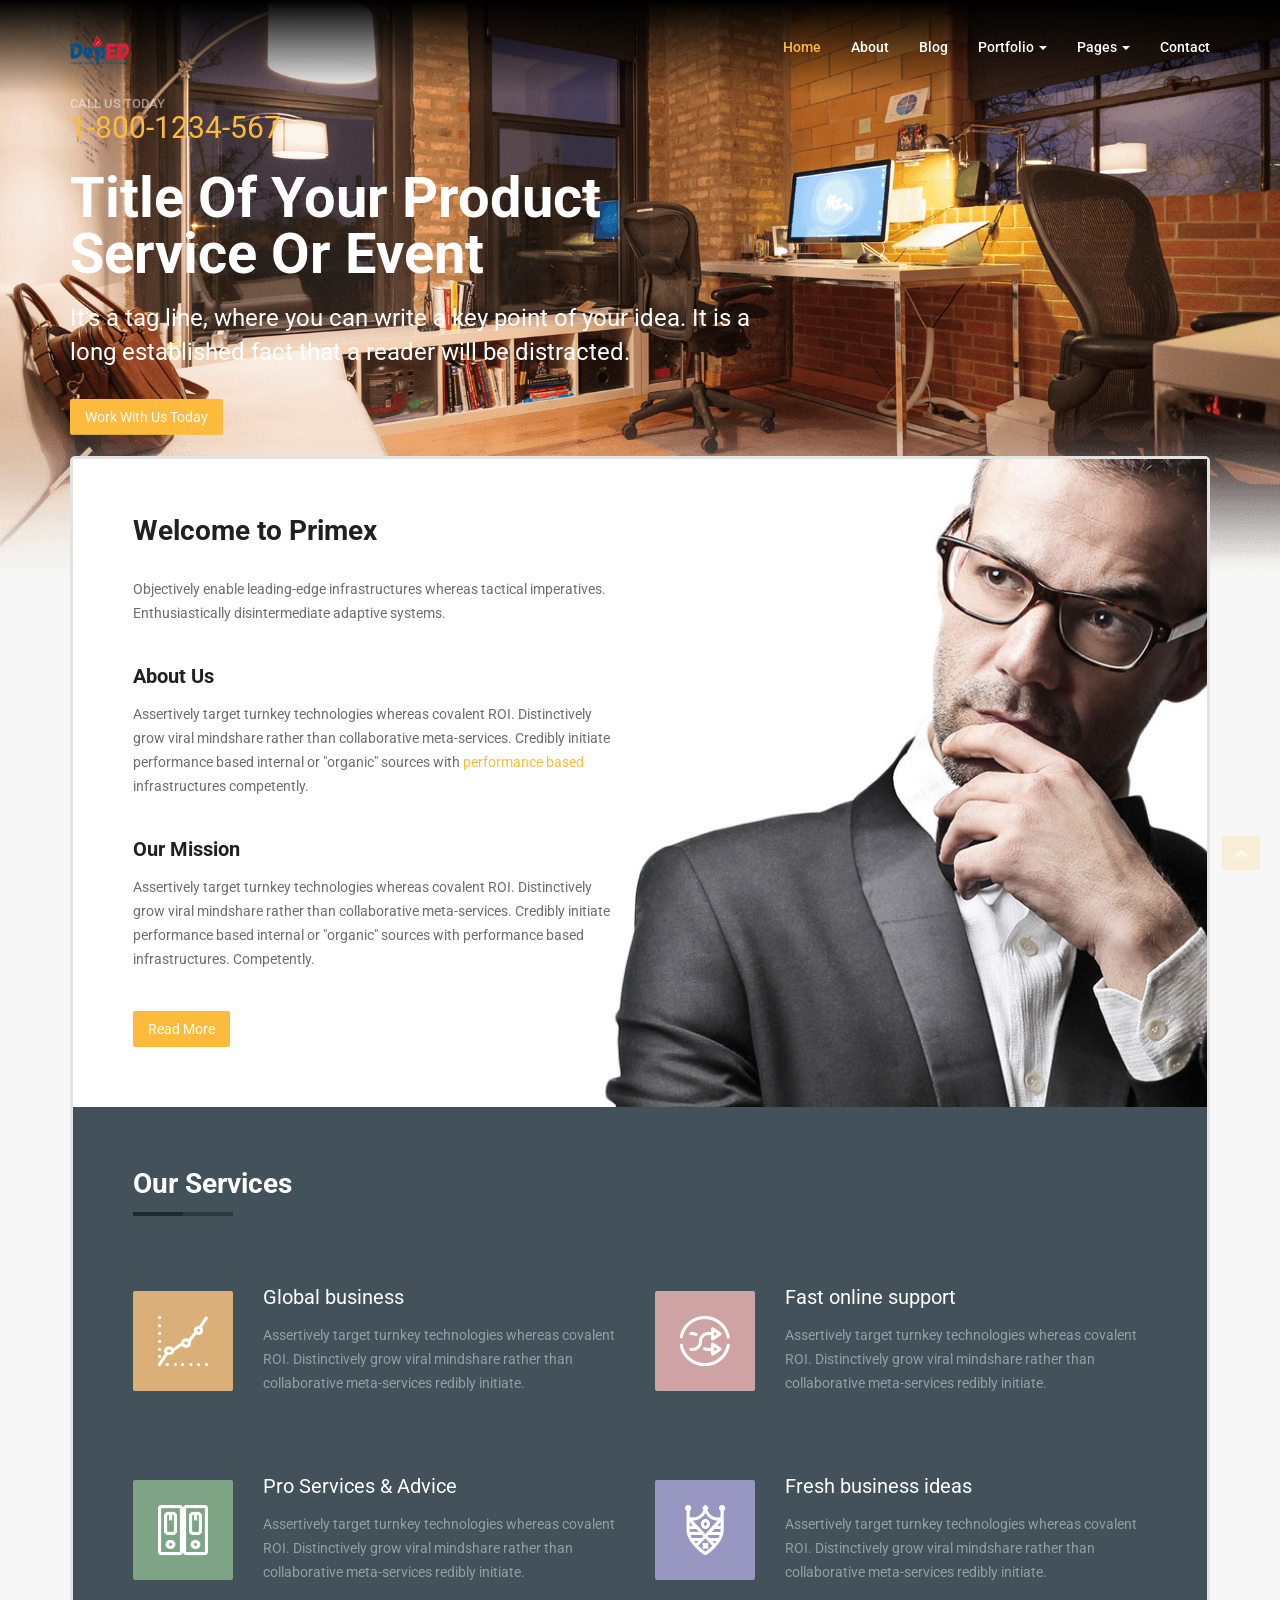
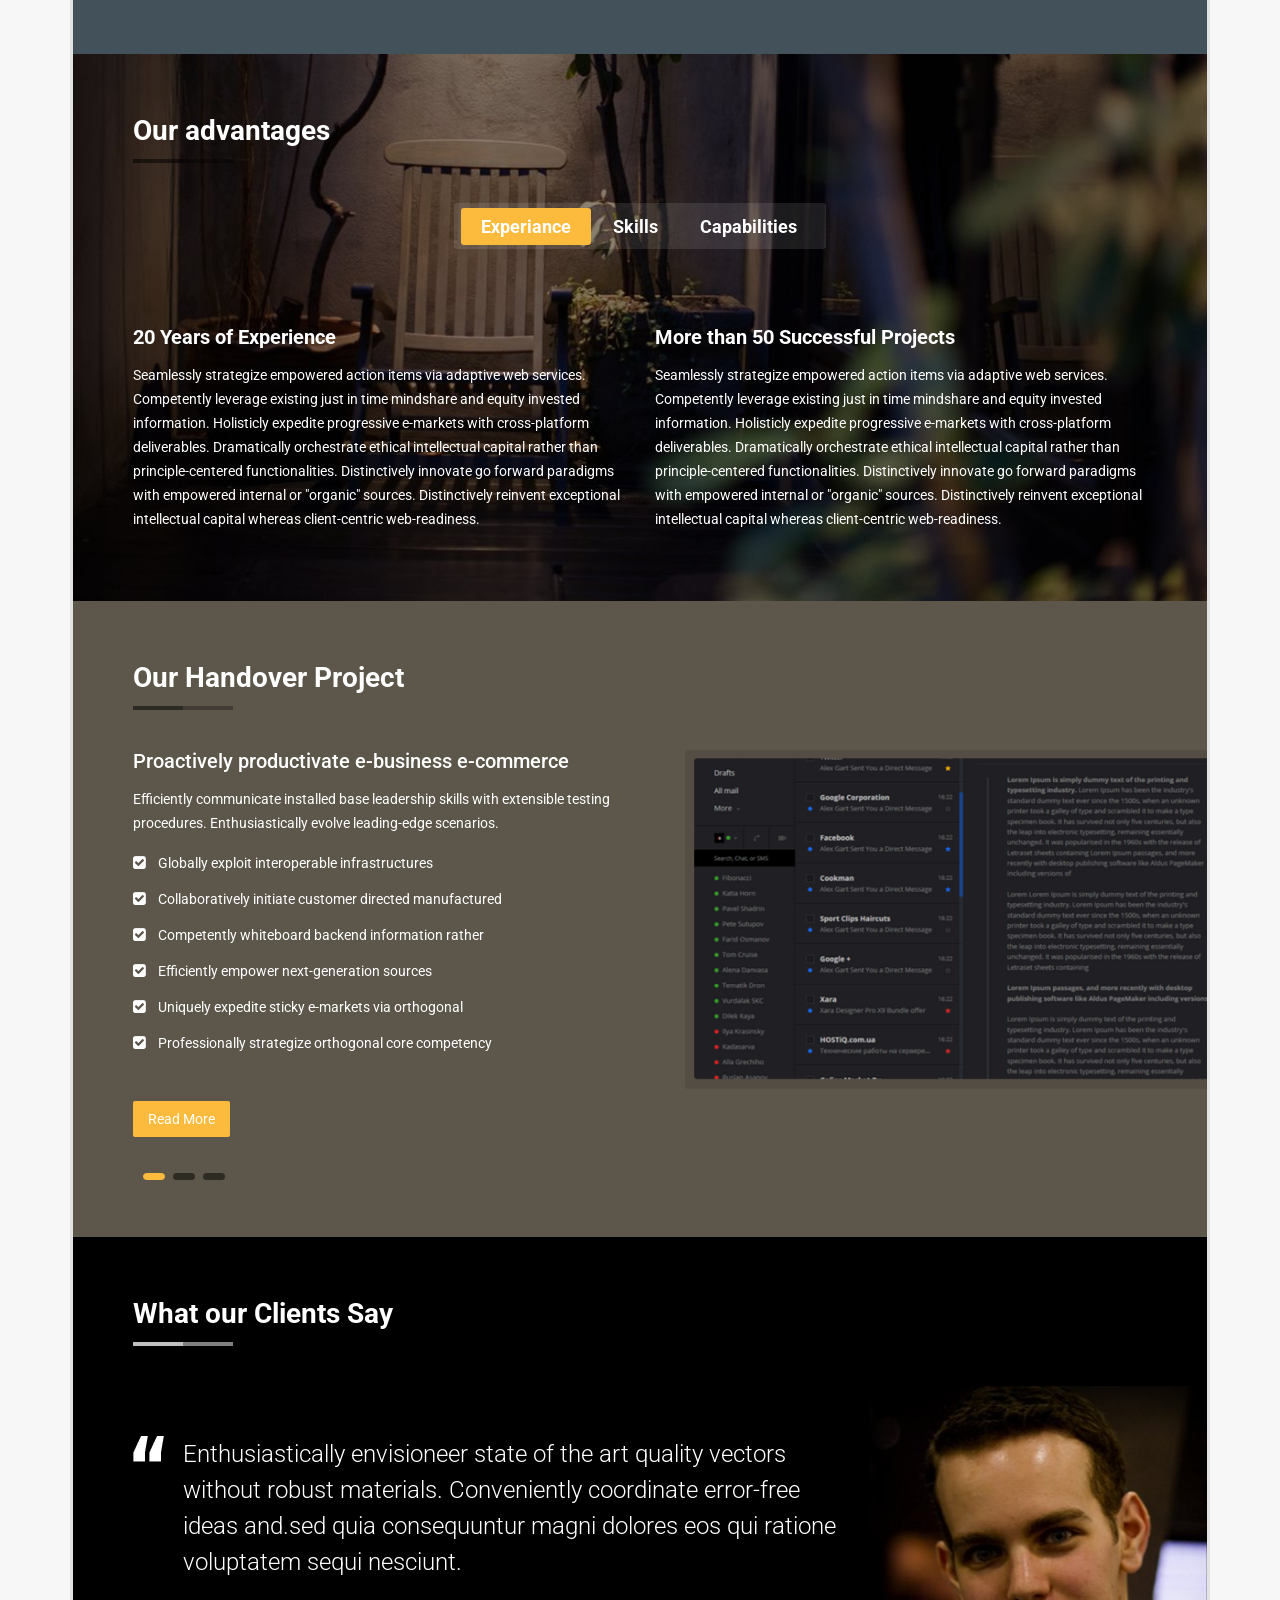
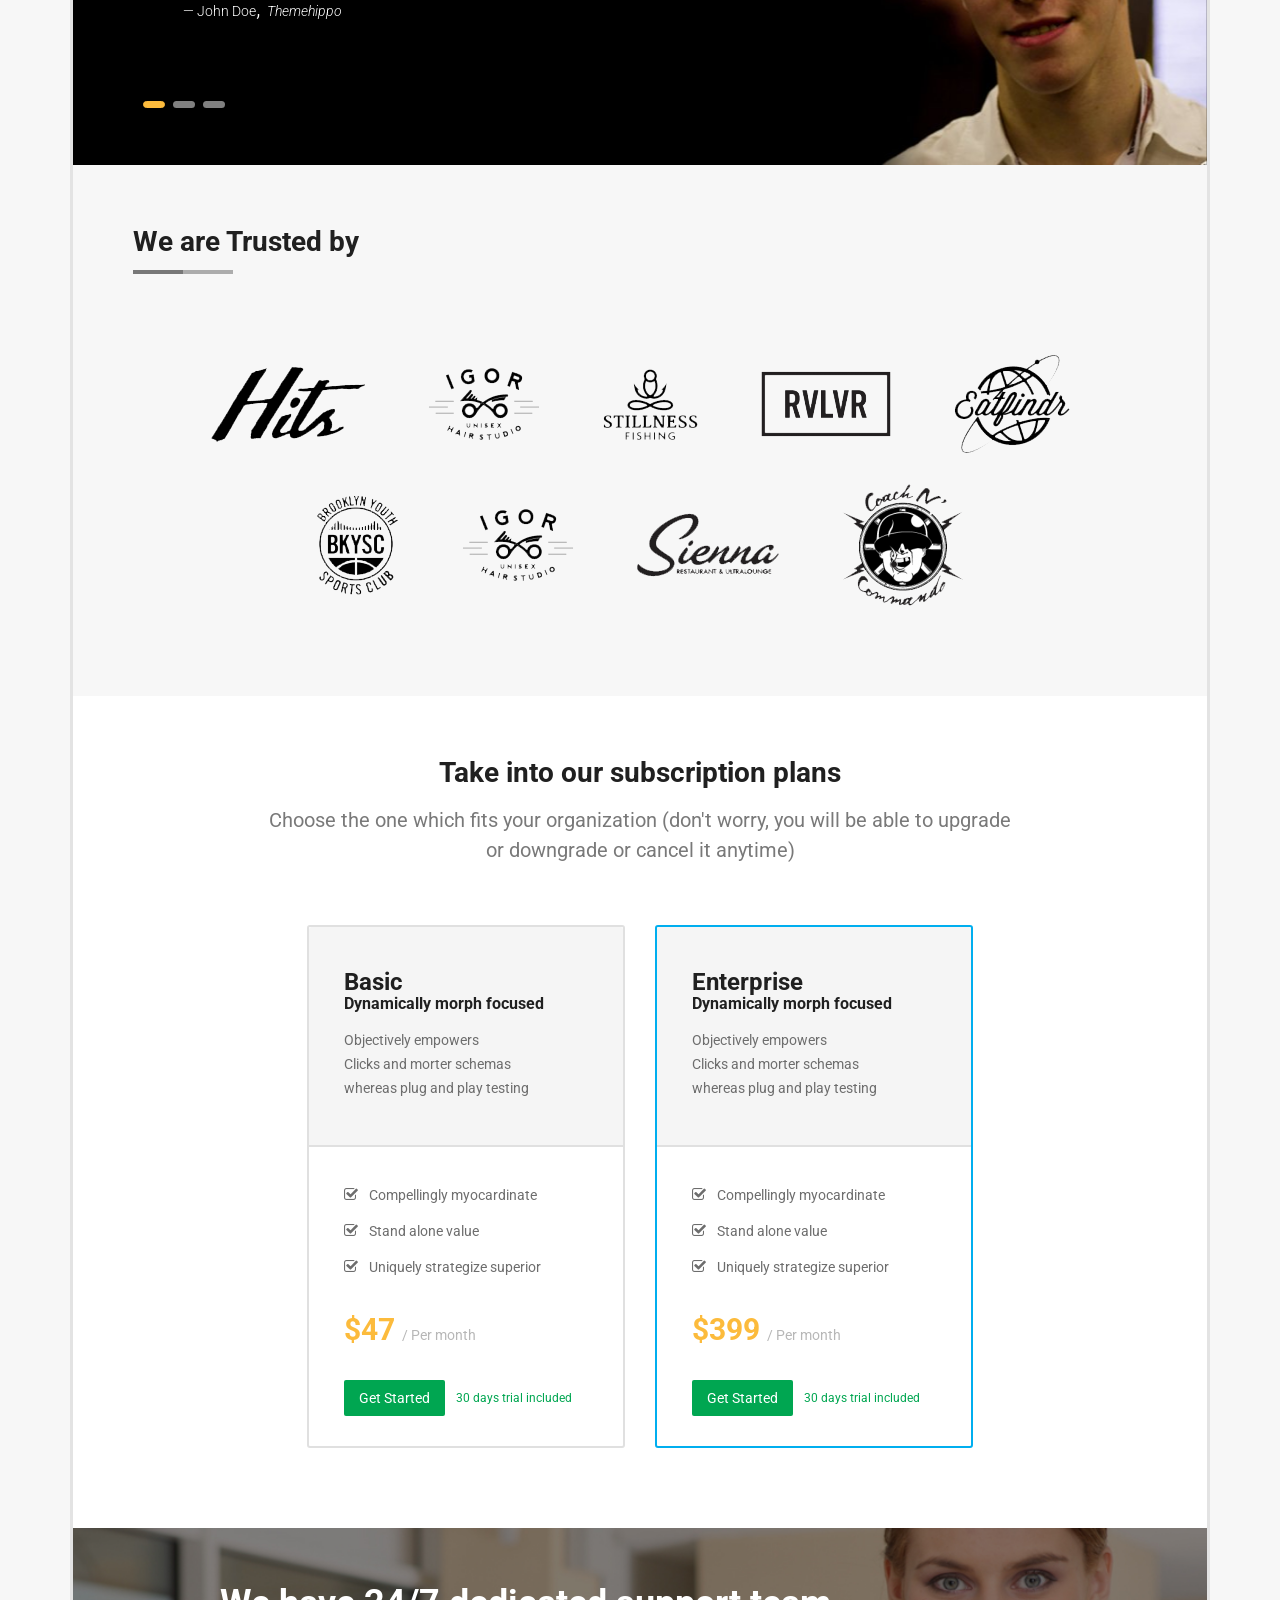
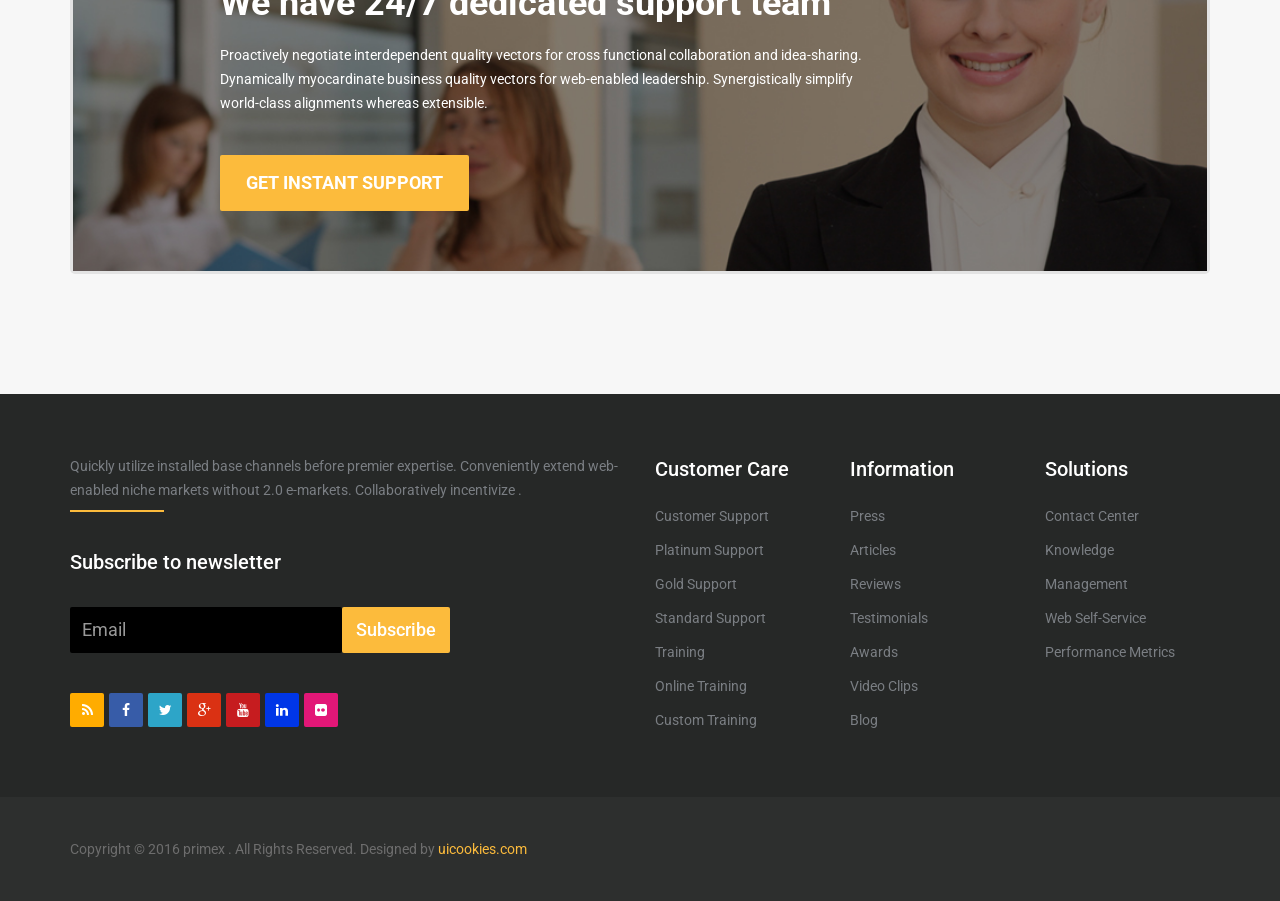
<file: index.html>
<!DOCTYPE html>
<html lang="en" class="no-js">

	<head>
    <meta charset="utf-8">
    <meta http-equiv="X-UA-Compatible" content="IE=edge">
    <meta name="viewport" content="width=device-width, initial-scale=1">
    <meta name="description" content="">
    <meta name="author" content="">

    <title>Primex</title>
    <!-- Bootstrap Core CSS -->
    <link href="css/bootstrap.min.css" rel="stylesheet">
    <!-- Web Fonts -->
	<link href='http://fonts.googleapis.com/css?family=Roboto:400,900,700,500,300' rel='stylesheet' type='text/css'>
    <!-- Flaticon CSS -->
    <link href="fonts/flaticon/flaticon.css" rel="stylesheet">
    <!-- font-awesome CSS -->
    <link href="css/font-awesome.min.css" rel="stylesheet">
    <!-- owl.carousel CSS -->
    <link href="owl-carousel/owl.carousel.css" rel="stylesheet">
    <link href="owl-carousel/owl.theme.css" rel="stylesheet">
    <!-- Offcanvas CSS -->
    <link href="css/hippo-off-canvas.css" rel="stylesheet">
    <!-- animate CSS -->
    <link href="css/animate.css" rel="stylesheet">
    <!-- Custom CSS -->
    <link href="css/style.css" rel="stylesheet">
    <!-- Responsive CSS -->
    <link href="css/responsive.css" rel="stylesheet">

    <script src="js/vendor/modernizr-2.8.1.min.js"></script>
    <!-- HTML5 Shim and Respond.js for IE8 support of HTML5 elements and media queries -->
    <!-- WARNING: Respond.js doesn't work if you view the page via file:// -->
    <!--[if lt IE 9]>
	    <script src="js/vendor/html5shim.js"></script>
	    <script src="js/vendor/respond.min.js"></script>
    <![endif]-->

	</head>


	<body>
	  <div id="st-container" class="st-container">
	    <div class="st-pusher">
	      <div class="st-content">
	        <div class="st-content-inner">
			    <header>
					<nav class="navbar navbar-default navbar-fixed-top" role="navigation">
						<div class="container">
							<div class="navbar-header">
				                <button type="button" class="navbar-toggle collapsed" >
				                  <span class="sr-only">Toggle navigation</span>
				                  <span class="icon-bar"></span>
				                  <span class="icon-bar"></span>
				                  <span class="icon-bar"></span>
				                </button>
							  <!-- offcanvas-trigger-effects -->
								<h1 class="logo"><a class="navbar-brand" href="index.html"><img src="img/logo.png" alt=""></a></h1>
							</div>

							<!-- Collect the nav links, forms, and other content for toggling -->
							<div class="collapse navbar-collapse navbar-collapse">
								<ul class="nav navbar-nav navbar-right">
									<li class="active"><a href="index.html">Home</a></li>

									<li class="dropdown"><a href="about-us.html" >About</a>
										<!-- <div class="submenu-wrapper submenu-wrapper-topbottom">
											<div class="submenu-inner  submenu-inner-topbottom">
												<ul class="dropdown-menu">
													<li><a href="about-us.html">About Us</a></li>
													<li><a href="about-me.html">About Me</a></li>
												</ul>
											</div>
										</div> -->
									</li>

									<li class="dropdown"><a href="blog.html" >Blog</a>
										<!-- <div class="submenu-wrapper submenu-wrapper-topbottom">
											<div class="submenu-inner  submenu-inner-topbottom">
												<ul class="dropdown-menu">
													<li><a href="blog.html">Blog Standard</a></li>
													<li><a href="blog-single.html">Blog Single</a></li>
												</ul>
											</div>
										</div>  -->
									</li>

									<li class="dropdown"><a href="#" >Portfolio <b class="caret"></b></a>
										<!-- submenu-wrapper -->
										<div class="submenu-wrapper submenu-wrapper-topbottom">
											<div class="submenu-inner  submenu-inner-topbottom">
												<ul class="dropdown-menu">
													<li><a href="portfolio-four.html">Portfolio Four Col</a></li>
													<li><a href="portfolio-three.html">Portfolio Three Col</a></li>
													<li><a href="portfolio-two.html">Portfolio Two Col</a></li>
												</ul>
											</div><!-- /.submenu-inner -->
										</div> <!-- /.submenu-wrapper -->
									</li>


									<li class="dropdown"><a href="#" >Pages <b class="caret"></b></a>
										<!-- submenu-wrapper -->
										<div class="submenu-wrapper submenu-wrapper-topbottom">
											<div class="submenu-inner  submenu-inner-topbottom">
												<ul class="dropdown-menu">
													<li><a href="job-page.html">Job Page</a></li>
													<li><a href="clients-page.html">Clients Page</a></li>
													<li><a href="faq.html">FAQ Page</a></li>
													<li><a href="typography.html">Typography</a></li>
												</ul>
											</div><!-- /.submenu-inner -->
										</div> <!-- /.submenu-wrapper -->
									</li>
									<li><a href="contact.html">Contact</a></li>
								</ul>
							</div><!-- /.navbar-collapse -->
						</div><!-- /.container -->
					</nav>
				</header>


                <div id="x-corp-carousel" class="carousel slide hero-slide" data-ride="carousel">
                    <!-- Indicators -->
                    <ol class="carousel-indicators">
                        <li data-target="#x-corp-carousel" data-slide-to="0" class="active"></li>
                        <li data-target="#x-corp-carousel" data-slide-to="1"></li>
                    </ol>

                    <!-- Wrapper for slides -->
                    <div class="carousel-inner" role="listbox">
                        <div class="item active">
                            <img src="img/slider-bg1.png" alt="Hero Slide">
                            <!--Slide Image-->

                            <div class="container">
                                <div class="carousel-caption">
                                    <small class="animated fadeIn">CALL US TODAY</small>
                                    <div class="phone animated lightSpeedIn">1-800-1234-567</div>
                                    <h1 class="animated lightSpeedIn">Title of Your Product <br>Service or Event</h1>

                                    <p class="lead animated lightSpeedIn">It's a tag line, where you can write a key point of your idea.
                                        It is a long
                                        established fact that a reader will be distracted.</p>

                                    <a class="btn btn-primary animated lightSpeedIn" href="#">Work With Us Today</a>
                                </div>
                                <!--.carousel-caption-->
                            </div>
                            <!--.container-->
                        </div>
                        <!--.item-->

                        <div class="item">
                            <img src="img/slider-bg2.png" alt="Hero Slide">
                            <!--Slide Image-->

                            <div class="container">
                                <div class="carousel-caption">

                                    <h1 class="animated bounceIn">Title of Your Product <br>Service or Event</h1>

                                    <p class="lead animated bounceIn">It's a tag line, where you can write a key point of your idea. It
                                        is a long
                                        established fact that a reader will be distracted.</p>
                                    <a class="btn btn-primary animated bounceIn" href="#">Work With Us Today</a>
                                </div>
                                <!--.carousel-caption-->
                            </div>
                            <!--.container-->
                        </div>
                        <!--.item-->

                    </div>
                    <!--.carousel-inner-->

                    <!-- Controls -->
                    <a class="left carousel-control" href="#x-corp-carousel" role="button" data-slide="prev">
                        <i class="fa fa-angle-left" aria-hidden="true"></i>
                        <span class="sr-only">Previous</span>
                    </a>
                    <a class="right carousel-control" href="#x-corp-carousel" role="button" data-slide="next">
                        <i class="fa fa-angle-right" aria-hidden="true"></i>
                        <span class="sr-only">Next</span>
                    </a>
                </div>
                <!-- #x-corp-carousel-->


				<div class="container">
					<div class="content-wrapper">
						<section class="intro-wrapper"> 
							<div class="row"> 
								<div class="col-lg-6 col-md-8">
									<h2 class="wow fadeInDown">Welcome to Primex</h2>
									<p class="wow fadeInDown">Objectively enable leading-edge infrastructures whereas tactical imperatives. Enthusiastically disintermediate adaptive systems.</p>

									<h3 class="wow fadeInDown">About Us</h3>
									<p class="wow fadeInDown">Assertively target turnkey technologies whereas covalent ROI. Distinctively grow viral mindshare rather than collaborative meta-services. Credibly initiate performance based internal or "organic" sources with <a href="#">performance based</a> infrastructures competently.</p>

									<h3 class="wow fadeInDown">Our Mission</h3>
									<p class="wow fadeInDown">Assertively target turnkey technologies whereas covalent ROI. Distinctively grow viral mindshare rather than collaborative meta-services. Credibly initiate performance based internal or "organic" sources with performance based infrastructures. Competently.</p>

									<a class="btn btn-primary wow fadeInDown" href="#" role="button">Read More</a>
								</div>

								<div class="col-lg-6 col-md-4"></div>
							</div><!-- /.row -->
						</section><!-- /.intro-wrapper -->


						<section class="service-wrapper">
							<h2 class="section-title wow fadeInDown">Our Services</h2>
				            <div class="row">
				              <div class="col-md-6 wow fadeInRight">
				                <div class="media">
				                  <a class="media-left" href="#">
				                    <span class="icon bg1 flaticon-increasing5"></span>
				                  </a>
				                  <div class="media-body">
				                    <h3 class="media-heading"><a href="#">Global business</a></h3>
				                    <p>Assertively target turnkey technologies whereas covalent ROI. Distinctively grow viral mindshare rather than collaborative meta-services redibly initiate.</p>
				                  </div> <!-- /.media-body -->
				                </div> <!-- /.media -->
				              </div> <!-- /.col-md-6 -->
				              
				              <div class="col-md-6 wow fadeInRight">
				                <div class="media">
				                  <a class="media-left" href="#">
				                    <span class="icon bg2 flaticon-syncing"></span>
				                  </a>
				                  <div class="media-body">
				                    <h3 class="media-heading"><a href="#">Fast online support</a></h3>
				                    <p>Assertively target turnkey technologies whereas covalent ROI. Distinctively grow viral mindshare rather than collaborative meta-services redibly initiate.</p>
				                  </div> <!-- /.media-body -->
				                </div> <!-- /.media -->
				              </div> <!-- /.col-md-6 -->
				              
				              <div class="col-md-6 wow fadeInRight">
				                <div class="media">
				                  <a class="media-left" href="#">
				                    <span class="icon bg3 flaticon-file24"></span>
				                  </a>
				                  <div class="media-body">
				                    <h3 class="media-heading"><a href="#">Pro Services &amp; Advice</a></h3>
				                    <p>Assertively target turnkey technologies whereas covalent ROI. Distinctively grow viral mindshare rather than collaborative meta-services redibly initiate.</p>
				                  </div> <!-- /.media-body -->
				                </div> <!-- /.media -->
				              </div> <!-- /.col-md-6 -->

				              <div class="col-md-6 wow fadeInRight">
				                <div class="media">
				                  <a class="media-left" href="#">
				                    <span class="icon bg4 flaticon-royalty"></span>
				                  </a>
				                  <div class="media-body">
				                    <h3 class="media-heading"><a href="#">Fresh business ideas</a></h3>
				                    <p>Assertively target turnkey technologies whereas covalent ROI. Distinctively grow viral mindshare rather than collaborative meta-services redibly initiate.</p>
				                  </div> <!-- /.media-body -->
				                </div> <!-- /.media -->
				              </div> <!-- /.col-md-6 -->
				            </div> <!-- /.row -->
						</section>

						<section class="advantages-wrapper">
							<h2 class="section-title wow fadeInDown">Our advantages</h2>
							<div class="css-tab text-center">
							  <!-- Nav tabs -->
							  <ul class="nav nav-tabs" role="tablist">
							    <li class="active"><a href="#experiance" aria-controls="experiance" role="tab" data-toggle="tab">Experiance</a></li>
							    <li><a href="#skills" aria-controls="skills" role="tab" data-toggle="tab">Skills</a></li>
							    <li><a href="#capabilities" aria-controls="capabilities" role="tab" data-toggle="tab">Capabilities</a></li>
							  </ul>

							  <!-- Tab panes -->
							  <div class="tab-content">
							    <div role="tabpanel" class="tab-pane fade in active" id="experiance">
							    	<div class="row">
							    		<div class="col-sm-6 text-left experiance-tab-content wow fadeInLeft">
							    			<h3>20 Years of Experience</h3>
											<p>Seamlessly strategize empowered action items via adaptive web services. Competently leverage existing just in time mindshare and equity invested information. Holisticly expedite progressive e-markets with cross-platform deliverables. Dramatically orchestrate ethical intellectual capital rather than principle-centered functionalities. Distinctively innovate go forward paradigms with empowered internal or "organic" sources. Distinctively reinvent exceptional intellectual capital whereas client-centric web-readiness.</p>
							    		</div><!--/.col-sm-6 -->

							    		<div class="col-sm-6 text-left experiance-tab-content wow fadeInRight">
							    			<h3>More than 50 Successful Projects</h3>
											<p>Seamlessly strategize empowered action items via adaptive web services. Competently leverage existing just in time mindshare and equity invested information. Holisticly expedite progressive e-markets with cross-platform deliverables. Dramatically orchestrate ethical intellectual capital rather than principle-centered functionalities. Distinctively innovate go forward paradigms with empowered internal or "organic" sources. Distinctively reinvent exceptional intellectual capital whereas client-centric web-readiness.</p>
							    		</div><!--/.col-sm-6 -->
							    	</div><!-- /.row -->
							    </div>

							    <div role="tabpanel" class="tab-pane fade" id="skills">
					                <div class="our-skill">
					                    <div class="row">
						                    <div class="col-md-3 col-sm-6">
						                        <div class="our-progress">
						                        	<div class="chart" data-percent="73">
						                        		<span class="percent">73</span>
						                        	</div>

													<p>Lorem ipsum dolor consectetuer</p>
											    </div><!-- /.our-progress -->
											</div><!-- /.col-md-3 -->

											<div class="col-md-3 col-sm-6">
						                        <div class="our-progress">
						                        	<div class="chart" data-percent="80">
						                        		<span class="percent">80</span>
						                        	</div>

													<p>Lorem ipsum dolor consectetuer</p>
						                        </div><!-- /.our-progress -->
						                    </div><!-- /.col-md-3 -->

						                    <div class="col-md-3 col-sm-6">
						                        <div class="our-progress">
						                        	<div class="chart" data-percent="90">
						                        		<span class="percent">90</span>
						                        	</div>

													<p>Lorem ipsum dolor consectetuer</p>
						                        </div><!-- /.our-progress -->
						                    </div><!-- /.col-md-3 -->

											<div class="col-md-3 col-sm-6">
						                        <div class="our-progress">
						                        	<div class="chart" data-percent="70">
						                        		<span class="percent">70</span>
						                        	</div>

													<p>Lorem ipsum dolor consectetuer</p>
						                        </div><!-- /.our-progress -->
						                    </div><!-- /.col-md-3 -->
					                    </div><!-- /.row -->
					                </div><!-- /.our-skill -->
								</div><!--/#skills -->

							    <div role="tabpanel" class="tab-pane fade" id="capabilities">
									<div class="row "> 
										<div class="col-md-6 col-xs-12 capability-tab-content">
											<div class="media">
												<div class="media-left">
													<img src="img/tab-capa-1.jpg" alt="">
												</div>

												<div class="media-body text-left">
													<h3 class="media-heading">Building your business growth &amp; prosperity</h3>
													<p>Holisticly mesh granular bandwidth without seamless manufactured products. Monotonectally productize team building e-commerce before global bandwidth. Uniquely mesh resource sucking content and robust portals.</p>
												</div><!-- /.media-body -->
											</div><!-- /.media -->
										</div><!-- /.col-md-6 -->

										<div class="col-md-6 col-xs-12 capability-tab-content">
											<div class="media">
												<div class="media-left">
													<img src="img/tab-capa-2.jpg" alt="">
												</div>

												<div class="media-body text-left">
													<h3 class="media-heading">Building your business growth &amp; prosperity</h3>
													<p>Holisticly mesh granular bandwidth without seamless manufactured products. Monotonectally productize team building e-commerce before global bandwidth. Uniquely mesh resource sucking content and robust portals.</p>
												</div><!-- /.media-body -->
											</div><!-- /.media -->
										</div><!-- /.col-md-6 -->
									</div><!-- /.row -->
							    </div><!-- /.tab-pane -->
							  </div><!-- /.tab-content -->
							</div><!-- /.css-tab -->
						</section>

						<section class="handover-wrapper">
							<h2 class="section-title wow fadeInDown">Our Handover Project</h2>
							<div id="css-handover-carousel" class="carousel slide" data-ride="carousel">
							  <!-- Indicators -->
							  <ol class="carousel-indicators">
							    <li data-target="#css-handover-carousel" data-slide-to="0" class="active"></li>
							    <li data-target="#css-handover-carousel" data-slide-to="1"></li>
							    <li data-target="#css-handover-carousel" data-slide-to="2"></li>
							  </ol>

							  <!-- Wrapper for slides -->
							  <div class="carousel-inner" role="listbox">
							    <div class="item active">
								    <div class="row">
								    	<div class="col-md-6 col-md-push-6 wow fadeRight">
								    		<div class="handover-work-thumb">
								    			<img src="img/pr2.png" alt="">
								    		</div><!-- /.client-thumb -->
								    	</div><!-- /.col-md-6 -->
								    	
								    	<div class="col-md-6 col-md-pull-6 wow fadeInLeft">
											<div class="handover-project">
												<h3>Proactively productivate e-business e-commerce</h3>
												<p>Efficiently communicate installed base leadership skills with extensible testing procedures. Enthusiastically evolve leading-edge scenarios.</p>

												<ul class="check-square">
													<li>Globally exploit interoperable infrastructures</li>
													<li>Collaboratively initiate customer directed manufactured</li>
													<li>Competently whiteboard backend information rather</li>
													<li>Efficiently empower next-generation sources</li>
													<li>Uniquely expedite sticky e-markets via orthogonal</li>
													<li>Professionally strategize orthogonal core competency</li>
												</ul>

												<a class="btn btn-primary" href="portfolio-single.html" role="button">Read More</a>
											</div><!-- /.handover-project -->
								    	</div><!-- /.col-md-6 -->
								    </div><!-- /.row -->
							    </div><!-- /.item -->
							    <div class="item">
								    <div class="row">
								    	<div class="col-md-6 col-md-push-6">
								    		<div class="handover-work-thumb">
								    			<img src="img/pr2.png" alt="">
								    		</div><!-- /.client-thumb -->
								    	</div><!-- /.col-md-6 -->
								    	
								    	<div class="col-md-6 col-md-pull-6">
											<div class="handover-project">
												<h3>Proactively productivate e-business e-commerce</h3>
												<p>Efficiently communicate installed base leadership skills with extensible testing procedures. Enthusiastically evolve leading-edge scenarios.</p>

												<ul class="check-square">
													<li>Globally exploit interoperable infrastructures</li>
													<li>Collaboratively initiate customer directed manufactured</li>
													<li>Competently whiteboard backend information rather</li>
													<li>Efficiently empower next-generation sources</li>
													<li>Uniquely expedite sticky e-markets via orthogonal</li>
													<li>Professionally strategize orthogonal core competency</li>
												</ul>

												<a class="btn btn-primary" href="portfolio-single.html" role="button">Read More</a>
											</div><!-- /.handover-project -->
								    	</div><!-- /.col-md-6 -->	
								    </div><!-- /.row -->
							    </div><!-- /.item -->
							    <div class="item">
								    <div class="row">
								    	<div class="col-md-6 col-md-push-6">
								    		<div class="handover-work-thumb">
								    			<img src="img/pr2.png" alt="">
								    		</div><!-- /.client-thumb -->
								    	</div><!-- /.col-md-6 -->
								    	
								    	<div class="col-md-6 col-md-pull-6">
											<div class="handover-project">
												<h3>Proactively productivate e-business e-commerce</h3>
												<p>Efficiently communicate installed base leadership skills with extensible testing procedures. Enthusiastically evolve leading-edge scenarios.</p>

												<ul class="check-square">
													<li>Globally exploit interoperable infrastructures</li>
													<li>Collaboratively initiate customer directed manufactured</li>
													<li>Competently whiteboard backend information rather</li>
													<li>Efficiently empower next-generation sources</li>
													<li>Uniquely expedite sticky e-markets via orthogonal</li>
													<li>Professionally strategize orthogonal core competency</li>
												</ul>

												<a class="btn btn-primary" href="portfolio-single.html" role="button">Read More</a>
											</div><!-- /.handover-project -->
								    	</div><!-- /.col-md-6 -->
								    </div><!-- /.row -->
							    </div><!-- /.item -->
							  </div><!-- /.carousel-inner -->
							</div><!-- /.carousel -->
						</section>


						<section class="testimonial-wrapper">
							<h2 class="section-title wow fadeInDown">What our Clients Say</h2>
							<div id="css-testimonial-carousel" class="carousel slide" data-ride="carousel">
							  <!-- Indicators -->
							  <ol class="carousel-indicators">
							    <li data-target="#css-testimonial-carousel" data-slide-to="0" class="active"></li>
							    <li data-target="#css-testimonial-carousel" data-slide-to="1"></li>
							    <li data-target="#css-testimonial-carousel" data-slide-to="2"></li>
							  </ol>

							  <!-- Wrapper for slides -->
							  <div class="carousel-inner">
							    <div class="item active">
								    <div class="row">
								    	<div class="col-md-8 col-sm-7 wow fadeInLeft">
											<div class="client-testimonial">
											  <p>Enthusiastically envisioneer state of the art quality vectors without robust materials. Conveniently coordinate error-free ideas and.sed quia consequuntur magni dolores eos qui ratione voluptatem sequi nesciunt.</p>
											  <span class="client-name">John Doe</span>, <span class="client-org">Themehippo</span>
											</div>
								    	</div><!-- /.col-md-8 -->	
								    	<div class="col-md-4 col-sm-5 wow fadeInRight">
								    		<div class="client-thumb">
								    			<img src="img/tm-4.jpg" alt="">
								    		</div><!-- /.client-thumb -->
								    	</div><!-- /.col-md-4 -->	
								    </div><!-- /.row -->
							    </div><!-- /.item -->
							    <div class="item">
								    <div class="row">
								    	<div class="col-md-8 col-sm-7">
											<div class="client-testimonial">
											  <p>Enthusiastically envisioneer state of the art quality vectors without robust materials. Conveniently coordinate error-free ideas and.sed quia consequuntur magni dolores eos qui ratione voluptatem sequi nesciunt.</p>
											  <span class="client-name">John Doe</span>, <span class="client-org">Themehippo</span>
											</div>
								    	</div><!-- /.col-md-8 -->	
								    	<div class="col-md-4 col-sm-5">
								    		<div class="client-thumb">
								    			<img src="img/tm-4.jpg" alt="">
								    		</div><!-- /.client-thumb -->
								    	</div><!-- /.col-md-4 -->	
								    </div><!-- /.row -->
							    </div><!-- /.item -->
							    <div class="item">
								    <div class="row">
								    	<div class="col-md-8 col-sm-7">
											<div class="client-testimonial">
											  <p>Enthusiastically envisioneer state of the art quality vectors without robust materials. Conveniently coordinate error-free ideas and.sed quia consequuntur magni dolores eos qui ratione voluptatem sequi nesciunt.</p>
											  <span class="client-name">John Doe</span>, <span class="client-org">Themehippo</span>
											</div>
								    	</div><!-- /.col-md-8 -->	
								    	<div class="col-md-4 col-sm-5">
								    		<div class="client-thumb">
								    			<img src="img/tm-4.jpg" alt="">
								    		</div><!-- /.client-thumb -->
								    	</div><!-- /.col-md-4 -->	
								    </div><!-- /.row -->
							    </div><!-- /.item -->
							  </div><!-- /.carousel-inner -->
							</div><!-- /.carousel -->
						</section><!-- /.testimonial-wrapper -->


						<section class="trusted-client-wrapper">
							<h2 class="section-title wow fadeInDown">We are Trusted by</h2>
							<ul class="partner-logo">
								<li class="wow zoomIn"><a href="#"><img src="img/partner/partner-logo-1.png" alt=""></a></li>
								<li class="wow zoomIn"><a href="#"><img src="img/partner/partner-logo-2.png" alt=""></a></li>
								<li class="wow zoomIn"><a href="#"><img src="img/partner/partner-logo-3.png" alt=""></a></li>
								<li class="wow zoomIn"><a href="#"><img src="img/partner/partner-logo-4.png" alt=""></a></li>
								<li class="wow zoomIn"><a href="#"><img src="img/partner/partner-logo-5.png" alt=""></a></li>
								<li class="wow zoomIn"><a href="#"><img src="img/partner/partner-logo-6.png" alt=""></a></li>
								<li class="wow zoomIn"><a href="#"><img src="img/partner/partner-logo-7.png" alt=""></a></li>
								<li class="wow zoomIn"><a href="#"><img src="img/partner/partner-logo-8.png" alt=""></a></li>
								<li class="wow zoomIn"><a href="#"><img src="img/partner/partner-logo-9.png" alt=""></a></li>
							</ul>
						</section>

						<section class="subscription-wrapper text-center">
							<h2 class="wow fadeInDown">Take into our subscription plans</h2>
							<h3 class="pricing-sub wow fadeInDown">Choose the one which fits your organization (don't worry, you will be able to upgrade <br> or downgrade or cancel it anytime)</h3>

							<div class="row">
								<div class="col-lg-4 col-md-6 col-sm-6 col-lg-offset-2 text-left wow fadeInLeft">
					                <div class="panel panel-default">
					                  <div class="panel-heading">
					                    <h2>Basic <small>Dynamically morph focused</small></h2>
					                    <p>Objectively empowers <br> Clicks and morter schemas <br> whereas plug and play testing</p>
					                  </div><!-- /.panel-heading -->

					                  <div class="panel-body">
					                    <ul class="check-square-o">
					                    	<li>Compellingly myocardinate</li>
					                    	<li>Stand alone value</li>
					                    	<li>Uniquely strategize superior</li>
					                    </ul>

					                    <span class="price">$47 <small>/ Per month</small></span>

										<div class="pricing-btn">
											<a class="btn btn-success" href="#">Get Started</a> <span>30 days trial included</span>
										</div>
					                  </div><!-- /.panel-body -->
					                </div><!-- /.panel -->
	            				</div><!-- /.col-md-6 -->

								<div class="col-lg-4 col-md-6 col-sm-6 text-left wow fadeInRight">
					                <div class="panel panel-default featured-price">
					                  <div class="panel-heading">
					                    <h2>Enterprise <small>Dynamically morph focused</small></h2>
					                    <p>Objectively empowers <br> Clicks and morter schemas <br> whereas plug and play testing</p>
					                  </div><!-- /.panel-heading -->

					                  <div class="panel-body">
					                    <ul class="check-square-o">
					                    	<li>Compellingly myocardinate</li>
					                    	<li>Stand alone value</li>
					                    	<li>Uniquely strategize superior</li>
					                    </ul>

					                    <span class="price">$399 <small>/ Per month</small></span>

										<div class="pricing-btn">
											<a class="btn btn-success" href="#">Get Started</a> <span>30 days trial included</span>
										</div>

					                  </div><!-- /.panel-body -->
					                </div><!-- /.panel -->
					            </div><!-- /.col-md-6 -->
							</div><!-- /.row -->
						</section>

						<section class="support-wrapper">
							<div class="row">
								<div class="col-lg-8 col-lg-offset-1">
									<h2 class="wow fadeInDown">We have 24/7 dedicated support team</h2>
									<p class="wow fadeInDown">Proactively negotiate interdependent quality vectors for cross functional collaboration and idea-sharing. Dynamically myocardinate business quality vectors for web-enabled leadership. Synergistically simplify world-class alignments whereas extensible.</p>

									<a class="btn btn-primary btn-lg wow fadeInDown" href="#">Get Instant Support</a>
								</div>
							</div>
						</section>
					</div><!-- /.content-wrapper -->
				</div><!-- /.container -->


				<section class="footer-widget-wrapper">
					<div class="container">
						<div class="row">
							<div class="col-md-6 col-sm-12">
								<div class="footer-widget">
									<p class="subcsribe-text wow fadeInDown">Quickly utilize installed base channels before premier expertise. Conveniently extend web-enabled niche markets without 2.0 e-markets. Collaboratively incentivize .</p>

									<h3 class="wow fadeInDown">Subscribe to newsletter</h3>

									<form class="wow fadeInDown">
									  <div class="form-group">
									    <label class="sr-only" for="exampleInputEmail1">Email address</label>
									    <input type="email" class="form-control" id="exampleInputEmail1" placeholder="Email">
									  </div>
									  <button type="submit" class="btn btn-primary">Subscribe</button>
									</form>

									<div class="social-link wow fadeInDown">
										<ul>
											<li><a href="#"><i class="fa fa-rss"></i></a></li>
											<li><a href="#"><i class="fa fa-facebook"></i></a></li>
											<li><a href="#"><i class="fa fa-twitter"></i></a></li>
											<li><a href="#"><i class="fa fa-google-plus"></i></a></li>
											<li><a href="#"><i class="fa fa-youtube"></i></a></li>
											<li><a href="#"><i class="fa fa-linkedin"></i></a></li>
											<li><a href="#"><i class="fa fa-flickr"></i></a></li>
										</ul>
									</div>
								</div><!-- /.footer-widget -->
							</div><!-- /.col-md-6 -->
							<div class="col-md-2 col-sm-4 col-xs-4">
								<div class="footer-widget">
									<h3 class="wow fadeInDown">Customer Care</h3>
									<ul class="wow fadeInDown">
										<li><a href="#">Customer Support</a></li>
										<li><a href="#">Platinum Support</a></li>
										<li><a href="#">Gold Support</a></li>
										<li><a href="#">Standard Support</a></li>
										<li><a href="#">Training</a></li>
										<li><a href="#">Online Training</a></li>
										<li><a href="#">Custom Training</a></li>
									</ul>
								</div><!-- /.footer-widget -->
							</div><!-- /.col-md-2 -->
							<div class="col-md-2 col-sm-4 col-xs-4">
								<div class="footer-widget">
									<h3 class="wow fadeInDown">Information</h3>
									<ul class="wow fadeInDown">
										<li><a href="#">Press</a></li>
										<li><a href="#">Articles</a></li>
										<li><a href="#">Reviews</a></li>
										<li><a href="#">Testimonials</a></li>
										<li><a href="#">Awards</a></li>
										<li><a href="#">Video Clips</a></li>
										<li><a href="#">Blog</a></li>
									</ul>
								</div><!-- /.footer-widget -->
							</div><!-- /.col-md-2 -->
							<div class="col-md-2 col-sm-4 col-xs-4">
								<div class="footer-widget">
									<h3 class="wow fadeInDown">Solutions</h3>
									<ul class="wow fadeInDown">
										<li><a href="#">Contact Center</a></li>
										<li><a href="#">Knowledge</a></li>
										<li><a href="#">Management</a></li>
										<li><a href="#">Web Self-Service</a></li>
										<li><a href="#">Performance Metrics</a></li>
									</ul>
								</div><!-- /.footer-widget -->
							</div><!-- /.col-md-2 -->
						</div><!-- /.row -->
					</div><!-- /.container -->
				</section>


				<footer class="footer-wrapper">
					<div class="container">
						<div class="row">
							<div class="col-md-12">
								<div class="copyright wow fadeInDown">
									<p>Copyright &copy; 2016 primex . All Rights Reserved. Designed by <a href="http://www.uicookies.com/">uicookies.com</a> </p>
								</div><!-- /.copyright -->
							</div><!-- /.col-md-12 -->
						</div><!-- /.row -->
					</div><!-- /.container -->
				</footer>
	        </div> <!-- .st-content-inner -->
	       </div> <!-- .st-content -->
	    </div> <!-- .st-pusher -->


		<!-- ======== OFFCANVAS MENU ========= -->
	    <div class="offcanvas-menu offcanvas-effect visible-xs">
	      <button type="button" class="close" aria-hidden="true" data-toggle="offcanvas" id="off-canvas-close-btn">&times;</button>
	      <h3>Sidebar Menu</h3>
	      	<div>
		      <div>
				<ul>
					<li><a href="#">Home</a>
						<ul>
							<li class="active"><a href="index.html"><i class="fa fa-home"></i> Home Style One</a></li>
						</ul>
					</li>

					<li><a href="#">About</a>
						<ul>
							<li><a href="about-us.html"><i class="fa fa-life-ring"></i> About Us</a></li>
							<li><a href="about-me.html"><i class="fa fa-user"></i> About me</a></li>
						</ul>
					</li>

					<li><a href="#">Blog</a>
						<ul>
							<li><a href="blog.html"><i class="fa fa-pencil-square-o"></i> Standard Blog</a></li>
							<li><a href="blog-single.html"><i class="fa fa-pencil"></i> Single Article</a></li>
						</ul>
					</li>

					<li><a href="#">Portfolio</a>
						<ul>
							<li><a href="portfolio-four.html"><i class="fa fa-picture-o"></i> Four Column</a></li>
							<li><a href="portfolio-three.html"><i class="fa fa-paper-plane-o"></i> Three Column</a></li>
							<li><a href="portfolio-two.html"><i class="fa fa-magic"></i> Two Column</a></li>
						</ul>
					</li>


					<li><a href="#">Pages</a>
						<ul>
							<li><a href="job-page.html"><i class="fa fa-briefcase"></i> Job Page</a></li>
							<li><a href="clients-page.html"><i class="fa fa-coffee"></i> Clients Page</a></li>
							<li><a href="faq.html"><i class="fa fa-question-circle"></i> FAQ Page</a></li>
							<li><a href="typography.html"><i class="fa fa-puzzle-piece"></i> Typography Page</a></li>
						</ul>
					</li>


					<li><a href="#">Contact</a>
						<ul>
							<li><a href="contact.html"><i class="fa fa-envelope-o"></i> Contact</a></li>
						</ul>
					</li>
				</ul>
			  </div>
			</div>
	    </div><!-- .offcanvas-menu -->
	  </div><!-- /st-container -->


		<!-- Preloader -->
		<div id="preloader">
			<div id="status">
				<div class="status-mes"></div>
			</div>
		</div>



	    <!-- jQuery -->
	    <script src="js/jquery.js"></script>
	    <!-- Bootstrap Core JavaScript -->
	    <script src="js/bootstrap.min.js"></script>
	    <!-- wow.min.js -->
	    <script src="js/wow.min.js"></script>
	    <!-- owl-carousel -->
	    <script src="owl-carousel/owl.carousel.min.js"></script>
	    <!-- smoothscroll -->
	    <script src="js/smoothscroll.js"></script>
		<!-- Offcanvas Menu -->
		<script src="js/hippo-offcanvas.js"></script>
		<!-- easypiechart -->
		<script src="js/jquery.easypiechart.min.js"></script>
	    <!-- Scrolling Nav JavaScript -->
	    <script src="js/jquery.easing.min.js"></script>
		<!-- Magnific-popup -->
		<script src="js/jquery.magnific-popup.min.js"></script>
		<!-- Shuffle.min js -->
		<script src="js/jquery.shuffle.min.js"></script>
	    <!-- Custom Script -->
	    <script src="js/scripts.js"></script>
	</body>
</html>
</file>
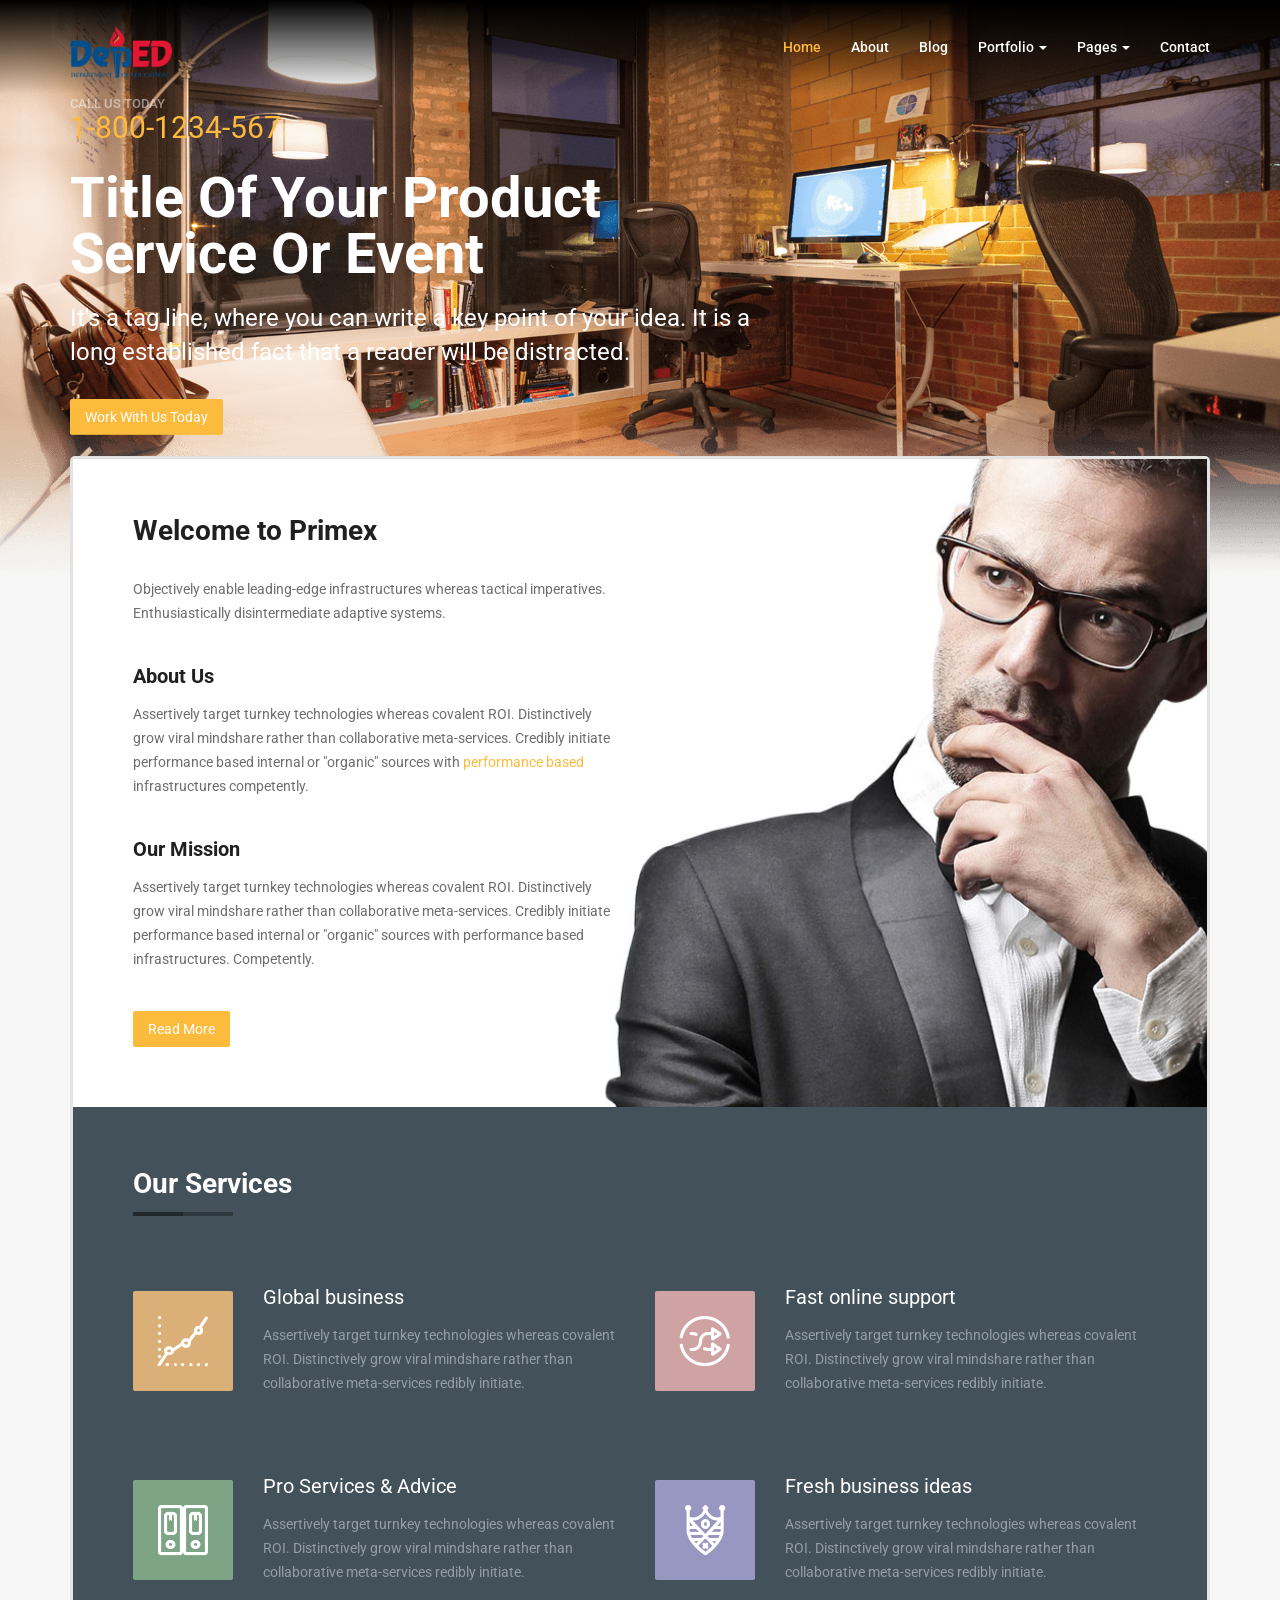
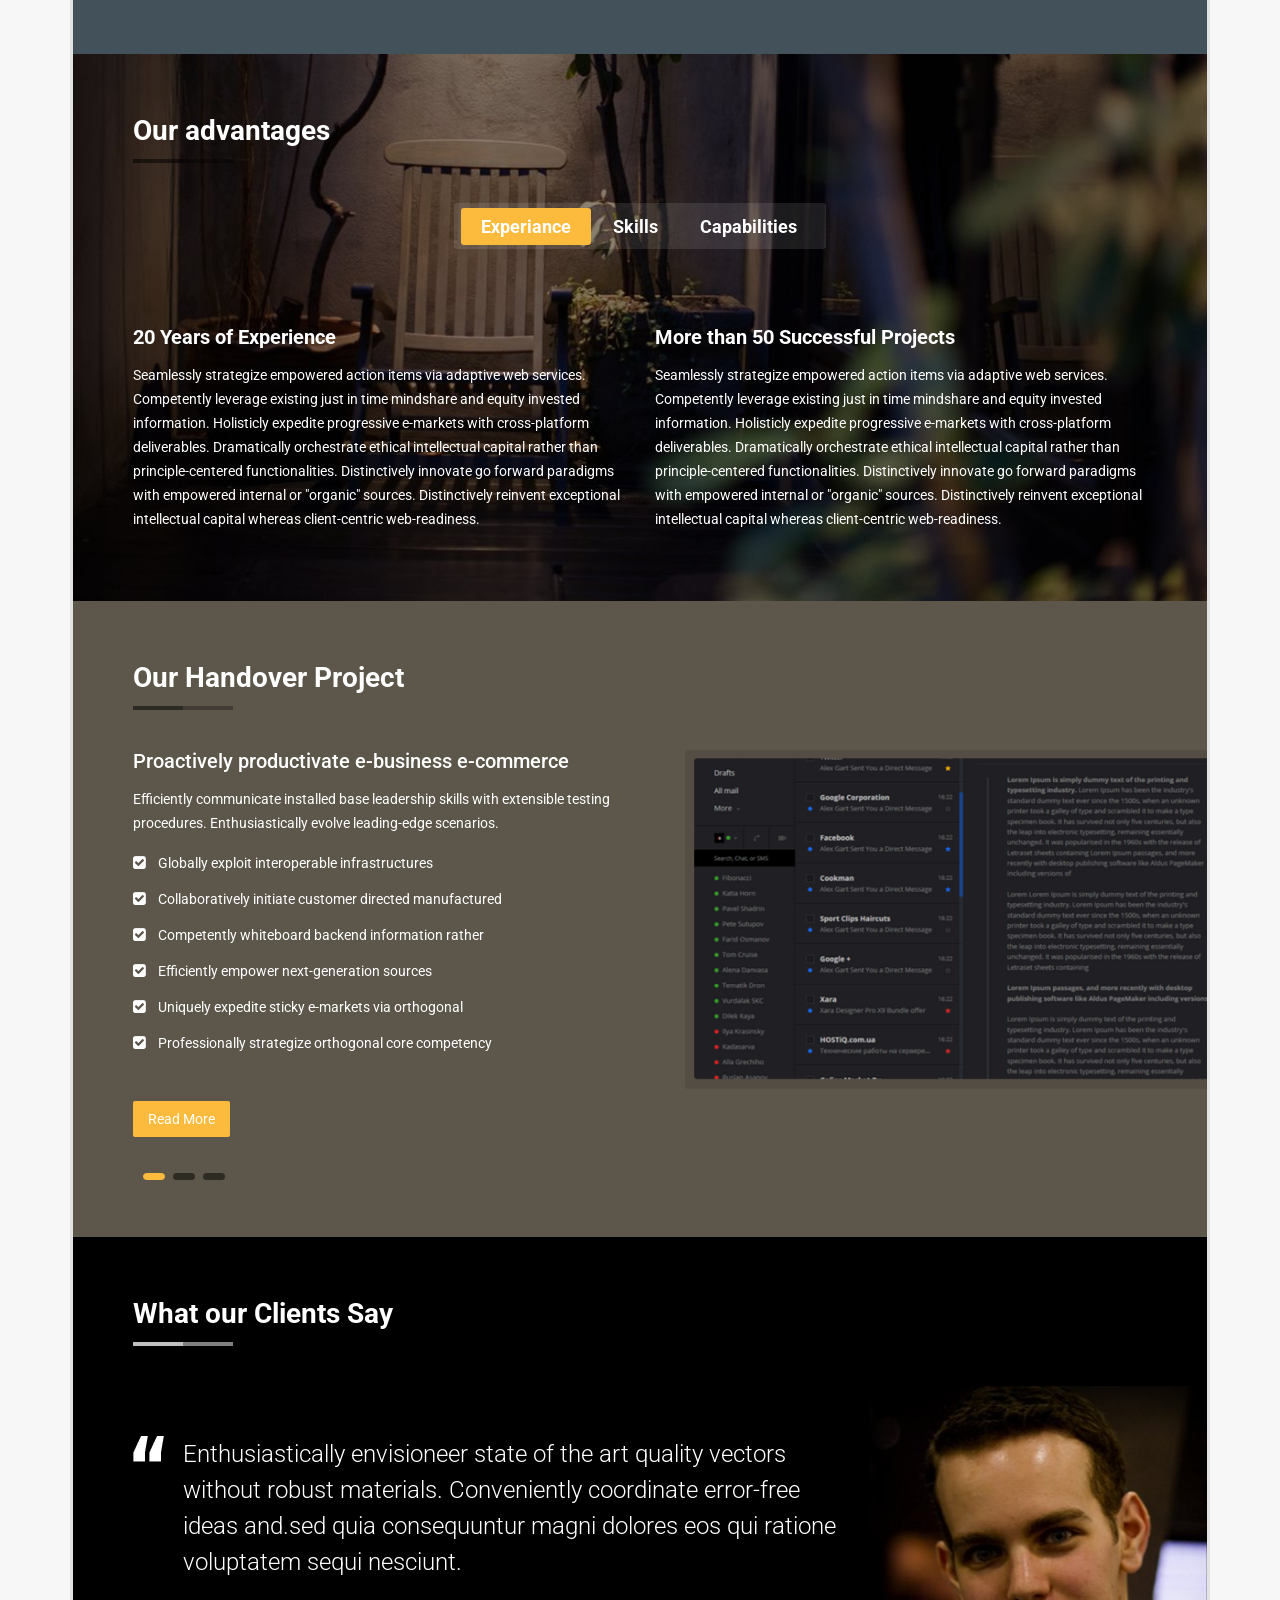
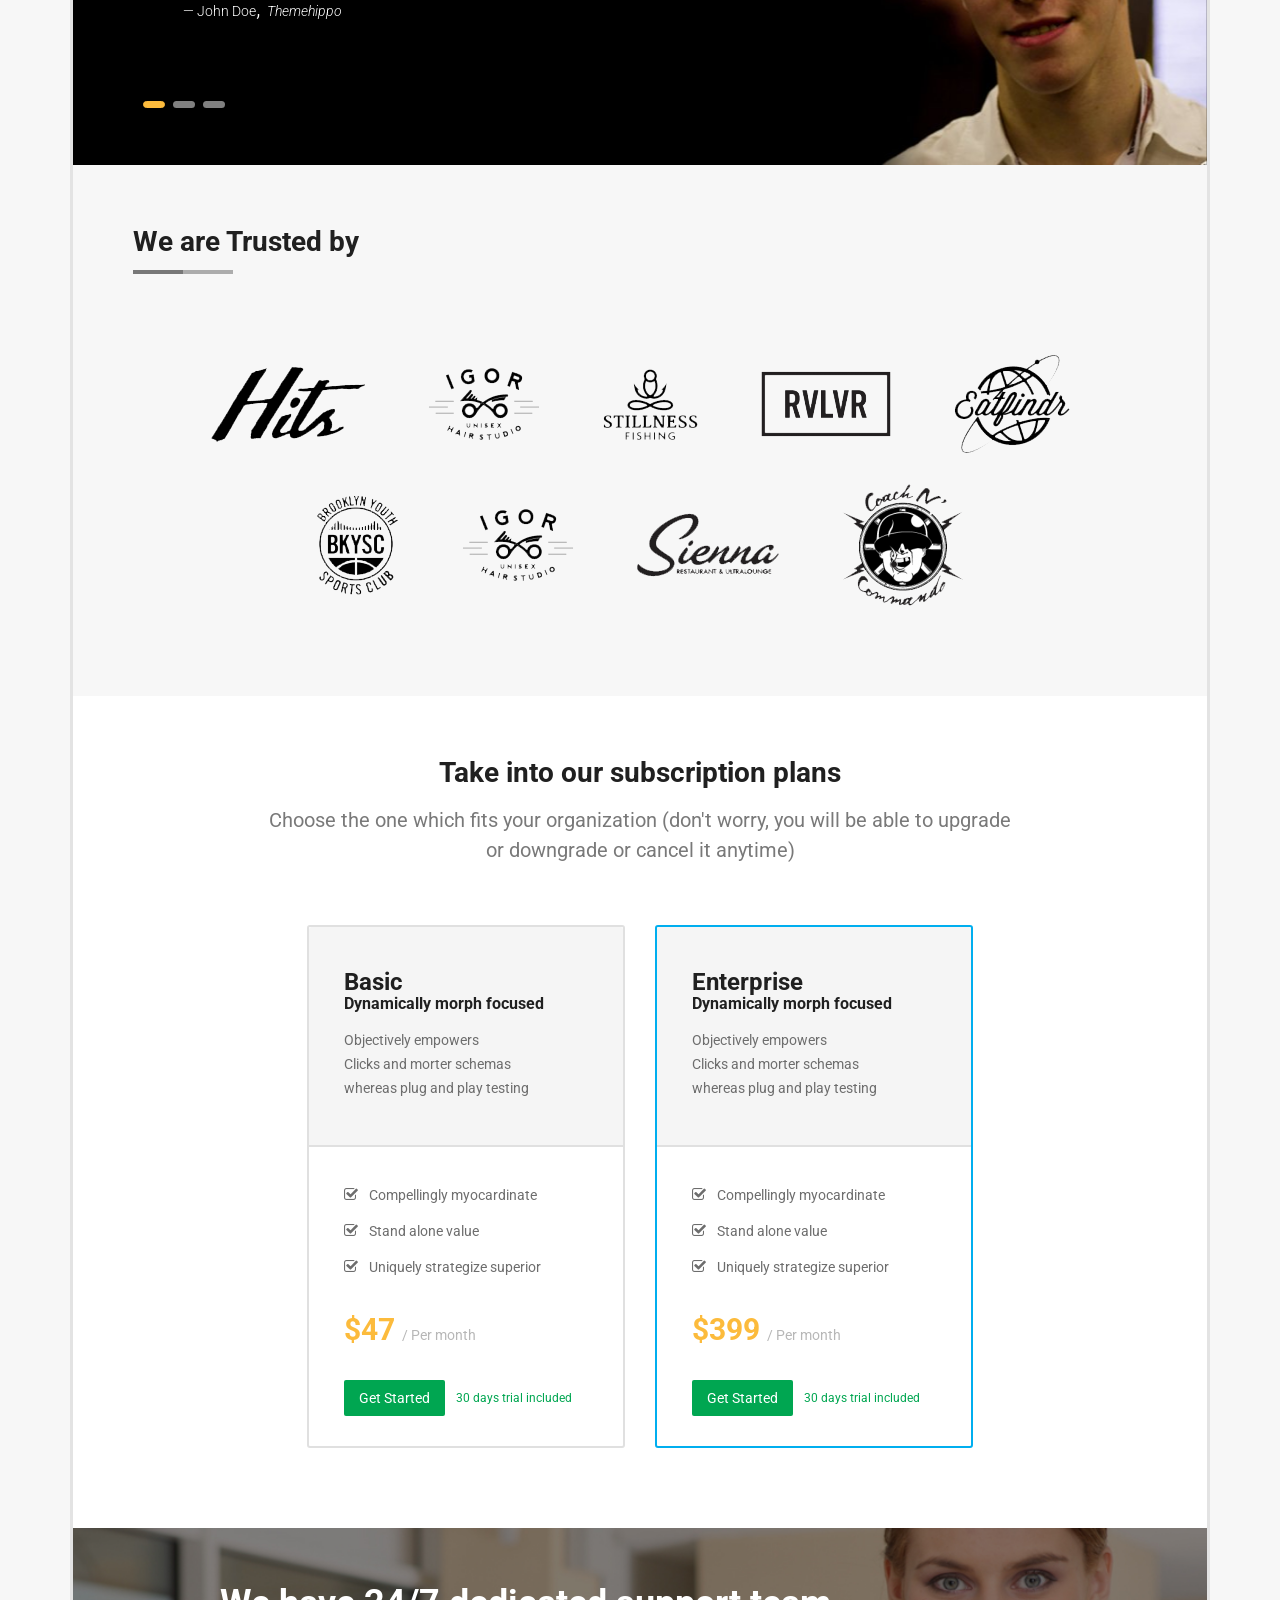
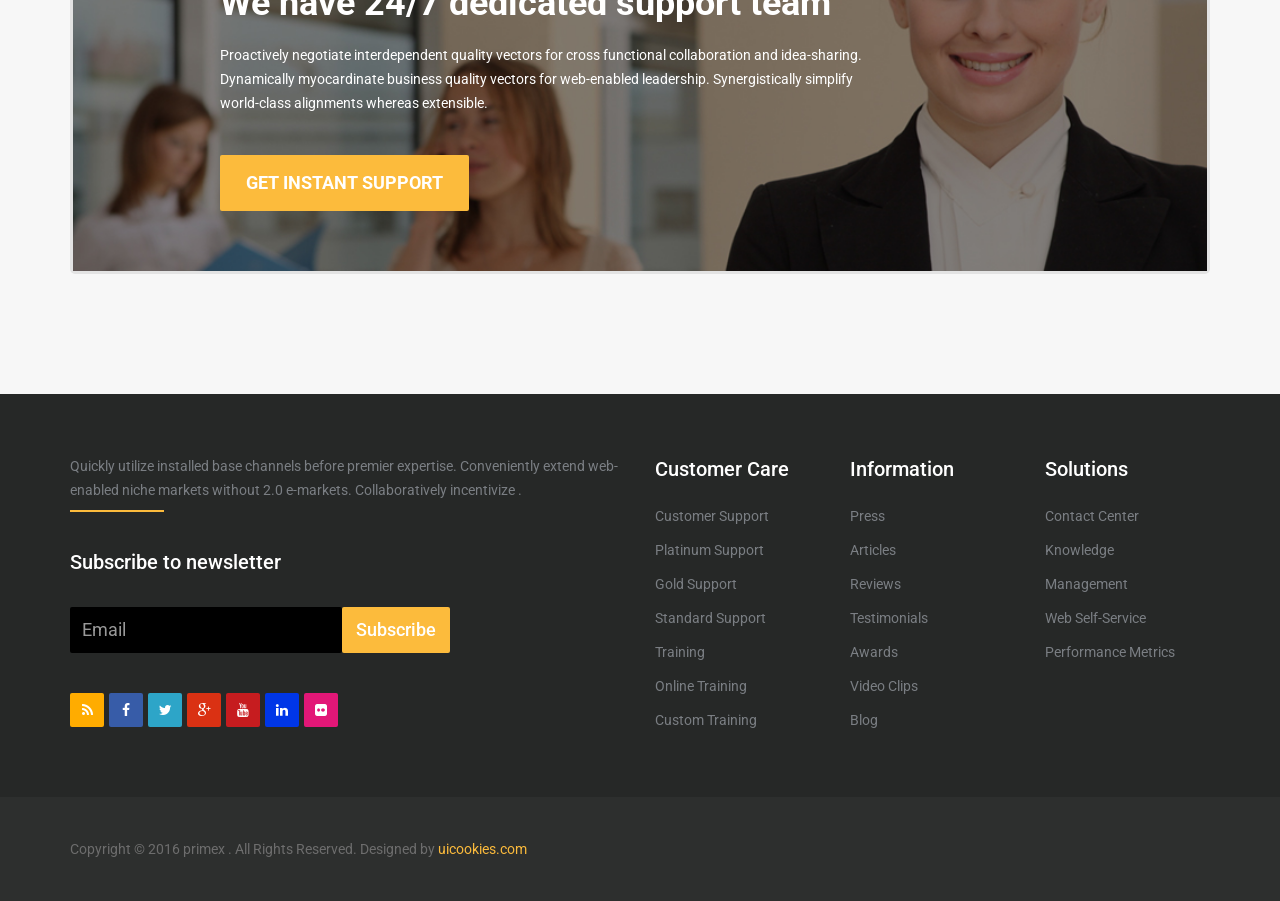
<file: docs/index.html>
<!DOCTYPE html>
<html lang="en" class="no-js">

	<head>
    <meta charset="utf-8">
    <meta http-equiv="X-UA-Compatible" content="IE=edge">
    <meta name="viewport" content="width=device-width, initial-scale=1">
    <meta name="description" content="">
    <meta name="author" content="">

    <title>Primex</title>
    <!-- Bootstrap Core CSS -->
    <link href="css/bootstrap.min.css" rel="stylesheet">
    <!-- Web Fonts -->
	<link href='http://fonts.googleapis.com/css?family=Roboto:400,900,700,500,300' rel='stylesheet' type='text/css'>
    <!-- Flaticon CSS -->
    <link href="fonts/flaticon/flaticon.css" rel="stylesheet">
    <!-- font-awesome CSS -->
    <link href="css/font-awesome.min.css" rel="stylesheet">
    <!-- owl.carousel CSS -->
    <link href="owl-carousel/owl.carousel.css" rel="stylesheet">
    <link href="owl-carousel/owl.theme.css" rel="stylesheet">
    <!-- Offcanvas CSS -->
    <link href="css/hippo-off-canvas.css" rel="stylesheet">
    <!-- animate CSS -->
    <link href="css/animate.css" rel="stylesheet">
    <!-- Custom CSS -->
    <link href="css/style.css" rel="stylesheet">
    <!-- Responsive CSS -->
    <link href="css/responsive.css" rel="stylesheet">

    <script src="js/vendor/modernizr-2.8.1.min.js"></script>
    <!-- HTML5 Shim and Respond.js for IE8 support of HTML5 elements and media queries -->
    <!-- WARNING: Respond.js doesn't work if you view the page via file:// -->
    <!--[if lt IE 9]>
	    <script src="js/vendor/html5shim.js"></script>
	    <script src="js/vendor/respond.min.js"></script>
    <![endif]-->

	</head>


	<body>
	  <div id="st-container" class="st-container">
	    <div class="st-pusher">
	      <div class="st-content">
	        <div class="st-content-inner">
			    <header>
					<nav class="navbar navbar-default navbar-fixed-top" role="navigation">
						<div class="container">
							<div class="navbar-header">
				                <button type="button" class="navbar-toggle collapsed" >
				                  <span class="sr-only">Toggle navigation</span>
				                  <span class="icon-bar"></span>
				                  <span class="icon-bar"></span>
				                  <span class="icon-bar"></span>
				                </button>
							  <!-- offcanvas-trigger-effects -->
								<h1 class="logo"><a class="navbar-brand" href="index.html"><img src="img/deped-logo.png" alt="" class="deped-logo"></a></h1>
							</div>

							<!-- Collect the nav links, forms, and other content for toggling -->
							<div class="collapse navbar-collapse navbar-collapse">
								<ul class="nav navbar-nav navbar-right">
									<li class="active"><a href="index.html">Home</a></li>

									<li class="dropdown"><a href="about-us.html" >About</a>
										<!-- <div class="submenu-wrapper submenu-wrapper-topbottom">
											<div class="submenu-inner  submenu-inner-topbottom">
												<ul class="dropdown-menu">
													<li><a href="about-us.html">About Us</a></li>
													<li><a href="about-me.html">About Me</a></li>
												</ul>
											</div>
										</div> -->
									</li>

									<li class="dropdown"><a href="blog.html" >Blog</a>
										<!-- <div class="submenu-wrapper submenu-wrapper-topbottom">
											<div class="submenu-inner  submenu-inner-topbottom">
												<ul class="dropdown-menu">
													<li><a href="blog.html">Blog Standard</a></li>
													<li><a href="blog-single.html">Blog Single</a></li>
												</ul>
											</div>
										</div>  -->
									</li>

									<li class="dropdown"><a href="#" >Portfolio <b class="caret"></b></a>
										<!-- submenu-wrapper -->
										<div class="submenu-wrapper submenu-wrapper-topbottom">
											<div class="submenu-inner  submenu-inner-topbottom">
												<ul class="dropdown-menu">
													<li><a href="portfolio-four.html">Portfolio Four Col</a></li>
													<li><a href="portfolio-three.html">Portfolio Three Col</a></li>
													<li><a href="portfolio-two.html">Portfolio Two Col</a></li>
												</ul>
											</div><!-- /.submenu-inner -->
										</div> <!-- /.submenu-wrapper -->
									</li>


									<li class="dropdown"><a href="#" >Pages <b class="caret"></b></a>
										<!-- submenu-wrapper -->
										<div class="submenu-wrapper submenu-wrapper-topbottom">
											<div class="submenu-inner  submenu-inner-topbottom">
												<ul class="dropdown-menu">
													<li><a href="job-page.html">Job Page</a></li>
													<li><a href="clients-page.html">Clients Page</a></li>
													<li><a href="faq.html">FAQ Page</a></li>
													<li><a href="typography.html">Typography</a></li>
												</ul>
											</div><!-- /.submenu-inner -->
										</div> <!-- /.submenu-wrapper -->
									</li>
									<li><a href="contact.html">Contact</a></li>
								</ul>
							</div><!-- /.navbar-collapse -->
						</div><!-- /.container -->
					</nav>
				</header>


                <div id="x-corp-carousel" class="carousel slide hero-slide" data-ride="carousel">
                    <!-- Indicators -->
                    <ol class="carousel-indicators">
                        <li data-target="#x-corp-carousel" data-slide-to="0" class="active"></li>
                        <li data-target="#x-corp-carousel" data-slide-to="1"></li>
                    </ol>

                    <!-- Wrapper for slides -->
                    <div class="carousel-inner" role="listbox">
                        <div class="item active">
                            <img src="img/slider-bg1.png" alt="Hero Slide">
                            <!--Slide Image-->

                            <div class="container">
                                <div class="carousel-caption">
                                    <small class="animated fadeIn">CALL US TODAY</small>
                                    <div class="phone animated lightSpeedIn">1-800-1234-567</div>
                                    <h1 class="animated lightSpeedIn">Title of Your Product <br>Service or Event</h1>

                                    <p class="lead animated lightSpeedIn">It's a tag line, where you can write a key point of your idea.
                                        It is a long
                                        established fact that a reader will be distracted.</p>

                                    <a class="btn btn-primary animated lightSpeedIn" href="#">Work With Us Today</a>
                                </div>
                                <!--.carousel-caption-->
                            </div>
                            <!--.container-->
                        </div>
                        <!--.item-->

                        <div class="item">
                            <img src="img/slider-bg2.png" alt="Hero Slide">
                            <!--Slide Image-->

                            <div class="container">
                                <div class="carousel-caption">

                                    <h1 class="animated bounceIn">Title of Your Product <br>Service or Event</h1>

                                    <p class="lead animated bounceIn">It's a tag line, where you can write a key point of your idea. It
                                        is a long
                                        established fact that a reader will be distracted.</p>
                                    <a class="btn btn-primary animated bounceIn" href="#">Work With Us Today</a>
                                </div>
                                <!--.carousel-caption-->
                            </div>
                            <!--.container-->
                        </div>
                        <!--.item-->

                    </div>
                    <!--.carousel-inner-->

                    <!-- Controls -->
                    <a class="left carousel-control" href="#x-corp-carousel" role="button" data-slide="prev">
                        <i class="fa fa-angle-left" aria-hidden="true"></i>
                        <span class="sr-only">Previous</span>
                    </a>
                    <a class="right carousel-control" href="#x-corp-carousel" role="button" data-slide="next">
                        <i class="fa fa-angle-right" aria-hidden="true"></i>
                        <span class="sr-only">Next</span>
                    </a>
                </div>
                <!-- #x-corp-carousel-->


				<div class="container">
					<div class="content-wrapper">
						<section class="intro-wrapper"> 
							<div class="row"> 
								<div class="col-lg-6 col-md-8">
									<h2 class="wow fadeInDown">Welcome to Primex</h2>
									<p class="wow fadeInDown">Objectively enable leading-edge infrastructures whereas tactical imperatives. Enthusiastically disintermediate adaptive systems.</p>

									<h3 class="wow fadeInDown">About Us</h3>
									<p class="wow fadeInDown">Assertively target turnkey technologies whereas covalent ROI. Distinctively grow viral mindshare rather than collaborative meta-services. Credibly initiate performance based internal or "organic" sources with <a href="#">performance based</a> infrastructures competently.</p>

									<h3 class="wow fadeInDown">Our Mission</h3>
									<p class="wow fadeInDown">Assertively target turnkey technologies whereas covalent ROI. Distinctively grow viral mindshare rather than collaborative meta-services. Credibly initiate performance based internal or "organic" sources with performance based infrastructures. Competently.</p>

									<a class="btn btn-primary wow fadeInDown" href="#" role="button">Read More</a>
								</div>

								<div class="col-lg-6 col-md-4"></div>
							</div><!-- /.row -->
						</section><!-- /.intro-wrapper -->


						<section class="service-wrapper">
							<h2 class="section-title wow fadeInDown">Our Services</h2>
				            <div class="row">
				              <div class="col-md-6 wow fadeInRight">
				                <div class="media">
				                  <a class="media-left" href="#">
				                    <span class="icon bg1 flaticon-increasing5"></span>
				                  </a>
				                  <div class="media-body">
				                    <h3 class="media-heading"><a href="#">Global business</a></h3>
				                    <p>Assertively target turnkey technologies whereas covalent ROI. Distinctively grow viral mindshare rather than collaborative meta-services redibly initiate.</p>
				                  </div> <!-- /.media-body -->
				                </div> <!-- /.media -->
				              </div> <!-- /.col-md-6 -->
				              
				              <div class="col-md-6 wow fadeInRight">
				                <div class="media">
				                  <a class="media-left" href="#">
				                    <span class="icon bg2 flaticon-syncing"></span>
				                  </a>
				                  <div class="media-body">
				                    <h3 class="media-heading"><a href="#">Fast online support</a></h3>
				                    <p>Assertively target turnkey technologies whereas covalent ROI. Distinctively grow viral mindshare rather than collaborative meta-services redibly initiate.</p>
				                  </div> <!-- /.media-body -->
				                </div> <!-- /.media -->
				              </div> <!-- /.col-md-6 -->
				              
				              <div class="col-md-6 wow fadeInRight">
				                <div class="media">
				                  <a class="media-left" href="#">
				                    <span class="icon bg3 flaticon-file24"></span>
				                  </a>
				                  <div class="media-body">
				                    <h3 class="media-heading"><a href="#">Pro Services &amp; Advice</a></h3>
				                    <p>Assertively target turnkey technologies whereas covalent ROI. Distinctively grow viral mindshare rather than collaborative meta-services redibly initiate.</p>
				                  </div> <!-- /.media-body -->
				                </div> <!-- /.media -->
				              </div> <!-- /.col-md-6 -->

				              <div class="col-md-6 wow fadeInRight">
				                <div class="media">
				                  <a class="media-left" href="#">
				                    <span class="icon bg4 flaticon-royalty"></span>
				                  </a>
				                  <div class="media-body">
				                    <h3 class="media-heading"><a href="#">Fresh business ideas</a></h3>
				                    <p>Assertively target turnkey technologies whereas covalent ROI. Distinctively grow viral mindshare rather than collaborative meta-services redibly initiate.</p>
				                  </div> <!-- /.media-body -->
				                </div> <!-- /.media -->
				              </div> <!-- /.col-md-6 -->
				            </div> <!-- /.row -->
						</section>

						<section class="advantages-wrapper">
							<h2 class="section-title wow fadeInDown">Our advantages</h2>
							<div class="css-tab text-center">
							  <!-- Nav tabs -->
							  <ul class="nav nav-tabs" role="tablist">
							    <li class="active"><a href="#experiance" aria-controls="experiance" role="tab" data-toggle="tab">Experiance</a></li>
							    <li><a href="#skills" aria-controls="skills" role="tab" data-toggle="tab">Skills</a></li>
							    <li><a href="#capabilities" aria-controls="capabilities" role="tab" data-toggle="tab">Capabilities</a></li>
							  </ul>

							  <!-- Tab panes -->
							  <div class="tab-content">
							    <div role="tabpanel" class="tab-pane fade in active" id="experiance">
							    	<div class="row">
							    		<div class="col-sm-6 text-left experiance-tab-content wow fadeInLeft">
							    			<h3>20 Years of Experience</h3>
											<p>Seamlessly strategize empowered action items via adaptive web services. Competently leverage existing just in time mindshare and equity invested information. Holisticly expedite progressive e-markets with cross-platform deliverables. Dramatically orchestrate ethical intellectual capital rather than principle-centered functionalities. Distinctively innovate go forward paradigms with empowered internal or "organic" sources. Distinctively reinvent exceptional intellectual capital whereas client-centric web-readiness.</p>
							    		</div><!--/.col-sm-6 -->

							    		<div class="col-sm-6 text-left experiance-tab-content wow fadeInRight">
							    			<h3>More than 50 Successful Projects</h3>
											<p>Seamlessly strategize empowered action items via adaptive web services. Competently leverage existing just in time mindshare and equity invested information. Holisticly expedite progressive e-markets with cross-platform deliverables. Dramatically orchestrate ethical intellectual capital rather than principle-centered functionalities. Distinctively innovate go forward paradigms with empowered internal or "organic" sources. Distinctively reinvent exceptional intellectual capital whereas client-centric web-readiness.</p>
							    		</div><!--/.col-sm-6 -->
							    	</div><!-- /.row -->
							    </div>

							    <div role="tabpanel" class="tab-pane fade" id="skills">
					                <div class="our-skill">
					                    <div class="row">
						                    <div class="col-md-3 col-sm-6">
						                        <div class="our-progress">
						                        	<div class="chart" data-percent="73">
						                        		<span class="percent">73</span>
						                        	</div>

													<p>Lorem ipsum dolor consectetuer</p>
											    </div><!-- /.our-progress -->
											</div><!-- /.col-md-3 -->

											<div class="col-md-3 col-sm-6">
						                        <div class="our-progress">
						                        	<div class="chart" data-percent="80">
						                        		<span class="percent">80</span>
						                        	</div>

													<p>Lorem ipsum dolor consectetuer</p>
						                        </div><!-- /.our-progress -->
						                    </div><!-- /.col-md-3 -->

						                    <div class="col-md-3 col-sm-6">
						                        <div class="our-progress">
						                        	<div class="chart" data-percent="90">
						                        		<span class="percent">90</span>
						                        	</div>

													<p>Lorem ipsum dolor consectetuer</p>
						                        </div><!-- /.our-progress -->
						                    </div><!-- /.col-md-3 -->

											<div class="col-md-3 col-sm-6">
						                        <div class="our-progress">
						                        	<div class="chart" data-percent="70">
						                        		<span class="percent">70</span>
						                        	</div>

													<p>Lorem ipsum dolor consectetuer</p>
						                        </div><!-- /.our-progress -->
						                    </div><!-- /.col-md-3 -->
					                    </div><!-- /.row -->
					                </div><!-- /.our-skill -->
								</div><!--/#skills -->

							    <div role="tabpanel" class="tab-pane fade" id="capabilities">
									<div class="row "> 
										<div class="col-md-6 col-xs-12 capability-tab-content">
											<div class="media">
												<div class="media-left">
													<img src="img/tab-capa-1.jpg" alt="">
												</div>

												<div class="media-body text-left">
													<h3 class="media-heading">Building your business growth &amp; prosperity</h3>
													<p>Holisticly mesh granular bandwidth without seamless manufactured products. Monotonectally productize team building e-commerce before global bandwidth. Uniquely mesh resource sucking content and robust portals.</p>
												</div><!-- /.media-body -->
											</div><!-- /.media -->
										</div><!-- /.col-md-6 -->

										<div class="col-md-6 col-xs-12 capability-tab-content">
											<div class="media">
												<div class="media-left">
													<img src="img/tab-capa-2.jpg" alt="">
												</div>

												<div class="media-body text-left">
													<h3 class="media-heading">Building your business growth &amp; prosperity</h3>
													<p>Holisticly mesh granular bandwidth without seamless manufactured products. Monotonectally productize team building e-commerce before global bandwidth. Uniquely mesh resource sucking content and robust portals.</p>
												</div><!-- /.media-body -->
											</div><!-- /.media -->
										</div><!-- /.col-md-6 -->
									</div><!-- /.row -->
							    </div><!-- /.tab-pane -->
							  </div><!-- /.tab-content -->
							</div><!-- /.css-tab -->
						</section>

						<section class="handover-wrapper">
							<h2 class="section-title wow fadeInDown">Our Handover Project</h2>
							<div id="css-handover-carousel" class="carousel slide" data-ride="carousel">
							  <!-- Indicators -->
							  <ol class="carousel-indicators">
							    <li data-target="#css-handover-carousel" data-slide-to="0" class="active"></li>
							    <li data-target="#css-handover-carousel" data-slide-to="1"></li>
							    <li data-target="#css-handover-carousel" data-slide-to="2"></li>
							  </ol>

							  <!-- Wrapper for slides -->
							  <div class="carousel-inner" role="listbox">
							    <div class="item active">
								    <div class="row">
								    	<div class="col-md-6 col-md-push-6 wow fadeRight">
								    		<div class="handover-work-thumb">
								    			<img src="img/pr2.png" alt="">
								    		</div><!-- /.client-thumb -->
								    	</div><!-- /.col-md-6 -->
								    	
								    	<div class="col-md-6 col-md-pull-6 wow fadeInLeft">
											<div class="handover-project">
												<h3>Proactively productivate e-business e-commerce</h3>
												<p>Efficiently communicate installed base leadership skills with extensible testing procedures. Enthusiastically evolve leading-edge scenarios.</p>

												<ul class="check-square">
													<li>Globally exploit interoperable infrastructures</li>
													<li>Collaboratively initiate customer directed manufactured</li>
													<li>Competently whiteboard backend information rather</li>
													<li>Efficiently empower next-generation sources</li>
													<li>Uniquely expedite sticky e-markets via orthogonal</li>
													<li>Professionally strategize orthogonal core competency</li>
												</ul>

												<a class="btn btn-primary" href="portfolio-single.html" role="button">Read More</a>
											</div><!-- /.handover-project -->
								    	</div><!-- /.col-md-6 -->
								    </div><!-- /.row -->
							    </div><!-- /.item -->
							    <div class="item">
								    <div class="row">
								    	<div class="col-md-6 col-md-push-6">
								    		<div class="handover-work-thumb">
								    			<img src="img/pr2.png" alt="">
								    		</div><!-- /.client-thumb -->
								    	</div><!-- /.col-md-6 -->
								    	
								    	<div class="col-md-6 col-md-pull-6">
											<div class="handover-project">
												<h3>Proactively productivate e-business e-commerce</h3>
												<p>Efficiently communicate installed base leadership skills with extensible testing procedures. Enthusiastically evolve leading-edge scenarios.</p>

												<ul class="check-square">
													<li>Globally exploit interoperable infrastructures</li>
													<li>Collaboratively initiate customer directed manufactured</li>
													<li>Competently whiteboard backend information rather</li>
													<li>Efficiently empower next-generation sources</li>
													<li>Uniquely expedite sticky e-markets via orthogonal</li>
													<li>Professionally strategize orthogonal core competency</li>
												</ul>

												<a class="btn btn-primary" href="portfolio-single.html" role="button">Read More</a>
											</div><!-- /.handover-project -->
								    	</div><!-- /.col-md-6 -->	
								    </div><!-- /.row -->
							    </div><!-- /.item -->
							    <div class="item">
								    <div class="row">
								    	<div class="col-md-6 col-md-push-6">
								    		<div class="handover-work-thumb">
								    			<img src="img/pr2.png" alt="">
								    		</div><!-- /.client-thumb -->
								    	</div><!-- /.col-md-6 -->
								    	
								    	<div class="col-md-6 col-md-pull-6">
											<div class="handover-project">
												<h3>Proactively productivate e-business e-commerce</h3>
												<p>Efficiently communicate installed base leadership skills with extensible testing procedures. Enthusiastically evolve leading-edge scenarios.</p>

												<ul class="check-square">
													<li>Globally exploit interoperable infrastructures</li>
													<li>Collaboratively initiate customer directed manufactured</li>
													<li>Competently whiteboard backend information rather</li>
													<li>Efficiently empower next-generation sources</li>
													<li>Uniquely expedite sticky e-markets via orthogonal</li>
													<li>Professionally strategize orthogonal core competency</li>
												</ul>

												<a class="btn btn-primary" href="portfolio-single.html" role="button">Read More</a>
											</div><!-- /.handover-project -->
								    	</div><!-- /.col-md-6 -->
								    </div><!-- /.row -->
							    </div><!-- /.item -->
							  </div><!-- /.carousel-inner -->
							</div><!-- /.carousel -->
						</section>


						<section class="testimonial-wrapper">
							<h2 class="section-title wow fadeInDown">What our Clients Say</h2>
							<div id="css-testimonial-carousel" class="carousel slide" data-ride="carousel">
							  <!-- Indicators -->
							  <ol class="carousel-indicators">
							    <li data-target="#css-testimonial-carousel" data-slide-to="0" class="active"></li>
							    <li data-target="#css-testimonial-carousel" data-slide-to="1"></li>
							    <li data-target="#css-testimonial-carousel" data-slide-to="2"></li>
							  </ol>

							  <!-- Wrapper for slides -->
							  <div class="carousel-inner">
							    <div class="item active">
								    <div class="row">
								    	<div class="col-md-8 col-sm-7 wow fadeInLeft">
											<div class="client-testimonial">
											  <p>Enthusiastically envisioneer state of the art quality vectors without robust materials. Conveniently coordinate error-free ideas and.sed quia consequuntur magni dolores eos qui ratione voluptatem sequi nesciunt.</p>
											  <span class="client-name">John Doe</span>, <span class="client-org">Themehippo</span>
											</div>
								    	</div><!-- /.col-md-8 -->	
								    	<div class="col-md-4 col-sm-5 wow fadeInRight">
								    		<div class="client-thumb">
								    			<img src="img/tm-4.jpg" alt="">
								    		</div><!-- /.client-thumb -->
								    	</div><!-- /.col-md-4 -->	
								    </div><!-- /.row -->
							    </div><!-- /.item -->
							    <div class="item">
								    <div class="row">
								    	<div class="col-md-8 col-sm-7">
											<div class="client-testimonial">
											  <p>Enthusiastically envisioneer state of the art quality vectors without robust materials. Conveniently coordinate error-free ideas and.sed quia consequuntur magni dolores eos qui ratione voluptatem sequi nesciunt.</p>
											  <span class="client-name">John Doe</span>, <span class="client-org">Themehippo</span>
											</div>
								    	</div><!-- /.col-md-8 -->	
								    	<div class="col-md-4 col-sm-5">
								    		<div class="client-thumb">
								    			<img src="img/tm-4.jpg" alt="">
								    		</div><!-- /.client-thumb -->
								    	</div><!-- /.col-md-4 -->	
								    </div><!-- /.row -->
							    </div><!-- /.item -->
							    <div class="item">
								    <div class="row">
								    	<div class="col-md-8 col-sm-7">
											<div class="client-testimonial">
											  <p>Enthusiastically envisioneer state of the art quality vectors without robust materials. Conveniently coordinate error-free ideas and.sed quia consequuntur magni dolores eos qui ratione voluptatem sequi nesciunt.</p>
											  <span class="client-name">John Doe</span>, <span class="client-org">Themehippo</span>
											</div>
								    	</div><!-- /.col-md-8 -->	
								    	<div class="col-md-4 col-sm-5">
								    		<div class="client-thumb">
								    			<img src="img/tm-4.jpg" alt="">
								    		</div><!-- /.client-thumb -->
								    	</div><!-- /.col-md-4 -->	
								    </div><!-- /.row -->
							    </div><!-- /.item -->
							  </div><!-- /.carousel-inner -->
							</div><!-- /.carousel -->
						</section><!-- /.testimonial-wrapper -->


						<section class="trusted-client-wrapper">
							<h2 class="section-title wow fadeInDown">We are Trusted by</h2>
							<ul class="partner-logo">
								<li class="wow zoomIn"><a href="#"><img src="img/partner/partner-logo-1.png" alt=""></a></li>
								<li class="wow zoomIn"><a href="#"><img src="img/partner/partner-logo-2.png" alt=""></a></li>
								<li class="wow zoomIn"><a href="#"><img src="img/partner/partner-logo-3.png" alt=""></a></li>
								<li class="wow zoomIn"><a href="#"><img src="img/partner/partner-logo-4.png" alt=""></a></li>
								<li class="wow zoomIn"><a href="#"><img src="img/partner/partner-logo-5.png" alt=""></a></li>
								<li class="wow zoomIn"><a href="#"><img src="img/partner/partner-logo-6.png" alt=""></a></li>
								<li class="wow zoomIn"><a href="#"><img src="img/partner/partner-logo-7.png" alt=""></a></li>
								<li class="wow zoomIn"><a href="#"><img src="img/partner/partner-logo-8.png" alt=""></a></li>
								<li class="wow zoomIn"><a href="#"><img src="img/partner/partner-logo-9.png" alt=""></a></li>
							</ul>
						</section>

						<section class="subscription-wrapper text-center">
							<h2 class="wow fadeInDown">Take into our subscription plans</h2>
							<h3 class="pricing-sub wow fadeInDown">Choose the one which fits your organization (don't worry, you will be able to upgrade <br> or downgrade or cancel it anytime)</h3>

							<div class="row">
								<div class="col-lg-4 col-md-6 col-sm-6 col-lg-offset-2 text-left wow fadeInLeft">
					                <div class="panel panel-default">
					                  <div class="panel-heading">
					                    <h2>Basic <small>Dynamically morph focused</small></h2>
					                    <p>Objectively empowers <br> Clicks and morter schemas <br> whereas plug and play testing</p>
					                  </div><!-- /.panel-heading -->

					                  <div class="panel-body">
					                    <ul class="check-square-o">
					                    	<li>Compellingly myocardinate</li>
					                    	<li>Stand alone value</li>
					                    	<li>Uniquely strategize superior</li>
					                    </ul>

					                    <span class="price">$47 <small>/ Per month</small></span>

										<div class="pricing-btn">
											<a class="btn btn-success" href="#">Get Started</a> <span>30 days trial included</span>
										</div>
					                  </div><!-- /.panel-body -->
					                </div><!-- /.panel -->
	            				</div><!-- /.col-md-6 -->

								<div class="col-lg-4 col-md-6 col-sm-6 text-left wow fadeInRight">
					                <div class="panel panel-default featured-price">
					                  <div class="panel-heading">
					                    <h2>Enterprise <small>Dynamically morph focused</small></h2>
					                    <p>Objectively empowers <br> Clicks and morter schemas <br> whereas plug and play testing</p>
					                  </div><!-- /.panel-heading -->

					                  <div class="panel-body">
					                    <ul class="check-square-o">
					                    	<li>Compellingly myocardinate</li>
					                    	<li>Stand alone value</li>
					                    	<li>Uniquely strategize superior</li>
					                    </ul>

					                    <span class="price">$399 <small>/ Per month</small></span>

										<div class="pricing-btn">
											<a class="btn btn-success" href="#">Get Started</a> <span>30 days trial included</span>
										</div>

					                  </div><!-- /.panel-body -->
					                </div><!-- /.panel -->
					            </div><!-- /.col-md-6 -->
							</div><!-- /.row -->
						</section>

						<section class="support-wrapper">
							<div class="row">
								<div class="col-lg-8 col-lg-offset-1">
									<h2 class="wow fadeInDown">We have 24/7 dedicated support team</h2>
									<p class="wow fadeInDown">Proactively negotiate interdependent quality vectors for cross functional collaboration and idea-sharing. Dynamically myocardinate business quality vectors for web-enabled leadership. Synergistically simplify world-class alignments whereas extensible.</p>

									<a class="btn btn-primary btn-lg wow fadeInDown" href="#">Get Instant Support</a>
								</div>
							</div>
						</section>
					</div><!-- /.content-wrapper -->
				</div><!-- /.container -->


				<section class="footer-widget-wrapper">
					<div class="container">
						<div class="row">
							<div class="col-md-6 col-sm-12">
								<div class="footer-widget">
									<p class="subcsribe-text wow fadeInDown">Quickly utilize installed base channels before premier expertise. Conveniently extend web-enabled niche markets without 2.0 e-markets. Collaboratively incentivize .</p>

									<h3 class="wow fadeInDown">Subscribe to newsletter</h3>

									<form class="wow fadeInDown">
									  <div class="form-group">
									    <label class="sr-only" for="exampleInputEmail1">Email address</label>
									    <input type="email" class="form-control" id="exampleInputEmail1" placeholder="Email">
									  </div>
									  <button type="submit" class="btn btn-primary">Subscribe</button>
									</form>

									<div class="social-link wow fadeInDown">
										<ul>
											<li><a href="#"><i class="fa fa-rss"></i></a></li>
											<li><a href="#"><i class="fa fa-facebook"></i></a></li>
											<li><a href="#"><i class="fa fa-twitter"></i></a></li>
											<li><a href="#"><i class="fa fa-google-plus"></i></a></li>
											<li><a href="#"><i class="fa fa-youtube"></i></a></li>
											<li><a href="#"><i class="fa fa-linkedin"></i></a></li>
											<li><a href="#"><i class="fa fa-flickr"></i></a></li>
										</ul>
									</div>
								</div><!-- /.footer-widget -->
							</div><!-- /.col-md-6 -->
							<div class="col-md-2 col-sm-4 col-xs-4">
								<div class="footer-widget">
									<h3 class="wow fadeInDown">Customer Care</h3>
									<ul class="wow fadeInDown">
										<li><a href="#">Customer Support</a></li>
										<li><a href="#">Platinum Support</a></li>
										<li><a href="#">Gold Support</a></li>
										<li><a href="#">Standard Support</a></li>
										<li><a href="#">Training</a></li>
										<li><a href="#">Online Training</a></li>
										<li><a href="#">Custom Training</a></li>
									</ul>
								</div><!-- /.footer-widget -->
							</div><!-- /.col-md-2 -->
							<div class="col-md-2 col-sm-4 col-xs-4">
								<div class="footer-widget">
									<h3 class="wow fadeInDown">Information</h3>
									<ul class="wow fadeInDown">
										<li><a href="#">Press</a></li>
										<li><a href="#">Articles</a></li>
										<li><a href="#">Reviews</a></li>
										<li><a href="#">Testimonials</a></li>
										<li><a href="#">Awards</a></li>
										<li><a href="#">Video Clips</a></li>
										<li><a href="#">Blog</a></li>
									</ul>
								</div><!-- /.footer-widget -->
							</div><!-- /.col-md-2 -->
							<div class="col-md-2 col-sm-4 col-xs-4">
								<div class="footer-widget">
									<h3 class="wow fadeInDown">Solutions</h3>
									<ul class="wow fadeInDown">
										<li><a href="#">Contact Center</a></li>
										<li><a href="#">Knowledge</a></li>
										<li><a href="#">Management</a></li>
										<li><a href="#">Web Self-Service</a></li>
										<li><a href="#">Performance Metrics</a></li>
									</ul>
								</div><!-- /.footer-widget -->
							</div><!-- /.col-md-2 -->
						</div><!-- /.row -->
					</div><!-- /.container -->
				</section>


				<footer class="footer-wrapper">
					<div class="container">
						<div class="row">
							<div class="col-md-12">
								<div class="copyright wow fadeInDown">
									<p>Copyright &copy; 2016 primex . All Rights Reserved. Designed by <a href="http://www.uicookies.com/">uicookies.com</a> </p>
								</div><!-- /.copyright -->
							</div><!-- /.col-md-12 -->
						</div><!-- /.row -->
					</div><!-- /.container -->
				</footer>
	        </div> <!-- .st-content-inner -->
	       </div> <!-- .st-content -->
	    </div> <!-- .st-pusher -->


		<!-- ======== OFFCANVAS MENU ========= -->
	    <div class="offcanvas-menu offcanvas-effect visible-xs">
	      <button type="button" class="close" aria-hidden="true" data-toggle="offcanvas" id="off-canvas-close-btn">&times;</button>
	      <h3>Sidebar Menu</h3>
	      	<div>
		      <div>
				<ul>
					<li><a href="#">Home</a>
						<ul>
							<li class="active"><a href="index.html"><i class="fa fa-home"></i> Home Style One</a></li>
						</ul>
					</li>

					<li><a href="#">About</a>
						<ul>
							<li><a href="about-us.html"><i class="fa fa-life-ring"></i> About Us</a></li>
							<li><a href="about-me.html"><i class="fa fa-user"></i> About me</a></li>
						</ul>
					</li>

					<li><a href="#">Blog</a>
						<ul>
							<li><a href="blog.html"><i class="fa fa-pencil-square-o"></i> Standard Blog</a></li>
							<li><a href="blog-single.html"><i class="fa fa-pencil"></i> Single Article</a></li>
						</ul>
					</li>

					<li><a href="#">Portfolio</a>
						<ul>
							<li><a href="portfolio-four.html"><i class="fa fa-picture-o"></i> Four Column</a></li>
							<li><a href="portfolio-three.html"><i class="fa fa-paper-plane-o"></i> Three Column</a></li>
							<li><a href="portfolio-two.html"><i class="fa fa-magic"></i> Two Column</a></li>
						</ul>
					</li>


					<li><a href="#">Pages</a>
						<ul>
							<li><a href="job-page.html"><i class="fa fa-briefcase"></i> Job Page</a></li>
							<li><a href="clients-page.html"><i class="fa fa-coffee"></i> Clients Page</a></li>
							<li><a href="faq.html"><i class="fa fa-question-circle"></i> FAQ Page</a></li>
							<li><a href="typography.html"><i class="fa fa-puzzle-piece"></i> Typography Page</a></li>
						</ul>
					</li>


					<li><a href="#">Contact</a>
						<ul>
							<li><a href="contact.html"><i class="fa fa-envelope-o"></i> Contact</a></li>
						</ul>
					</li>
				</ul>
			  </div>
			</div>
	    </div><!-- .offcanvas-menu -->
	  </div><!-- /st-container -->


		<!-- Preloader -->
		<div id="preloader">
			<div id="status">
				<div class="status-mes"></div>
			</div>
		</div>



	    <!-- jQuery -->
	    <script src="js/jquery.js"></script>
	    <!-- Bootstrap Core JavaScript -->
	    <script src="js/bootstrap.min.js"></script>
	    <!-- wow.min.js -->
	    <script src="js/wow.min.js"></script>
	    <!-- owl-carousel -->
	    <script src="owl-carousel/owl.carousel.min.js"></script>
	    <!-- smoothscroll -->
	    <script src="js/smoothscroll.js"></script>
		<!-- Offcanvas Menu -->
		<script src="js/hippo-offcanvas.js"></script>
		<!-- easypiechart -->
		<script src="js/jquery.easypiechart.min.js"></script>
	    <!-- Scrolling Nav JavaScript -->
	    <script src="js/jquery.easing.min.js"></script>
		<!-- Magnific-popup -->
		<script src="js/jquery.magnific-popup.min.js"></script>
		<!-- Shuffle.min js -->
		<script src="js/jquery.shuffle.min.js"></script>
	    <!-- Custom Script -->
	    <script src="js/scripts.js"></script>
	</body>
</html>
</file>
<file: fonts/flaticon/flaticon.css>
@font-face {
	font-family: "Flaticon";
	src: url("flaticon.eot");
	src: url("flaticon.eot#iefix") format("embedded-opentype"),
	url("flaticon.woff") format("woff"),
	url("flaticon.ttf") format("truetype"),
	url("flaticon.svg") format("svg");
	font-weight: normal;
	font-style: normal;
}
[class^="flaticon-"]:before, [class*=" flaticon-"]:before,
[class^="flaticon-"]:after, [class*=" flaticon-"]:after {   
	font-family: Flaticon;
        font-size: 20px;
font-style: normal;
}.flaticon-amplified:before {
	content: "\e000";
}
.flaticon-arrow434:before {
	content: "\e001";
}
.flaticon-arrow435:before {
	content: "\e002";
}
.flaticon-arrow436:before {
	content: "\e003";
}
.flaticon-arrow437:before {
	content: "\e004";
}
.flaticon-arrowhead4:before {
	content: "\e005";
}
.flaticon-audio28:before {
	content: "\e006";
}
.flaticon-battery74:before {
	content: "\e007";
}
.flaticon-big80:before {
	content: "\e008";
}
.flaticon-big81:before {
	content: "\e009";
}
.flaticon-blank20:before {
	content: "\e00a";
}
.flaticon-camera43:before {
	content: "\e00b";
}
.flaticon-cassette7:before {
	content: "\e00c";
}
.flaticon-cinema13:before {
	content: "\e00d";
}
.flaticon-circular45:before {
	content: "\e00e";
}
.flaticon-circular46:before {
	content: "\e00f";
}
.flaticon-circular47:before {
	content: "\e010";
}
.flaticon-circular48:before {
	content: "\e011";
}
.flaticon-circular49:before {
	content: "\e012";
}
.flaticon-circular50:before {
	content: "\e013";
}
.flaticon-cloud102:before {
	content: "\e014";
}
.flaticon-cloudy12:before {
	content: "\e015";
}
.flaticon-coffee17:before {
	content: "\e016";
}
.flaticon-cogwheel8:before {
	content: "\e017";
}
.flaticon-compact8:before {
	content: "\e018";
}
.flaticon-compass39:before {
	content: "\e019";
}
.flaticon-connected8:before {
	content: "\e01a";
}
.flaticon-crop2:before {
	content: "\e01b";
}
.flaticon-cross39:before {
	content: "\e01c";
}
.flaticon-curve19:before {
	content: "\e01d";
}
.flaticon-diamond18:before {
	content: "\e01e";
}
.flaticon-document58:before {
	content: "\e01f";
}
.flaticon-dollar79:before {
	content: "\e020";
}
.flaticon-door7:before {
	content: "\e021";
}
.flaticon-double23:before {
	content: "\e022";
}
.flaticon-double24:before {
	content: "\e023";
}
.flaticon-downloading3:before {
	content: "\e024";
}
.flaticon-drawing4:before {
	content: "\e025";
}
.flaticon-empty20:before {
	content: "\e026";
}
.flaticon-eyes:before {
	content: "\e027";
}
.flaticon-fast10:before {
	content: "\e028";
}
.flaticon-fast11:before {
	content: "\e029";
}
.flaticon-file24:before {
	content: "\e02a";
}
.flaticon-film24:before {
	content: "\e02b";
}
.flaticon-fire13:before {
	content: "\e02c";
}
.flaticon-flag26:before {
	content: "\e02d";
}
.flaticon-flat10:before {
	content: "\e02e";
}
.flaticon-fluff1:before {
	content: "\e02f";
}
.flaticon-four26:before {
	content: "\e030";
}
.flaticon-full21:before {
	content: "\e031";
}
.flaticon-grocery10:before {
	content: "\e032";
}
.flaticon-half11:before {
	content: "\e033";
}
.flaticon-heart66:before {
	content: "\e034";
}
.flaticon-home62:before {
	content: "\e035";
}
.flaticon-huge3:before {
	content: "\e036";
}
.flaticon-increasing5:before {
	content: "\e037";
}
.flaticon-kings:before {
	content: "\e038";
}
.flaticon-letter11:before {
	content: "\e039";
}
.flaticon-light44:before {
	content: "\e03a";
}
.flaticon-lines:before {
	content: "\e03b";
}
.flaticon-low20:before {
	content: "\e03c";
}
.flaticon-magnification3:before {
	content: "\e03d";
}
.flaticon-maps5:before {
	content: "\e03e";
}
.flaticon-mathematical3:before {
	content: "\e03f";
}
.flaticon-microphone26:before {
	content: "\e040";
}
.flaticon-molecular:before {
	content: "\e041";
}
.flaticon-multiple18:before {
	content: "\e042";
}
.flaticon-music63:before {
	content: "\e043";
}
.flaticon-mute7:before {
	content: "\e044";
}
.flaticon-navigation8:before {
	content: "\e045";
}
.flaticon-newspaper8:before {
	content: "\e046";
}
.flaticon-no16:before {
	content: "\e047";
}
.flaticon-open89:before {
	content: "\e048";
}
.flaticon-open90:before {
	content: "\e049";
}
.flaticon-padlock18:before {
	content: "\e04a";
}
.flaticon-paint26:before {
	content: "\e04b";
}
.flaticon-paper43:before {
	content: "\e04c";
}
.flaticon-paper44:before {
	content: "\e04d";
}
.flaticon-personal5:before {
	content: "\e04e";
}
.flaticon-phone51:before {
	content: "\e04f";
}
.flaticon-picture10:before {
	content: "\e050";
}
.flaticon-plant10:before {
	content: "\e051";
}
.flaticon-play35:before {
	content: "\e052";
}
.flaticon-previous6:before {
	content: "\e053";
}
.flaticon-profile7:before {
	content: "\e054";
}
.flaticon-public5:before {
	content: "\e055";
}
.flaticon-rainy5:before {
	content: "\e056";
}
.flaticon-religion1:before {
	content: "\e057";
}
.flaticon-rewind22:before {
	content: "\e058";
}
.flaticon-rotating10:before {
	content: "\e059";
}
.flaticon-rotating9:before {
	content: "\e05a";
}
.flaticon-round30:before {
	content: "\e05b";
}
.flaticon-round31:before {
	content: "\e05c";
}
.flaticon-rounded25:before {
	content: "\e05d";
}
.flaticon-rounded26:before {
	content: "\e05e";
}
.flaticon-royalty:before {
	content: "\e05f";
}
.flaticon-scissors14:before {
	content: "\e060";
}
.flaticon-shopping63:before {
	content: "\e061";
}
.flaticon-signal21:before {
	content: "\e062";
}
.flaticon-simple47:before {
	content: "\e063";
}
.flaticon-small139:before {
	content: "\e064";
}
.flaticon-snowflake3:before {
	content: "\e065";
}
.flaticon-speech54:before {
	content: "\e066";
}
.flaticon-spring11:before {
	content: "\e067";
}
.flaticon-square51:before {
	content: "\e068";
}
.flaticon-square52:before {
	content: "\e069";
}
.flaticon-square53:before {
	content: "\e06a";
}
.flaticon-square54:before {
	content: "\e06b";
}
.flaticon-square55:before {
	content: "\e06c";
}
.flaticon-square56:before {
	content: "\e06d";
}
.flaticon-square57:before {
	content: "\e06e";
}
.flaticon-stop20:before {
	content: "\e06f";
}
.flaticon-sun30:before {
	content: "\e070";
}
.flaticon-syncing:before {
	content: "\e071";
}
.flaticon-telephone63:before {
	content: "\e072";
}
.flaticon-trash27:before {
	content: "\e073";
}
.flaticon-triangle14:before {
	content: "\e074";
}
.flaticon-tshirt14:before {
	content: "\e075";
}
.flaticon-umbrella14:before {
	content: "\e076";
}
.flaticon-user73:before {
	content: "\e077";
}
.flaticon-wide6:before {
	content: "\e078";
}
.flaticon-world29:before {
	content: "\e079";
}
</file>
<file: css/hippo-off-canvas.css>
/**

Hippo Offcanvas

styling: selectors

.hippo-offcanvas-contents

*/


.hippo-offcanvas-wrapper,
.hippo-offcanvas-pusher,
.hippo-offcanvas-contents {
    height : 100%;
}

.hippo-offcanvas-contents {
      /* overflow-y : scroll;
   background : #f3efe0; */
}

.hippo-offcanvas-open .hippo-offcanvas-contents,
.hippo-offcanvas-open .hippo-offcanvas-contents-inner {

}

.hippo-offcanvas-html-open, .hippo-offcanvas-body-open{
    height: 100%
}

.hippo-offcanvas-contents,
.hippo-offcanvas-contents-inner {
    position : relative;
}

.hippo-offcanvas-wrapper {
    position : relative;
    overflow : hidden;
}

.hippo-offcanvas-pusher {
    position           : relative;
    left               : 0;
    z-index            : 99;
    height             : 100%;
    -webkit-transition : -webkit-transform 0.5s;
    -moz-transition : -moz-transform 0.5s;
    -ms-transition : -ms-transform 0.5s;
    -o-transition : -o-transform 0.5s;
    transition         : transform 0.5s;
}

.hippo-offcanvas-pusher::after {
    position           : absolute;
    top                : 0;
    right              : 0;
    width              : 0;
    height             : 0;
    background         : rgba(0, 0, 0, 0.5);
    content            : '';
    opacity            : 0;
    -webkit-transition : opacity 0.5s, width 0.1s 0.5s, height 0.1s 0.5s;
    -moz-transition : opacity 0.5s, width 0.1s 0.5s, height 0.1s 0.5s;
    -o-transition : opacity 0.5s, width 0.1s 0.5s, height 0.1s 0.5s;
    transition         : opacity 0.5s, width 0.1s 0.5s, height 0.1s 0.5s;
    z-index: 999;
}

.hippo-offcanvas-open .hippo-offcanvas-pusher::after {
    width              : 100%;
    height             : 100%;
    opacity            : 1;
    -webkit-transition : opacity 0.5s;
    -moz-transition : opacity 0.5s;
    -o-transition : opacity 0.5s;
    transition         : opacity 0.5s;
}

.hippo-offcanvas-container {
    position           : absolute;
    top                : 0;
    left               : 0;
    z-index            : 100;
    visibility         : hidden;
    width              : 300px;
    height             : 100%;
    background         : #27272C; /* Will Change */
    -webkit-transition : all 0.5s;
    -moz-transition : all 0.5s;
    -o-transition : all 0.5s;
    transition         : all 0.5s;
}

.hippo-offcanvas-container::after {
    position           : absolute;
    top                : 0;
    right              : 0;
    width              : 100%;
    height             : 100%;
    background         : rgba(0, 0, 0, 0.5);
    content            : '';
    opacity            : 1;
    -webkit-transition : opacity 0.5s;
    -moz-transition : opacity 0.5s;
    -o-transition : opacity 0.5s;
    transition         : opacity 0.5s;
}

.hippo-offcanvas-open .hippo-offcanvas-container::after {
    width              : 0;
    height             : 0;
    opacity            : 0;
    -webkit-transition : opacity 0.5s, width 0.1s 0.5s, height 0.1s 0.5s;
    -moz-transition : opacity 0.5s, width 0.1s 0.5s, height 0.1s 0.5s;
    -o-transition : opacity 0.5s, width 0.1s 0.5s, height 0.1s 0.5s;
    transition         : opacity 0.5s, width 0.1s 0.5s, height 0.1s 0.5s;
}

.hippo-offcanvas-container > div {
    overflow-y : scroll;
    overflow-x : hidden;
    height     : calc(100% - 45px);
   /* visibility : hidden;    Remove or Comments for windows scroll */
}

.hippo-offcanvas-container > div > div {
    visibility : visible;
}

.hippo-offcanvas-left .hippo-offcanvas-container {
    left : 0;
}

.hippo-offcanvas-right .hippo-offcanvas-container {
    left  : auto;
    right : 0;
}

/* Individual effects */

/*
 Effect 1: Slide in on top
 Name: slide-in-on-top
*/

.hippo-offcanvas-left.slide-in-on-top.hippo-offcanvas-open .hippo-offcanvas-container,
.hippo-offcanvas-right.slide-in-on-top.hippo-offcanvas-open .hippo-offcanvas-container {
    visibility        : visible;
    -webkit-transform : translate3d(0, 0, 0);
    -moz-transform : translate3d(0, 0, 0);
    -ms-transform : translate(0, 0);
    -o-transform : translate3d(0, 0, 0);
    transform         : translate3d(0, 0, 0);
}

.hippo-offcanvas-left.slide-in-on-top .hippo-offcanvas-container {
    -webkit-transform : translate3d(-100%, 0, 0);
    -moz-transform : translate3d(-100%, 0, 0);
    -ms-transform : translate(-100%, 0);
    -o-transform : translate3d(-100%, 0, 0);
    transform         : translate3d(-100%, 0, 0);
}

.hippo-offcanvas-right.slide-in-on-top .hippo-offcanvas-container {
    -webkit-transform : translate3d(100%, 0, 0);
    -moz-transform : translate3d(100%, 0, 0);
    -ms-transform : translate(100%, 0);
    -o-transform : translate3d(100%, 0, 0);
    transform         : translate3d(100%, 0, 0);
}

.slide-in-on-top .hippo-offcanvas-container::after {
    display : none;
}

/* Effect 2: Reveal : done */

.hippo-offcanvas-left.reveal.hippo-offcanvas-open .hippo-offcanvas-pusher {
    -webkit-transform : translate3d(300px, 0, 0);
    -moz-transform : translate3d(300px, 0, 0);
    -ms-transform : translate(300px, 0);
    -o-transform : translate3d(300px, 0, 0);
    transform         : translate3d(300px, 0, 0);
}

.hippo-offcanvas-right.reveal.hippo-offcanvas-open .hippo-offcanvas-pusher {
    -webkit-transform : translate3d(-300px, 0, 0);
    -moz-transform : translate3d(-300px, 0, 0);
    -ms-transform : translate(-300px, 0);
    -o-transform : translate3d(-300px, 0, 0);
    transform         : translate3d(-300px, 0, 0);
}

.reveal .hippo-offcanvas-container {
    z-index : 0;
    visibility: hidden;
    opacity: 0;
}

.reveal.hippo-offcanvas-open .hippo-offcanvas-container {
   
    z-index : 1;
    visibility: visible;
    opacity: 1;
    -webkit-transition : -webkit-transform 0.5s;
    -moz-transition : -moz-transform 0.5s;
    -ms-transition : -ms-transform 0.5s;
    -o-transition : -o-transform 0.5s;
    transition         : transform 0.5s;
}

.reveal .hippo-offcanvas-container::after {
    display : none;
}

/* Effect 3: Push done */

.hippo-offcanvas-left.push-down.hippo-offcanvas-open .hippo-offcanvas-pusher {
    -webkit-transform : translate3d(300px, 0, 0);
    -moz-transform : translate3d(300px, 0, 0);
    -ms-transform : translate(300px, 0);
    -o-transform : translate3d(300px, 0, 0);
    transform         : translate3d(300px, 0, 0);
}

.hippo-offcanvas-right.push-down.hippo-offcanvas-open .hippo-offcanvas-pusher {
    -webkit-transform : translate3d(-300px, 0, 0);
    -moz-transform : translate3d(-300px, 0, 0);
    -ms-transform : translate(-300px, 0);
    -o-transform : translate3d(-300px, 0, 0);
    transform         : translate3d(-300px, 0, 0);
}

.hippo-offcanvas-left.push-down .hippo-offcanvas-container {
    -webkit-transform : translate3d(-100%, 0, 0);
    -moz-transform : translate3d(-100%, 0, 0);
    -ms-transform : translate(-100%, 0);
    -o-transform : translate3d(-100%, 0, 0);
    transform         : translate3d(-100%, 0, 0);
}

.hippo-offcanvas-right.push-down .hippo-offcanvas-container {
    -webkit-transform : translate3d(100%, 0, 0);
    -moz-transform : translate3d(100%, 0, 0);
    -ms-transform : translate(100%, 0);
    -o-transform : translate3d(100%, 0, 0);
    transform         : translate3d(100%, 0, 0);
}

.push-down.hippo-offcanvas-open .hippo-offcanvas-container {
    visibility         : visible;
    -webkit-transition : -webkit-transform 0.5s;
    -moz-transition : -moz-transform 0.5s;
    -ms-transition : -ms-transform 0.5s;
    -o-transition : -o-transform 0.5s;
    transition         : transform 0.5s;
}

.push-down .hippo-offcanvas-container::after {
    display : none;
}

/* Effect 4: Slide along : done*/

.hippo-offcanvas-left.slide-along.hippo-offcanvas-open .hippo-offcanvas-pusher {
    -webkit-transform : translate3d(300px, 0, 0);
    -moz-transform : translate3d(300px, 0, 0);
    -ms-transform : translate(300px, 0, 0);
    -o-transform : translate3d(300px, 0, 0);
    transform         : translate3d(300px, 0, 0);
}

.hippo-offcanvas-right.slide-along.hippo-offcanvas-open .hippo-offcanvas-pusher {
    -webkit-transform : translate3d(-300px, 0, 0);
    -moz-transform : translate3d(-300px, 0, 0);
    -ms-transform : translate(-300px, 0);
    -o-transform : translate3d(-300px, 0, 0);
    transform         : translate3d(-300px, 0, 0);
}

.hippo-offcanvas-left.slide-along .hippo-offcanvas-container {
    z-index           : 1;
    -webkit-transform : translate3d(-50%, 0, 0);
    -moz-transform : translate3d(-50%, 0, 0);
    -ms-transform : translate(-50%, 0);
    -o-transform : translate3d(-50%, 0, 0);
    transform         : translate3d(-50%, 0, 0);
}

.hippo-offcanvas-right.slide-along .hippo-offcanvas-container {
    z-index           : 1;
    -webkit-transform : translate3d(50%, 0, 0);
    -moz-transform : translate3d(50%, 0, 0);
    -ms-transform : translate(50%, 0);
    -o-transform : translate3d(50%, 0, 0);
    transform         : translate3d(50%, 0, 0);
}

.slide-along.hippo-offcanvas-open .hippo-offcanvas-container {
    visibility         : visible;
    -webkit-transition : -webkit-transform 0.5s;
    -moz-transition : -webkit-transform 0.5s;
    -ms-transition : -webkit-transform 0.5s;
    -o-transition : -webkit-transform 0.5s;
    transition         : transform 0.5s;
    -webkit-transform  : translate3d(0, 0, 0);
    -moz-transform  : translate3d(0, 0, 0);
    -ms-transform  : translate(0, 0);
    -o-transform  : translate3d(0, 0, 0);
    transform          : translate3d(0, 0, 0);
}

.slide-along .hippo-offcanvas-container::after {
    display : none;
}

/* Effect 5: Reverse slide out  done */
.hippo-offcanvas-left.reverse-slide-out.hippo-offcanvas-open .hippo-offcanvas-pusher {
    -webkit-transform : translate3d(300px, 0, 0);
    -moz-transform : translate3d(300px, 0, 0);
    -ms-transform : translate(300px, 0);
    -o-transform : translate3d(300px, 0, 0);
    transform         : translate3d(300px, 0, 0);
}

.hippo-offcanvas-right.reverse-slide-out.hippo-offcanvas-open .hippo-offcanvas-pusher {
    -webkit-transform : translate3d(-300px, 0, 0);
    -moz-transform : translate3d(-300px, 0, 0);
    -ms-transform : translate(-300px, 0);
    -o-transform : translate3d(-300px, 0, 0);
    transform         : translate3d(-300px, 0, 0);
}

.hippo-offcanvas-left.reverse-slide-out .hippo-offcanvas-container {
    z-index           : 1;
    -webkit-transform : translate3d(50%, 0, 0);
    -moz-transform : translate3d(50%, 0, 0);
    -ms-transform : translate(50%, 0);
    -o-transform : translate3d(50%, 0, 0);
    transform         : translate3d(50%, 0, 0);
}

.hippo-offcanvas-right.reverse-slide-out .hippo-offcanvas-container {
    z-index           : 1;
    -webkit-transform : translate3d(-50%, 0, 0);
    -moz-transform : translate3d(-50%, 0, 0);
    -ms-transform : translate(-50%, 0);
    -o-transform : translate3d(-50%, 0, 0);
    transform         : translate3d(-50%, 0, 0);
}

.reverse-slide-out.hippo-offcanvas-open .hippo-offcanvas-container {
    visibility         : visible;
    -webkit-transition : -webkit-transform 0.5s;
    -moz-transition : -moz-transform 0.5s;
    -ms-transition : -ms-transform 0.5s;
    -o-transition : -o-transform 0.5s;
    transition         : transform 0.5s;
    -webkit-transform  : translate3d(0, 0, 0);
    -moz-transform  : translate3d(0, 0, 0);
    -ms-transform  : translate(0, 0);
    -o-transform  : translate3d(0, 0, 0);
    transform          : translate3d(0, 0, 0);
}

/* Effect 6: Rotate pusher   done */

.rotate-pusher.hippo-offcanvas-wrapper {
    -webkit-perspective : 1500px;
    -moz-perspective : 1500px;
    -ms-perspective : 1500px;
    -o-perspective : 1500px;
    perspective         : 1500px;
}

.hippo-offcanvas-left.rotate-pusher .hippo-offcanvas-pusher {
    -webkit-transform-origin : 0% 50%;
    -moz-transform-origin : 0% 50%;
    -ms-transform-origin : 0% 50%;
    -o-transform-origin : 0% 50%;
    transform-origin         : 0% 50%;
    -webkit-perspective      : 1200px;
    -moz-perspective      : 1200px;
    -ms-perspective      : 1200px;
    -o-perspective      : 1200px;
    perspective              : 1200px;

    /* -webkit-transform-style  : preserve-3d;
     transform-style          : preserve-3d;*/
}

.hippo-offcanvas-right.rotate-pusher .hippo-offcanvas-pusher {
    -webkit-transform-origin : 100% 50%;
    -moz-transform-origin : 100% 50%;
    -ms-transform-origin : 100% 50%;
    -o-transform-origin : 100% 50%;
    transform-origin         : 100% 50%;

    -webkit-perspective      : 1200px;
    -moz-perspective      : 1200px;
    -ms-perspective      : 1200px;
    -o-perspective      : 1200px;
    perspective              : 1200px;

    /*-webkit-transform-style  : preserve-3d;
    transform-style          : preserve-3d;*/
}

.hippo-offcanvas-left.rotate-pusher.hippo-offcanvas-open .hippo-offcanvas-pusher {
    -webkit-transform : translate3d(300px, 0, 0) rotateY(-15deg);
    -moz-transform : translate3d(300px, 0, 0) rotateY(-15deg);
    -ms-transform : translate3d(300px, 0, 0) rotateY(-15deg);
    -o-transform : translate3d(300px, 0, 0) rotateY(-15deg);
    transform         : translate3d(300px, 0, 0) rotateY(-15deg);
}

.hippo-offcanvas-right.rotate-pusher.hippo-offcanvas-open .hippo-offcanvas-pusher {
    -webkit-transform : translate3d(-300px, 0, 0) rotateY(15deg);
    -moz-transform : translate3d(-300px, 0, 0) rotateY(15deg);
    -ms-transform : translate3d(-300px, 0, 0) rotateY(15deg);
    -o-transform : translate3d(-300px, 0, 0) rotateY(15deg);
    transform         : translate3d(-300px, 0, 0) rotateY(15deg);
}

.hippo-offcanvas-left.rotate-pusher .hippo-offcanvas-container {
    -webkit-transform        : translate3d(-100%, 0, 0);
    -moz-transform        : translate3d(-100%, 0, 0);
    -ms-transform        : translate(-100%, 0);
    -o-transform        : translate3d(-100%, 0, 0);
    transform                : translate3d(-100%, 0, 0);
    -webkit-transform-origin : 100%;
    -moz-transform-origin : 100%;
    -ms-transform-origin : 100%;
    -o-transform-origin : 100%;
    transform-origin         : 100%;
    -webkit-transform-style  : preserve-3d;
    -moz-transform-style  : preserve-3d;
    -ms-transform-style  : preserve-3d;
    -o-transform-style  : preserve-3d;
    transform-style          : preserve-3d;
}

.hippo-offcanvas-right.rotate-pusher .hippo-offcanvas-container {
    -webkit-transform        : translate3d(100%, 0, 0);
    -moz-transform        : translate3d(100%, 0, 0);
    -ms-transform        : translate(100%, 0);
    -o-transform        : translate3d(100%, 0, 0);
    transform                : translate3d(100%, 0, 0);
    -webkit-transform-origin : 0%;
    -moz-transform-origin : 0%;
    -ms-transform-origin : 0%;
    -o-transform-origin : 0%;
    transform-origin         : 0%;
    -webkit-transform-style  : preserve-3d;
    -moz-transform-style  : preserve-3d;
    -ms-transform-style  : preserve-3d;
    -o-transform-style  : preserve-3d;
    transform-style          : preserve-3d;
}

.hippo-offcanvas-left.rotate-pusher.hippo-offcanvas-open .hippo-offcanvas-container {
    visibility        : visible;
    -webkit-transform : translate3d(-100%, 0, 0) rotateY(15deg);
    -moz-transform : translate3d(-100%, 0, 0) rotateY(15deg);
    -ms-transform : translate3d(-100%, 0, 0) rotateY(15deg);
    -o-transform : translate3d(-100%, 0, 0) rotateY(15deg);
    transform         : translate3d(-100%, 0, 0) rotateY(15deg);
}

.hippo-offcanvas-right.rotate-pusher.hippo-offcanvas-open .hippo-offcanvas-container {
    visibility        : visible;

    -webkit-transform : translate3d(100%, 0, 0) rotateY(-15deg);
    -moz-transform : translate3d(100%, 0, 0) rotateY(-15deg);
    -ms-transform : translate3d(100%, 0, 0) rotateY(-15deg);
    -o-transform : translate3d(100%, 0, 0) rotateY(-15deg);
    transform         : translate3d(100%, 0, 0) rotateY(-15deg);
}

.rotate-pusher .hippo-offcanvas-container::after {
    display : none;
}

/* Effect 7: 3D rotate in done */

.hippo-offcanvas-left.three-d-rotate-in.hippo-offcanvas-wrapper {
    -webkit-perspective        : 1500px;
    -moz-perspective        : 1500px;
    -ms-perspective        : 1500px;
    -o-perspective        : 1500px;
    perspective                : 1500px;
    -webkit-perspective-origin : 0% 50%;
    -mos-perspective-origin : 0% 50%;
    -ms-perspective-origin : 0% 50%;
    -o-perspective-origin : 0% 50%;
    perspective-origin         : 0% 50%;
}

.hippo-offcanvas-right.three-d-rotate-in.hippo-offcanvas-wrapper {
    -webkit-perspective        : 1500px;
    -moz-perspective        : 1500px;
    -ms-perspective        : 1500px;
    -o-perspective        : 1500px;
    perspective                : 1500px;
    -webkit-perspective-origin : 100% 50%;
    -moz-perspective-origin : 100% 50%;
    -ms-perspective-origin : 100% 50%;
    -o-perspective-origin : 100% 50%;
    perspective-origin         : 100% 50%;
}

.three-d-rotate-in .hippo-offcanvas-pusher {
    -webkit-transform-style : preserve-3d;
    -moz-transform-style : preserve-3d;
    -ms-transform-style : preserve-3d;
    -o-transform-style : preserve-3d;
    transform-style         : preserve-3d;
}

.hippo-offcanvas-left.three-d-rotate-in.hippo-offcanvas-open .hippo-offcanvas-pusher {
    -webkit-transform : translate3d(300px, 0, 0);
    -moz-transform : translate3d(300px, 0, 0);
    -ms-transform : translate(300px, 0);
    -o-transform : translate3d(300px, 0, 0);
    transform         : translate3d(300px, 0, 0);
}

.hippo-offcanvas-right.three-d-rotate-in.hippo-offcanvas-open .hippo-offcanvas-pusher {
    -webkit-transform : translate3d(-300px, 0, 0);
    -moz-transform : translate3d(-300px, 0, 0);
    -ms-transform : translate(-300px, 0);
    -o-transform : translate3d(-300px, 0, 0);
    transform         : translate3d(-300px, 0, 0);
}

.hippo-offcanvas-left.three-d-rotate-in .hippo-offcanvas-container {
    -webkit-transform        : translate3d(-100%, 0, 0) rotateY(-90deg);
    -moz-transform        : translate3d(-100%, 0, 0) rotateY(-90deg);
    -ms-transform        : translate(-100%, 0) rotateY(-90deg);
    -o-transform        : translate3d(-100%, 0, 0) rotateY(-90deg);
    transform                : translate3d(-100%, 0, 0) rotateY(-90deg);
    -webkit-transform-origin : 100% 50%;
    -moz-transform-origin : 100% 50%;
    -ms-transform-origin : 100% 50%;
    -o-transform-origin : 100% 50%;
    transform-origin         : 100% 50%;
    /* -webkit-transform-style  : preserve-3d;
     transform-style          : preserve-3d;*/
}

.hippo-offcanvas-right.three-d-rotate-in .hippo-offcanvas-container {
    -webkit-transform        : translate3d(100%, 0, 0) rotateY(90deg);
    -moz-transform        : translate3d(100%, 0, 0) rotateY(90deg);
    -ms-transform        : translate(100%, 0) rotateY(90deg);
    -o-transform        : translate3d(100%, 0, 0) rotateY(90deg);
    transform                : translate3d(100%, 0, 0) rotateY(90deg);
    -webkit-transform-origin : 0% 50%;
    -moz-transform-origin : 0% 50%;
    -ms-transform-origin : 0% 50%;
    -o-transform-origin : 0% 50%;
    transform-origin         : 0% 50%;
    /* -webkit-transform-style  : preserve-3d;
     transform-style          : preserve-3d;*/
}

.hippo-offcanvas-left.three-d-rotate-in.hippo-offcanvas-open .hippo-offcanvas-container {
    visibility         : visible;
    -webkit-transition : -webkit-transform 0.5s;
    -moz-transition : -moz-transform 0.5s;
    -ms-transition : -ms-transform 0.5s;
    -o-transition : -o-transform 0.5s;
    transition         : transform 0.5s;
    -webkit-transform  : translate3d(-100%, 0, 0) rotateY(0deg);
    -mos-transform  : translate3d(-100%, 0, 0) rotateY(0deg);
    -ms-transform  : translate(-100%, 0) rotateY(0deg);
    -o-transform  : translate3d(-100%, 0, 0) rotateY(0deg);
    transform          : translate3d(-100%, 0, 0) rotateY(0deg);
}

.hippo-offcanvas-right.three-d-rotate-in.hippo-offcanvas-open .hippo-offcanvas-container {
    visibility         : visible;
    -webkit-transition : -webkit-transform 0.5s;
    -moz-transition : -moz-transform 0.5s;
    -ms-transition : -ms-transform 0.5s;
    -o-transition : -o-transform 0.5s;
    transition         : transform 0.5s;
    -webkit-transform  : translate3d(100%, 0, 0) rotateY(0deg);
    -moz-transform  : translate3d(100%, 0, 0) rotateY(0deg);
    -ms-transform  : translate(100%, 0) rotateY(0deg);
    -o-transform  : translate3d(100%, 0, 0) rotateY(0deg);
    transform    : translate3d(100%, 0, 0) rotateY(0deg);
}

/* Effect 8: 3D rotate out  done */

.hippo-offcanvas-left.three-d-rotate-out.hippo-offcanvas-wrapper {
    -webkit-perspective        : 1500px;
    -moz-perspective        : 1500px;
    -ms-perspective        : 1500px;
    -o-perspective        : 1500px;
    perspective                : 1500px;
    -webkit-perspective-origin : 0% 50%;
    -moz-perspective-origin : 0% 50%;
    -ms-perspective-origin : 0% 50%;
    -o-perspective-origin : 0% 50%;
    perspective-origin         : 0% 50%;
}

.hippo-offcanvas-right.three-d-rotate-out.hippo-offcanvas-wrapper {
    -webkit-perspective        : 1500px;
    -moz-perspective        : 1500px;
    -ms-perspective        : 1500px;
    -o-perspective        : 1500px;
    perspective                : 1500px;
    -webkit-perspective-origin : 100% 50%;
    -moz-perspective-origin : 100% 50%;
    -ms-perspective-origin : 100% 50%;
    -o-perspective-origin : 100% 50%;
    perspective-origin         : 100% 50%;
}

.three-d-rotate-out .hippo-offcanvas-pusher {
    -webkit-transform-style : preserve-3d;
    -moz-transform-style : preserve-3d;
    -ms-transform-style : preserve-3d;
    -o-transform-style : preserve-3d;
    transform-style         : preserve-3d;
}

.hippo-offcanvas-left.three-d-rotate-out.hippo-offcanvas-open .hippo-offcanvas-pusher {
    -webkit-transform : translate3d(300px, 0, 0);
    -moz-transform : translate3d(300px, 0, 0);
    -ms-transform : translate(300px, 0);
    -o-transform : translate3d(300px, 0, 0);
    transform         : translate3d(300px, 0, 0);
}

.hippo-offcanvas-right.three-d-rotate-out.hippo-offcanvas-open .hippo-offcanvas-pusher {
    -webkit-transform : translate3d(-300px, 0, 0);
    -moz-transform : translate3d(-300px, 0, 0);
    -ms-transform : translate(-300px, 0);
    -o-transform : translate3d(-300px, 0, 0);
    transform         : translate3d(-300px, 0, 0);
}

.hippo-offcanvas-left.three-d-rotate-out .hippo-offcanvas-container {
    -webkit-transform        : translate3d(-100%, 0, 0) rotateY(90deg);
    -moz-transform        : translate3d(-100%, 0, 0) rotateY(90deg);
    -ms-transform        : translate(-100%, 0) rotateY(90deg);
    -o-transform        : translate3d(-100%, 0, 0) rotateY(90deg);
    transform                : translate3d(-100%, 0, 0) rotateY(90deg);
    -webkit-transform-origin : 100% 50%;
    -moz-transform-origin : 100% 50%;
    -ms-transform-origin : 100% 50%;
    -o-transform-origin : 100% 50%;
    transform-origin         : 100% 50%;
    -webkit-transform-style  : preserve-3d;
    -moz-transform-style  : preserve-3d;
    -ms-transform-style  : preserve-3d;
    -o-transform-style  : preserve-3d;
    transform-style          : preserve-3d;
}

.hippo-offcanvas-right.three-d-rotate-out .hippo-offcanvas-container {
    -webkit-transform        : translate3d(100%, 0, 0) rotateY(-90deg);
    -moz-transform        : translate3d(100%, 0, 0) rotateY(-90deg);
    -ms-transform        : translate(100%, 0) rotateY(-90deg);
    -o-transform        : translate3d(100%, 0, 0) rotateY(-90deg);
    transform                : translate3d(100%, 0, 0) rotateY(-90deg);
    -webkit-transform-origin : 0% 50%;
    -moz-transform-origin : 0% 50%;
    -ms-transform-origin : 0% 50%;
    -o-transform-origin : 0% 50%;
    transform-origin         : 0% 50%;
    -webkit-transform-style  : preserve-3d;
    -moz-transform-style  : preserve-3d;
    -ms-transform-style  : preserve-3d;
    -o-transform-style  : preserve-3d;
    transform-style          : preserve-3d;
}

.hippo-offcanvas-left.three-d-rotate-out.hippo-offcanvas-open .hippo-offcanvas-container {
    visibility         : visible;
    -webkit-transition : -webkit-transform 0.5s;
    -moz-transition : -moz-transform 0.5s;
    -ms-transition : -ms-transform 0.5s;
    -o-transition : -o-transform 0.5s;
    transition         : transform 0.5s;
    -webkit-transform  : translate3d(-100%, 0, 0) rotateY(0deg);
    -moz-transform  : translate3d(-100%, 0, 0) rotateY(0deg);
    -ms-transform  : translate(-100%, 0) rotateY(0deg);
    -o-transform  : translate3d(-100%, 0, 0) rotateY(0deg);
    transform          : translate3d(-100%, 0, 0) rotateY(0deg);
}

.hippo-offcanvas-right.three-d-rotate-out.hippo-offcanvas-open .hippo-offcanvas-container {
    visibility         : visible;
    -webkit-transition : -webkit-transform 0.5s;
    -moz-transition : -moz-transform 0.5s;
    -ms-transition : -ms-transform 0.5s;
    -o-transition : -o-transform 0.5s;
    transition         : transform 0.5s;
    -webkit-transform  : translate3d(100%, 0, 0) rotateY(0deg);
    -moz-transform  : translate3d(100%, 0, 0) rotateY(0deg);
    -ms-transform  : translate(100%, 0) rotateY(0deg);
    -o-transform  : translate3d(100%, 0, 0) rotateY(0deg);
    transform          : translate3d(100%, 0, 0) rotateY(0deg);
}

.three-d-rotate-out .hippo-offcanvas-container::after {
    display : none;
}

/* Effect 9: Scale down pusher  done */
.scale-down-pusher.hippo-offcanvas-wrapper {
    -webkit-perspective : 1000px;
    -moz-perspective : 1000px;
    -ms-perspective : 1000px;
    -o-perspective : 1000px;
    perspective         : 1000px;
}

.scale-down-pusher .hippo-offcanvas-pusher {
    -webkit-transform-style : preserve-3d;
    -moz-transform-style : preserve-3d;
    -ms-transform-style : preserve-3d;
    -o-transform-style : preserve-3d;
    transform-style         : preserve-3d;
}

.scale-down-pusher.hippo-offcanvas-open .hippo-offcanvas-pusher {
    -webkit-transform : translate3d(0, 0, -300px);
    -moz-transform : translate3d(0, 0, -300px);
    -ms-transform : translate3d(0, 0, -300px);
    -o-transform : translate3d(0, 0, -300px);
    transform         : translate3d(0, 0, -300px);
    overflow: hidden;
}

.hippo-offcanvas-left.scale-down-pusher .hippo-offcanvas-container {
    opacity           : 1;
    -webkit-transform : translate3d(-100%, 0, 0);
    -moz-transform : translate3d(-100%, 0, 0);
    -ms-transform : translate(-100%, 0);
    -o-transform : translate3d(-100%, 0, 0);
    transform         : translate3d(-100%, 0, 0);
}

.hippo-offcanvas-right.scale-down-pusher .hippo-offcanvas-container {
    opacity           : 1;
    -webkit-transform : translate3d(100%, 0, 0);
    -moz-transform : translate3d(100%, 0, 0);
    -ms-transform : translate(100%, 0);
    -o-transform : translate3d(100%, 0, 0);
    transform         : translate3d(100%, 0, 0);
}

.scale-down-pusher.hippo-offcanvas-open .hippo-offcanvas-container {
    visibility         : visible;
    -webkit-transition : -webkit-transform 0.5s;
    -moz-transition : -webkit-transform 0.5s;
    -ms-transition : -webkit-transform 0.5s;
    -o-transition : -webkit-transform 0.5s;
    transition         : transform 0.5s;
    -webkit-transform  : translate3d(0, 0, 0);
    -moz-transform  : translate3d(0, 0, 0);
    -ms-transform  : translate(0, 0);
    -o-transform  : translate3d(0, 0, 0);
    transform          : translate3d(0, 0, 0);
}

.scale-down-pusher .hippo-offcanvas-container::after {
    display : none;
}

/* Effect 10: Scale up  done */

.scale-up.hippo-offcanvas-wrapper {
    -webkit-perspective        : 1000px;
    -moz-perspective        : 1000px;
    -ms-perspective        : 1000px;
    -o-perspective        : 1000px;
    perspective                : 1000px;
    -webkit-perspective-origin : 0% 50%;
    -moz-perspective-origin : 0% 50%;
    -ms-perspective-origin : 0% 50%;
    -o-perspective-origin : 0% 50%;
    perspective-origin         : 0% 50%;
}

.hippo-offcanvas-left.scale-up.hippo-offcanvas-open .hippo-offcanvas-pusher {
    -webkit-transform : translate3d(300px, 0, 0);
    -moz-transform : translate3d(300px, 0, 0);
    -ms-transform : translate(300px, 0);
    -o-transform : translate3d(300px, 0, 0);
    transform         : translate3d(300px, 0, 0);
}

.hippo-offcanvas-right.scale-up.hippo-offcanvas-open .hippo-offcanvas-pusher {
    -webkit-transform : translate3d(-300px, 0, 0);
    -moz-transform : translate3d(-300px, 0, 0);
    -ms-transform : translate(-300px, 0);
    -o-transform : translate3d(-300px, 0, 0);
    transform         : translate3d(-300px, 0, 0);
}

.hippo-offcanvas-left.scale-up .hippo-offcanvas-container {
    z-index           : 1;
    opacity           : 1;
    -webkit-transform : translate3d(0, 0, -300px);
    -moz-transform : translate3d(0, 0, -300px);
    -ms-transform : translate3d(0, 0, -300px);
    -o-transform : translate3d(0, 0, -300px);
    transform         : translate3d(0, 0, -300px);
}

.hippo-offcanvas-right.scale-up .hippo-offcanvas-container {
    z-index           : 1;
    opacity           : 1;
    -webkit-transform : translate3d(150%, 0, -300px);
    -moz-transform : translate3d(150%, 0, -300px);
    -ms-transform : translate3d(150%, 0, -300px);
    -o-transform : translate3d(150%, 0, -300px);
    transform         : translate3d(150%, 0, -300px);
}

.scale-up.hippo-offcanvas-open .hippo-offcanvas-container {
    visibility         : visible;
    -webkit-transition : -webkit-transform 0.5s;
    -moz-transition : -moz-transform 0.5s;
    -ms-transition : -ms-transform 0.5s;
    -o-transition : -o-transform 0.5s;
    transition         : transform 0.5s;
    -webkit-transform  : translate3d(0, 0, 0);
    -moz-transform  : translate3d(0, 0, 0);
    -ms-transform  : translate(0, 0);
    -o-transform  : translate3d(0, 0, 0);
    transform          : translate3d(0, 0, 0);
}

/* Effect 11: Scale and rotate pusher  done */

.scale-rotate-pusher.hippo-offcanvas-wrapper {
    -webkit-perspective : 1000px;
    -moz-perspective : 1000px;
    -ms-perspective : 1000px;
    -o-perspective : 1000px;
    perspective         : 1000px;
}

.scale-rotate-pusher .hippo-offcanvas-pusher {
    -webkit-transform-style : preserve-3d;
    -moz-transform-style : preserve-3d;
    -ms-transform-style : preserve-3d;
    -o-transform-style : preserve-3d;
    transform-style         : preserve-3d;
}

.hippo-offcanvas-left.scale-rotate-pusher.hippo-offcanvas-open .hippo-offcanvas-pusher {
    -webkit-transform : translate3d(100px, 0, -600px) rotateY(-20deg);
    -moz-transform : translate3d(100px, 0, -600px) rotateY(-20deg);
    -ms-transform : translate3d(100px, 0, -600px) rotateY(-20deg);
    -o-transform : translate3d(100px, 0, -600px) rotateY(-20deg);
    transform         : translate3d(100px, 0, -600px) rotateY(-20deg);
    overflow: hidden;
}

.hippo-offcanvas-right.scale-rotate-pusher.hippo-offcanvas-open .hippo-offcanvas-pusher {
    -webkit-transform : translate3d(-100px, 0, -600px) rotateY(20deg);
    -moz-transform : translate3d(-100px, 0, -600px) rotateY(20deg);
    -ms-transform : translate3d(-100px, 0, -600px) rotateY(20deg);
    -o-transform : translate3d(-100px, 0, -600px) rotateY(20deg);
    transform         : translate3d(-100px, 0, -600px) rotateY(20deg);
    overflow: hidden;

}

.hippo-offcanvas-left.scale-rotate-pusher .hippo-offcanvas-container {
    opacity           : 1;
    -webkit-transform : translate3d(-100%, 0, 0);
    -moz-transform : translate3d(-100%, 0, 0);
    -ms-transform : translate(-100%, 0);
    -o-transform : translate3d(-100%, 0, 0);
    transform         : translate3d(-100%, 0, 0);
}

.hippo-offcanvas-right.scale-rotate-pusher .hippo-offcanvas-container {
    opacity           : 1;
    -webkit-transform : translate3d(100%, 0, 0);
    -moz-transform : translate3d(100%, 0, 0);
    -ms-transform : translate(100%, 0);
    -o-transform : translate3d(100%, 0, 0);
    transform         : translate3d(100%, 0, 0);
}

.scale-rotate-pusher.hippo-offcanvas-open .hippo-offcanvas-container {
    visibility         : visible;
    -webkit-transition : -webkit-transform 0.5s;
    -moz-transition : -moz-transform 0.5s;
    -ms-transition : -ms-transform 0.5s;
    -o-transition : -o-transform 0.5s;
    transition         : transform 0.5s;
    -webkit-transform  : translate3d(0, 0, 0);
    -moz-transform  : translate3d(0, 0, 0);
    -ms-transform  : translate(0, 0);
    -o-transform  : translate3d(0, 0, 0);
    transform          : translate3d(0, 0, 0);
}

.scale-rotate-pusher .hippo-offcanvas-container::after {
    display : none;
}

/* Effect 12: Open door  done*/

.open-door.hippo-offcanvas-wrapper {
    -webkit-perspective : 1000px;
    -moz-perspective : 1000px;
    -ms-perspective : 1000px;
    -o-perspective : 1000px;
    perspective         : 1000px;
}

.hippo-offcanvas-left.open-door .hippo-offcanvas-pusher {
    -webkit-transform-origin : 100% 50%;
    transform-origin         : 100% 50%;
    -webkit-transform-style  : preserve-3d;
    -moz-transform-style  : preserve-3d;
    -ms-transform-style  : preserve-3d;
    -o-transform-style  : preserve-3d;
    transform-style          : preserve-3d;
}

.hippo-offcanvas-right.open-door .hippo-offcanvas-pusher {
    -webkit-transform-origin : 0% 50%;
    -moz-transform-origin : 0% 50%;
    -ms-transform-origin : 0% 50%;
    -o-transform-origin : 0% 50%;
    transform-origin         : 0% 50%;
    -webkit-transform-style  : preserve-3d;
    -moz-transform-style  : preserve-3d;
    -ms-transform-style  : preserve-3d;
    -o-transform-style  : preserve-3d;
    transform-style          : preserve-3d;
}

.hippo-offcanvas-left.open-door.hippo-offcanvas-open .hippo-offcanvas-pusher {
    -webkit-transform : rotateY(-10deg);
    -moz-transform : rotateY(-10deg);
    -ms-transform : rotateY(-10deg);
    -o-transform : rotateY(-10deg);
    transform         : rotateY(-10deg);
    overflow: hidden;
}

.hippo-offcanvas-right.open-door.hippo-offcanvas-open .hippo-offcanvas-pusher {
    -webkit-transform : rotateY(10deg);
    -moz-transform : rotateY(10deg);
    -ms-transform : rotateY(10deg);
    -o-transform : rotateY(10deg);
    transform         : rotateY(10deg);
    overflow: hidden;
}

.hippo-offcanvas-left.open-door .hippo-offcanvas-container {
    opacity           : 1;
    -webkit-transform : translate3d(-100%, 0, 0);
    -moz-transform : translate3d(-100%, 0, 0);
    -ms-transform : translate(-100%, 0);
    -o-transform : translate3d(-100%, 0, 0);
    transform         : translate3d(-100%, 0, 0);
}

.hippo-offcanvas-right.open-door .hippo-offcanvas-container {
    opacity           : 1;
    -webkit-transform : translate3d(100%, 0, 0);
    -moz-transform : translate3d(100%, 0, 0);
    -ms-transform : translate(100%, 0);
    -o-transform : translate3d(100%, 0, 0);
    transform         : translate3d(100%, 0, 0);
}

.open-door.hippo-offcanvas-open .hippo-offcanvas-container {
    visibility         : visible;
    -webkit-transition : -webkit-transform 0.5s;
    -moz-transition : -moz-transform 0.5s;
    -ms-transition : -ms-transform 0.5s;
    -o-transition : -o-transform 0.5s;
    transition         : transform 0.5s;
    -webkit-transform  : translate3d(0, 0, 0);
    -moz-transform  : translate3d(0, 0, 0);
    -ms-transform  : translate(0, 0);
    -o-transform  : translate3d(0, 0, 0);
    transform          : translate3d(0, 0, 0);
}

.open-door .hippo-offcanvas-container::after {
    display : none;
}

/* Effect 13: Fall down  done */

.fall-down.hippo-offcanvas-wrapper {
    -webkit-perspective        : 1500px;
    -moz-perspective        : 1500px;
    -ms-perspective        : 1500px;
    -o-perspective        : 1500px;
    perspective                : 1500px;
    -webkit-perspective-origin : 0% 50%;
    -moz-perspective-origin : 0% 50%;
    -ms-perspective-origin : 0% 50%;
    -o-perspective-origin : 0% 50%;
    perspective-origin         : 0% 50%;
}

.hippo-offcanvas-left.fall-down.hippo-offcanvas-open .hippo-offcanvas-pusher {
    -webkit-transform : translate3d(300px, 0, 0);
    -moz-transform : translate3d(300px, 0, 0);
    -ms-transform : translate(300px, 0);
    -o-transform : translate3d(300px, 0, 0);
    transform         : translate3d(300px, 0, 0);
}

.hippo-offcanvas-right.fall-down.hippo-offcanvas-open .hippo-offcanvas-pusher {
    -webkit-transform : translate3d(-300px, 0, 0);
    -moz-transform : translate3d(-300px, 0, 0);
    -ms-transform : translate(-300px, 0);
    -o-transform : translate3d(-300px, 0, 0);
    transform         : translate3d(-300px, 0, 0);
}

.fall-down .hippo-offcanvas-container {
    z-index           : 1;
    opacity           : 1;
    -webkit-transform : translate3d(0, -100%, 0);
    -moz-transform : translate3d(0, -100%, 0);
    -ms-transform : translate(0, -100%);
    -o-transform : translate3d(0, -100%, 0);
    transform         : translate3d(0, -100%, 0);
}

.fall-down.hippo-offcanvas-open .hippo-offcanvas-container {
    visibility                         : visible;
    -webkit-transition-timing-function : ease-in-out;
    transition-timing-function         : ease-in-out;
    -webkit-transition-property        : -webkit-transform;
    transition-property                : transform;
    -webkit-transform                  : translate3d(0, 0, 0);
    -moz-transform                  : translate3d(0, 0, 0);
    -ms-transform                  : translate(0, 0);
    -o-transform                  : translate3d(0, 0, 0);
    transform                          : translate3d(0, 0, 0);
    -webkit-transition-speed           : 0.2s;
    transition-speed                   : 0.2s;
}

/* Effect 14: Delayed 3D rotate */

.hippo-offcanvas-left.delayed-three-d-rotate.hippo-offcanvas-wrapper {
    -webkit-perspective        : 1500px;
    -moz-perspective        : 1500px;
    -ms-perspective        : 1500px;
    -o-perspective        : 1500px;
    perspective                : 1500px;
    -webkit-perspective-origin : 0% 50%;
    -moz-perspective-origin : 0% 50%;
    -ms-perspective-origin : 0% 50%;
    -o-perspective-origin : 0% 50%;
    perspective-origin         : 0% 50%;
}

.hippo-offcanvas-right.delayed-three-d-rotate.hippo-offcanvas-wrapper {
    -webkit-perspective        : 1500px;
    -moz-perspective        : 1500px;
    -ms-perspective        : 1500px;
    -o-perspective        : 1500px;
    perspective                : 1500px;
    -webkit-perspective-origin : 100% 50%;
    -moz-perspective-origin : 100% 50%;
    -ms-perspective-origin : 100% 50%;
    -o-perspective-origin : 100% 50%;
    perspective-origin         : 100% 50%;
}

.delayed-three-d-rotate .hippo-offcanvas-pusher {
    -webkit-transform-style : preserve-3d;
    -moz-transform-style : preserve-3d;
    -ms-transform-style : preserve-3d;
    -o-transform-style : preserve-3d;
    transform-style         : preserve-3d;
}

.hippo-offcanvas-left.delayed-three-d-rotate.hippo-offcanvas-open .hippo-offcanvas-pusher {
    -webkit-transform : translate3d(300px, 0, 0);
    -moz-transform : translate3d(300px, 0, 0);
    -ms-transform : translate(300px, 0);
    -o-transform : translate3d(300px, 0, 0);
    transform         : translate3d(300px, 0, 0);
}

.hippo-offcanvas-right.delayed-three-d-rotate.hippo-offcanvas-open .hippo-offcanvas-pusher {
    -webkit-transform : translate3d(-300px, 0, 0);
    -moz-transform : translate3d(-300px, 0, 0);
    -ms-transform : translate(-300px, 0);
    -o-transform : translate3d(-300px, 0, 0);
    transform         : translate3d(-300px, 0, 0);
}

.hippo-offcanvas-left.delayed-three-d-rotate .hippo-offcanvas-container {
    -webkit-transform        : translate3d(-100%, 0, 0) rotateY(90deg);
    -moz-transform        : translate3d(-100%, 0, 0) rotateY(90deg);
    -ms-transform        : translate(-100%, 0) rotateY(90deg);
    -o-transform        : translate3d(-100%, 0, 0) rotateY(90deg);
    transform                : translate3d(-100%, 0, 0) rotateY(90deg);
    -webkit-transform-origin : 0% 50%;
    -moz-transform-origin : 0% 50%;
    -ms-transform-origin : 0% 50%;
    -o-transform-origin : 0% 50%;
    transform-origin         : 0% 50%;
    -webkit-transform-style  : preserve-3d;
    -moz-transform-style  : preserve-3d;
    -ms-transform-style  : preserve-3d;
    -o-transform-style  : preserve-3d;
    transform-style          : preserve-3d;
}

.hippo-offcanvas-right.delayed-three-d-rotate .hippo-offcanvas-container {
    -webkit-transform        : translate3d(100%, 0, 0) rotateY(-90deg);
    -moz-transform        : translate3d(100%, 0, 0) rotateY(-90deg);
    -ms-transform        : translate(100%, 0) rotateY(-90deg);
    -o-transform        : translate3d(100%, 0, 0) rotateY(-90deg);
    transform                : translate3d(100%, 0, 0) rotateY(-90deg);
    -webkit-transform-origin : 100% 50%;
    -moz-transform-origin : 100% 50%;
    -ms-transform-origin : 100% 50%;
    -o-transform-origin : 100% 50%;
    transform-origin         : 100% 50%;
    -webkit-transform-style  : preserve-3d;
    -moz-transform-style  : preserve-3d;
    -ms-transform-style  : preserve-3d;
    -o-transform-style  : preserve-3d;
    transform-style          : preserve-3d;
}

.hippo-offcanvas-left.delayed-three-d-rotate.hippo-offcanvas-open .hippo-offcanvas-container {
    visibility                         : visible;
    -webkit-transition-delay           : 0.1s;
    transition-delay                   : 0.1s;
    -webkit-transition-timing-function : ease-in-out;
    transition-timing-function         : ease-in-out;
    -webkit-transition-property        : -webkit-transform;
    transition-property                : transform;
    -webkit-transform                  : translate3d(-100%, 0, 0) rotateY(0deg);
    -moz-transform                  : translate3d(-100%, 0, 0) rotateY(0deg);
    -ms-transform                  : translate(-100%, 0) rotateY(0deg);
    -o-transform                  : translate3d(-100%, 0, 0) rotateY(0deg);
    transform                          : translate3d(-100%, 0, 0) rotateY(0deg);
}

.hippo-offcanvas-right.delayed-three-d-rotate.hippo-offcanvas-open .hippo-offcanvas-container {
    visibility                         : visible;
    -webkit-transition-delay           : 0.1s;
    transition-delay                   : 0.1s;
    -webkit-transition-timing-function : ease-in-out;
    transition-timing-function         : ease-in-out;
    -webkit-transition-property        : -webkit-transform;
    transition-property                : transform;
    -webkit-transform                  : translate3d(100%, 0, 0) rotateY(0deg);
    -moz-transform                  : translate3d(100%, 0, 0) rotateY(0deg);
    -ms-transform                  : translate(100%, 0) rotateY(0deg);
    -o-transform                  : translate3d(100%, 0, 0) rotateY(0deg);
    transform                          : translate3d(100%, 0, 0) rotateY(0deg);
}



/*IE fix*/
.ie9 .reveal .hippo-offcanvas-container,
.ie10 .reveal .hippo-offcanvas-container,
.ie11 .reveal .hippo-offcanvas-container{
    display:none !important;
}

.ie9 .reveal.hippo-offcanvas-open .hippo-offcanvas-container,
.ie10 .reveal.hippo-offcanvas-open .hippo-offcanvas-container,
.ie11 .reveal.hippo-offcanvas-open .hippo-offcanvas-container{
    display:block !important;
}
</file>
<file: css/style.css>
/*
Template Name: Primax
Description: HTML5 / CSS3 Multi Page
Version: 1.0
Author: Cloud Software Solution Ltd.
*/


body {
    font-family: "Roboto", sans-serif;
    font-weight: 400;
    font-size: 14px;
    line-height: 24px;
    background: #f7f7f7;
    color: #6d6d6d;
    -webkit-font-smoothing: antialiased !important;
}


/* ------------------------------------------------
TYPOGRAPHY
--------------------------------------------------- */
h1, h2, h3, h4, h5, h6 {
    margin: 0 0 15px;
    color: #202020;
    font-family: "Roboto", sans-serif;
}

h1 {
    font-size: 42px;
    font-weight: 900;
    line-height: 46px;
}

h2 {
    font-size: 28px;
    font-weight: 700;
    line-height: 34px;
}

h3 {
    font-size: 20px;
    line-height: 22px;
    font-weight: 700;
}



/* --------------------------------------
LINK STYLE
------------------------------------------*/
a {
    color           : #fcbb3c;
    text-decoration : none;
    transition      : all 0.3s ease 0s;
}

a,
a:active,
a:focus,
a:active {
    text-decoration : none !important;
    outline         : none
}



a:hover,
a:focus {
    color           : #e89b04;
    text-decoration : none !important;
}


/* --------------------------------------------------
GENERAL
----------------------------------------------------- */
img {
    width: 100%;
}

hr {
    border-top: 1px solid #e3e3e3;
}
/* ------------------------------------------------------------------
GLOBAL BUTTON STYLE
--------------------------------------------------------------------- */

/*btn-primary*/
.btn-primary {
    color: #fff;
    background-color: #fcbb3c;
    border-color: #fba90a;
}

.btn-primary:hover, 
.btn-primary:focus, 
.btn-primary.focus, 
.btn-primary:active, 
.btn-primary.active, 
.open>.dropdown-toggle.btn-primary {
	color: #e89b04;
	background: transparent;
	border: 2px solid #e0e0e0;
}


/*btn-success*/
.btn-success {
    background-color: #00a651;
}

.btn-success:hover,
.btn-success.active {
    color: #00a651;
}

/*btn-default*/
.btn-default {
    color: #fff;
    background-color: #535353;
}


/*common style for all btn*/
.btn {
    border: 2px solid transparent;
    padding: 6px 13px;
    border-radius: 2px;
    -webkit-transition: all 0.5s;
    -o-transition: all 0.5s;
    transition: all 0.5s;
}

.btn-primary:hover, 
.btn-success:hover, 
.btn-primary.active, 
.btn-success.active {
    background: transparent;
    border: 2px solid #e0e0e0;
}

.btn-link {
    color: #fcbb3c;
}
.btn-link:hover{
    color: #e89b04;
}

.btn:focus, 
.btn:active:focus, 
.btn.active:focus, 
.btn.focus, 
.btn:active.focus, 
.btn.active.focus {
	outline: none;
}



/* --------------------------------------------------
LIST STYLE
----------------------------------------------------- */
ul {
    margin: 0;
    padding: 0;
    list-style: none;
}

/*List check-square*/
ul.check-square li{
    display: list-item;
    position: relative;
    line-height: 36px;
    padding-left: 25px;
}

ul.check-square li::before{
    content: "\f14a";
    font-family: FontAwesome;
    font-size: 15px;
    position: absolute;
    left: 0;
    top: 0;
}

/*List check-square-o*/
ul.check-square-o li{
    display: list-item;
    position: relative;
    line-height: 36px;
    padding-left: 25px;
}

ul.check-square-o li::before{
    content: "\f046";
    font-family: FontAwesome;
    font-size: 15px;
    position: absolute;
    left: 0;
    top: 0;
}

/*List check*/
ul.check li{
    display: list-item;
    position: relative;
    line-height: 36px;
    padding-left: 25px;
}

ul.check li::before{
    content: "\f00c";
    font-family: FontAwesome;
    font-size: 15px;
    position: absolute;
    left: 0;
    top: 0;
}

/*List check-circle*/
ul.check-circle li{
    display: list-item;
    position: relative;
    line-height: 36px;
    padding-left: 25px;
}

ul.check-circle li::before{
    content: "\f058";
    font-family: FontAwesome;
    font-size: 15px;
    position: absolute;
    left: 0;
    top: 0;
}




/* ----------------------------------------------------------------
Blockquote Style
-------------------------------------------------------------------*/
blockquote {
    padding: 40px 30px;
    border: 2px solid #e3e3e3;
    border-radius: 3px;
    font-size: 18px;
    line-height: 28px;
    color: #202020;
    font-style: italic;
    position: relative;
}

blockquote::before {
    font-family: FontAwesome;
    content: "\f10e" !important;
    position: absolute;
    top: -14px;
    left: 26px;
    font-size: 36px;
    color: #fcbb3c;
}

/* ----------------------------------------------------------------
Form Style
-------------------------------------------------------------------*/
.form-control {
    height: 46px;
    border: 2px solid #e3e3e3;
    border-radius: 2px;
    box-shadow: none;
}

.form-control:focus {
    border-color: #fcbb3c;
    box-shadow: none;
}

.input-group {
    margin-bottom: 30px;
    font-weight: 500;
}

.input-group-addon {
    color: #e3e3e3;
    background-color: transparent;
    border: 2px solid #e3e3e3;
    border-right: 0;
    font-size: 18px;
}


/* --------------------------------------------------
Alert
----------------------------------------------------- */
.alert {
    padding: 10px 15px;
    border-radius: 0;
}


/* --------------------------------------------------
PAGE HEADER
----------------------------------------------------- */
.page-header-wrapper{
    padding-top: 120px;
    background: url(../img/all-pages.png) no-repeat;
    background-size: cover;
}

@media(min-width:767px) { 
    .page-header-wrapper{
        min-height: 350px;
    }
}

.page-header {
    padding-bottom: 0;
    margin: 0;
    border-bottom: 0;
}
.page-header h1 {
    color: #fff;
    background: url('../img/title-border.png') no-repeat;
    background-position: 2px 5px;
    padding-top: 15px;
    margin: 0;
}


/* --------------------------------------------------
BREADCRUMB
----------------------------------------------------- */
.breadcrumb {
    padding: 7px 0 0;
    background-color: transparent;
}
.breadcrumb>.active {
    color: #fff;
}


/* --------------------------------------------------
SECTION TITLE
----------------------------------------------------- */
.section-title {
    color: #fff;
    position: relative;
    margin: 0 0 40px 0;
    padding-bottom: 15px;
}

.section-title::before,
.section-title::after {
    content: "";
    position: absolute;
    height: 4px;
    left: 0;
    bottom: 0;
    background: #000;
    opacity: 0.3;
}

.section-title::before {
    width: 50px;
}

.section-title::after {
    width: 100px;
}


/* ------------------------------------------------------------------
GLOBAL MARGIN
--------------------------------------------------------------------- */
.margin-bottom-60 {
    margin-bottom: 60px;
}


/* ------------------------------------------------------------------
NAVIGATION
--------------------------------------------------------------------- */
@media(min-width:767px) {
    .navbar {
        padding: 20px 0;
        border-bottom: 0;
        background: -webkit-linear-gradient(top, #000, rgba(0, 0, 0, 0)); /*Safari 5.1-6*/
        background: -o-linear-gradient(top, #000, rgba(0, 0, 0, 0)); /*Opera 11.1-12*/
        background: -moz-linear-gradient(top, #000, rgba(0, 0, 0, 0)); /*Fx 3.6-15*/
        background: linear-gradient(to bottom, #000, rgba(0, 0, 0, 0)); /*Standard*/
        -webkit-transition: background .5s ease-in-out,padding .5s ease-in-out;
        -moz-transition: background .5s ease-in-out,padding .5s ease-in-out;
        transition: background .5s ease-in-out,padding .5s ease-in-out;
    }

    /*for IE9 fallback background color*/
    .no-csstransitions .navbar-default {
        background: rgba(0,0,0,.8);
    }

    .top-nav-collapse {
        padding: 0;
        background: rgba(0,0,0,.8);
    }
}

@media(max-width:767px) {
    .navbar-default {
        background: rgba(0,0,0,.8);
        border-color: rgba(0,0,0,.8);
    }
}


.navbar-default .navbar-nav>li>a {
    color: #fff;
    text-transform: capitalize;
    font-size: 14px;
    line-height: 24px;
    font-weight: 500;
}

.navbar-default .navbar-nav>li>a:hover, 
.navbar-default .navbar-nav>li>a:focus {
    color: #fcbb3c;
    background-color: transparent;
}

.navbar-default .navbar-nav>.active>a, 
.navbar-default .navbar-nav>.active>a:hover, 
.navbar-default .navbar-nav>.active>a:focus,
.navbar-default .navbar-nav>.open>a, 
.navbar-default .navbar-nav>.open>a:hover, 
.navbar-default .navbar-nav>.open>a:focus {
    color: #fcbb3c;
    background-color: transparent;
}



/*RESPONSIVE TOGGLE BUTTON*/
.navbar-default .navbar-toggle {
    border: 2px solid #e0e0e0;
    border-radius: 2px;
    padding: 7px;
    -webkit-transition: all 300ms;
    -moz-transition: all 300ms;
    -o-transition: all 300ms;
    transition: all 300ms;
}

.navbar-default .navbar-toggle:hover, 
.navbar-default .navbar-toggle:focus {
    background-color: #fcbb3c;
    border: 2px solid transparent;
}

.navbar-default .navbar-toggle .icon-bar {
    background-color: #fff;
    width: 20px;
}

/*Logo*/
h1.logo {
    margin: 0;
    padding: 0;
}


.content-wrapper {
    position: relative;
    top: -120px;
    border: 3px solid #e3e3e3;
    border-radius: 5px;
    background: #fff;
    z-index: 100;
}


/* ------------------------------------------------------------------
INTRO SECTION
--------------------------------------------------------------------- */
.intro-wrapper {
    background: url(../img/intro-bg.jpg) no-repeat center center;
    background-size: cover;
    padding: 60px;
}


.intro-wrapper h2{
    line-height: 23px;
    margin-bottom: 35px;
}
.intro-wrapper h3{
    font-weight: 700;
}
.intro-wrapper p{
    margin-bottom: 40px;
}

/* ------------------------------------------------------------------
SERVICE WRAPPER
--------------------------------------------------------------------- */
.service-wrapper {
    background: #43525a;
    padding: 60px;
}
.service-wrapper .section-title {
    margin-bottom: 0;
}
.service-wrapper .media {
    margin-top: 70px;
}

.service-wrapper .media-heading {
    margin-bottom: 15px;
    font-weight: 400;
}
.service-wrapper .media-heading a{
    color: #fff;
}
.service-wrapper .media-body{
    color: #949ea3;
}

.service-wrapper .media-heading a:hover{
    color: #fcbb3c;
}


.service-wrapper .icon {
    display: inline-block;
    margin: 5px 20px 0 0;
    width: 100px;
    height: 100px;
    line-height: 100px;
    text-align: center;
    -webkit-border-radius: 2px;
    -moz-border-radius: 2px;
    -ms-border-radius: 2px;
    border-radius: 2px;
    -webkit-transition: all 0.5s;
    -moz-transition: all 0.5s;
    -ms-transition: all 0.5s;
    transition: all 0.5s;
}
.service-wrapper .icon:before {
    font-size: 50px;
    margin-left: 0;
    color: #fff;
    -webkit-transition: all 0.5s;
    -moz-transition: all 0.5s;
    -ms-transition: all 0.5s;
    transition: all 0.5s;
}
.service-wrapper .icon:hover:before {
    color: #000;
}
.service-wrapper .icon.bg1 {
    background: #dbb078;
}
.service-wrapper .icon.bg2 {
    background: #cfa3a3;
}
.service-wrapper .icon.bg3 {
    background: #7da484;
}
.service-wrapper .icon.bg4 {
    background: #9897c1;
}
.service-wrapper .icon:hover {
    background: #fff;
}



/* ------------------------------------------------------------------
ADVANTAGES WRAPPER
--------------------------------------------------------------------- */
.advantages-wrapper {
    padding: 60px;
    background: #000000 url('../img/experiencetab.jpg') no-repeat center center;
    background-size: cover;
}

.advantages-wrapper.skills {
    background: #000000 url('../img/skillstab.jpg') no-repeat center center;
    background-size: cover;
}
.advantages-wrapper.capabilities {
    background: #000000 url('../img/capabilitiestab.jpg') no-repeat center center;
    background-size: cover;
}



/*CSS TAB*/
.nav-tabs {
    border-bottom: 0;
    background: rgba(255, 255, 255, 0.1);
    display: inline-block;
    padding: 5px 7px;
    border-radius: 3px;
}

.nav-tabs > li > a {
    padding: 8px 20px;
    line-height: normal;
    border: 0;
    font-size: 18px;
    font-weight: 700;
    color: #fff;
    border-radius: 3px;
}

.nav-tabs > li.active > a {
    border: 0;
    color: #fff;
    margin-bottom: 0;
}


.nav-tabs > li > a:hover,
.nav-tabs > li.active > a, 
.nav-tabs > li.active > a:hover, 
.nav-tabs > li.active > a:focus {
    color: #ffffff;
    background: #fcbb3c;
    border: 0;
}


.tab-content {
    padding: 0;
    margin: 70px 0 0;
    color: #fff;
}
.tab-content h3{
    font-weight: 700;
    color: #fff;
}

.css-tab .media-left img {
    margin-right: 20px;
    border-radius: 4px;
    width: inherit;
}
.css-tab .media-heading {
    margin-bottom: 15px;
}



/*SKILL CHART*/
.chart {
    position: relative;
    margin-bottom: 15px;
}
.percent {
    position: absolute;
    top: 50%;
    left: 50%;
    margin-top: -15px;
    margin-left: -34px;
    font-size: 36px;
    line-height: 30px;
    font-weight: 700;
}

.percent:after {
    content: '%';
}


.our-progress p {
    font-size: 18px;
    font-weight: 700;
}



/* ------------------------------------------------------------------
HANDOVER WRAPPER
--------------------------------------------------------------------- */
.handover-wrapper {
    background-color: #5d564b;
    color: #fff;
    padding: 60px 0 60px 60px;
}
.handover-wrapper .item {
    margin-bottom: 40px;
}
.handover-project h3 {
    color: #fff;
    font-weight: 500;
}
.handover-project ul {
    margin-bottom: 40px;
}



/* ------------------------------------------------------------------
TESTIMONIAL WRAPPER
--------------------------------------------------------------------- */
.testimonial-wrapper {
    background-color: #000;
    color: #fff;
    padding: 60px 0 0 60px;   
}

.testimonial-wrapper .section-title::before,
.testimonial-wrapper .section-title::after {
    background: #fff;
    opacity: 0.5;
}

.testimonial-wrapper .client-testimonial {
    padding: 50px 0 0 50px;
    position: relative;
    font-size: 24px;
    line-height: 36px;
    font-weight: 300;
    margin: 0;
}

.client-testimonial .client-name,
.client-testimonial .client-org{
    font-size: 14px;
    margin-top: 20px;
}
.client-testimonial .client-org{
    font-style: italic;
}
.client-testimonial .client-name::before {
    content: '\2014 \00A0';   
}


.testimonial-wrapper .client-testimonial::before {
    content: "";
    position: absolute;
    left: 0;
    width: 100%;
    height: 100%;
    background: url('../img/qoute.png') no-repeat;
}



/* CAROUSEL INDICATORS
--------------------------------------------------------------------- */

.handover-wrapper .carousel-indicators {
    left: 0;
    bottom: -20px;
    margin-left: -25%;
}

.handover-wrapper .carousel-indicators li {
    background-color: rgba(0, 0, 0, 0.5);
    border: 1px solid transparent;
}



.testimonial-wrapper .carousel-indicators {
    left: 0;
    bottom: 40px;
    margin-left: -25%;
}
.handover-wrapper .carousel-indicators li,
.testimonial-wrapper .carousel-indicators li {
    width: 22px;
    height: 7px;
    margin: 0 5px 0 0;
    border-radius: 1em;
}

.handover-wrapper .carousel-indicators .active,
.testimonial-wrapper .carousel-indicators .active {
    width: 22px;
    height: 7px;
    margin: 0 5px 0 0;
    background-color: #fcbb3c;
    border: 1px solid #fcbb3c;
}

.testimonial-wrapper .carousel-indicators li {
    background-color: rgba(255, 255, 255, 0.5);
    border: 1px solid transparent;
}





/* ------------------------------------------------------------------
TRUSTED CLIENT WRAPPER
--------------------------------------------------------------------- */
.trusted-client-wrapper {
    padding: 60px;
    background: #f7f7f7;
}
.trusted-client-wrapper .section-title {
    color: #202020;
}

ul.partner-logo {
    margin-top: 40px;
    display: inline-block;
    text-align: center;
}
ul.partner-logo li{
    display: inline-block;
    margin: 0 30px 30px;
}




/* ------------------------------------------------------------------
SUBSCRIPTION PLANS WRAPPER
--------------------------------------------------------------------- */
.subscription-wrapper {
    padding: 60px;
}
.pricing-sub {
    font-size: 20px;
    line-height: 30px;
    font-weight: 400;
    color: #797979;
    margin-bottom: 60px;
}
.subscription-wrapper .panel {
    border: 2px solid transparent;
    border-radius: 3px;
    box-shadow: none;
    border-color: #e0e0e0;
}

.subscription-wrapper .panel-default>.panel-heading {
    background-color: #f5f5f5;
}

.panel.featured-price {
    border-color: #00AEEF;
}
.subscription-wrapper .panel-default>.panel-heading {
    color: inherit;
}
.subscription-wrapper .panel-heading {
    border-bottom: 2px solid transparent;
    border-color: #e0e0e0;
    padding: 40px 35px 35px;
}
.subscription-wrapper .panel-heading h2{
    font-size: 24px;
    line-height: 30px;
    color: #202020;
    font-weight: 700;
}
.subscription-wrapper .panel-heading h2 small {
    display: block;
    color: #202020;
    font-weight: 700;
}
.subscription-wrapper .panel-body {
    padding: 30px 35px;
}
.price {
    display: block;
    font-size: 30px;
    line-height: 30px;
    font-weight: 700;
    margin: 30px 0;
    color: #fcbb3c;
}
.price small {
    font-size: 14px;
    color: #b7b7b7;
    font-weight: 400;
}
.pricing-btn span {
    color: #00a651;
    margin-left: 8px;
    font-size: 12px;
}


/* ------------------------------------------------------------------
SUPPORT WRAPPER
--------------------------------------------------------------------- */
.support-wrapper {
    background: url('../img/support-bg.jpg') no-repeat center center;
    background-size: cover;
    padding: 60px;
    color: #fff;
}

.support-wrapper h2 {
    font-size: 36px;
    line-height: 30px;
    margin-bottom: 25px;
    color: #fff;
}

.support-wrapper a.btn {
    margin-top: 30px;
    text-transform: uppercase;
    font-size: 18px;
    font-weight: 700;
    padding: 14px 24px;
}



/* ------------------------------------------------------------------
FOOTER WIDGET WRAPPER
--------------------------------------------------------------------- */
.footer-widget-wrapper {
    padding: 60px 0;
    background-color: #262827;
    color: #7a7e83;
}

.subcsribe-text {
    position: relative;
    margin-bottom: 45px;
}

.subcsribe-text::after{
    content: "";
    position: absolute;
    background: #fcbb3c;
    width: 94px;
    height: 2px;
    left: 0;
    bottom: -10px;
}


.footer-widget h3 {
    color: #fff;
    line-height: 30px;
    font-weight: 500;
}
.footer-widget form {
    margin-top: 30px;
}

.footer-widget .form-group input[type="email"]{
    width: 49%;
    float: left;
    background: #000000;
    border: none;
    border-radius: 2px;
    font-size: 18px;
    font-weight: 400;
    height: 46px;
    box-shadow: none;
}

.footer-widget .btn{
    padding: 0 12px;
    font-size: 18px;
    line-height: 30px;
    font-weight: 500;
    height: 46px;
}
.footer-widget .btn:hover{
    background-color: #fff;
}

.footer-widget ul li {
    line-height: 34px;
}
.footer-widget ul li a{
    color: #7a7e83;
}
.footer-widget ul li a:hover{
    color: #e89b04;
}



/* ------------------------------------------------------------------
FOOTER WRAPPER
--------------------------------------------------------------------- */
.footer-wrapper {
    padding: 40px 0;
    background: #2d2f2e;
}
.copyright p{
    margin: 0;
}





/* ------------------------------------------------------------------
SOCIAL LINK
--------------------------------------------------------------------- */
.social-link {
    margin-top: 40px;
}
.social-link ul li{
    display: inline-block;
    margin: 0 2px 0 0;
}
.social-link ul li a i{
    width: 34px;
    height: 34px;
    line-height: 34px;
    color: #fff;
    text-align: center;
    border-radius: 2px;
    -webkit-transition: all .5s;
    -moz-transition: all .5s;
    -o-transition: all .5s;
    transition: all .5s;
}

.social-link ul li a i:hover {
    background: #fff !important;
}
.social-link ul li a i.fa-rss {
    background: #ffac00;
}
.social-link ul li a i.fa-rss:hover {
    color: #ffac00;
}
.social-link ul li a i.fa-facebook {
    background: #375ca8;
}
.social-link ul li a i.fa-facebook:hover {
    color: #375ca8;
}
.social-link ul li a i.fa-twitter {
    background: #2da5c8;
}
.social-link ul li a i.fa-twitter:hover {
    color: #2da5c8;
}
.social-link ul li a i.fa-google-plus {
    background: #da3113;
}
.social-link ul li a i.fa-google-plus:hover {
    color: #da3113;
}
.social-link ul li a i.fa-youtube {
    background: #c61c1f;
}
.social-link ul li a i.fa-youtube:hover {
    color: #c61c1f;
}
.social-link ul li a i.fa-pinterest {
    background: #b42069;
}
.social-link ul li a i.fa-pinterest:hover {
    color: #b42069;
}
.social-link ul li a i.fa-linkedin {
    background: #0036e7;
}
.social-link ul li a i.fa-linkedin:hover {
    color: #0036e7;
}
.social-link ul li a i.fa-flickr {
    background: #e21777;
}
.social-link ul li a i.fa-flickr:hover {
    color: #e21777;
}


/* ----------------------------------------------------------------
ABOUT US PAGE
-------------------------------------------------------------------*/

.about-us-wrapper {
    padding: 60px;
}
.about-us-wrapper h2{
    margin-bottom: 22px;
}
.about-us-wrapper p,
.team-wrapper p {
    margin-bottom: 30px;
}
.about-us-wrapper em{
    font-size: 18px;
    line-height: 30px;
}

.abt-slider-intro {
    padding-right: 60px;
}
.abt-slider-intro p{
    font-size: 16px;
    line-height: 30px;
    margin-top: 30px;
}

/*about-us-slider-carousel-control position*/
.about-us-slider-wrapper .carousel-control {
    top: 85%;
    width: 40px;
    height: 40px;
    text-shadow: none;
}
.about-us-slider-wrapper .carousel-control.right, 
.about-us-slider-wrapper .carousel-control.left {
    background-image: none;
}
.about-us-slider-wrapper .carousel-control.right{
    right: 44%;
}
.about-us-slider-wrapper .carousel-control.left{
    left: 50%;
}
.about-us-slider-wrapper .carousel-control i:before{
    font-size: 24px;
    line-height: 40px;
    color: #6d6d6d;
}


.team-wrapper {
    padding: 60px;
}
.team-wrapper .section-title{
    color : #202020;
}
.css-team {
    margin-bottom: 30px;
}

.css-team  figure{
    margin-bottom: 50px;
}

.css-team-avatar{
    position: relative;
    overflow: hidden;
    padding: 4px;
    margin: 0 0 10px;
    background: #f4f4f4;
    -webkit-box-sizing: border-box;
    -moz-box-sizing: border-box;
    -ms-box-sizing: border-box;
    box-sizing: border-box;
}

.css-team-avatar img{
    width: 100%;
    height: auto;
}
.css-team .readmore{
    position: absolute;
    width: 100%;
    height: 100%;
    top: 0;
    left: 0;
    text-align: center;
    color: #fff;
}

.css-team .readmore i{
    display: block;
    margin-top: 45%;
    height: 50px;
}

.css-team .readmore i:before{
    font-size: 0;
}
.css-team-avatar:hover .readmore i:before{
    font-size: 50px;
}
.css-overlay{
    position: absolute;
    top: 0;
    left: 0;
    width: 100%;
    height: 100%;
    background: rgba(252, 187, 60, 0.8);
    display: inline-block;
    opacity: 0;
}
.css-team-avatar:hover .readmore i:before,
.css-overlay{
    -webkit-transition: all 0.2s;
    -moz-transition: all 0.2s;
    -ms-transition: all 0.2s;
    -o-transition: all 0.2s;
    transition: all 0.2s;
}
.css-team-avatar:hover .css-overlay{
    opacity: 1;
}

.css-team-info {
    text-align: center;
}

.css-team-heading{
    font-size: 18px;
    line-height: 24px;
    text-transform: uppercase;
}
.css-team-heading small{
    font-weight: 500;
    font-size: 14px;
    color: #6d6d6d;
    text-transform: capitalize;
}

ul.joblist-link li{
    margin-bottom: 8px;
}
ul.joblist-link li a{
    display: inline-block;
    color: #202020;
    border-bottom: 2px solid #e3e3e3;
}
ul.joblist-link li a:hover{
    color: #e89b04;
}

.joblist-btn {
    font-size: 14px;
    font-weight: 500;
    padding: 3px 12px;
    margin-top: 10px;
}


.download-box-wrapper {
    background: url('../img/about-bottom.jpg') no-repeat center center;
    background-size: cover;
    padding: 60px;
}

.download-box ul li{
    padding: 0 10px 0 0;
    width: 32.8%;
}
.download-box ul li a {
    display: block;
    padding: 30px 20px;
    font-size: 24px;
    font-weight: 700;
    text-transform: uppercase;
    border-radius: 3px;
    color: #fff;
    position: relative;
    overflow: hidden;
    min-height: 100px;
    -webkit-box-sizing: border-box;
    -moz-box-sizing: border-box;
    box-sizing: border-box;
    -webkit-transition: all 0.3s;
    -o-transition: all 0.3s;
    transition: all 0.3s;
}
.download-box ul li a:hover {
    box-shadow: 0 0 0 3px #000;
}

.download-box ul li a span {
    display: block;
    font-size: 12px;
    font-weight: 400;
}


.download-box ul li:nth-child(1) a {
    background: #2389e7;
}
.download-box ul li:nth-child(2) a {
    background: #f3b308;
}
.download-box ul li:nth-child(3) a {
    background: #ba5656;
}



.download-box ul li a::before {
    content: "\e012";
    font-family: Flaticon;
    position: absolute;
    top: 0;
    right: 10px;
    font-size: 100px;
    line-height: 50px;
    color: #fff;
    opacity: 0.2;
    -moz-opacity: 0.2;
    filter: alpha(opacity=20);
}


/* ----------------------------------------------------------------
ABOUT ME PAGE
-------------------------------------------------------------------*/
.info-in-short img{
    width: 100%;
}
.member-info {
    background: #f5f5f5;
    padding: 20px 25px;
    font-size: 16px;
    line-height: 34px;
    margin-bottom: 30px;
}
.info-address {
    background: #f5f5f5;
    padding: 30px;
}
.info-address address {
    line-height: 22px;
}



/* ----------------------------------------------------------------
BLOG PAGE
-------------------------------------------------------------------*/
.inner-content {
    padding: 60px;
}
.blog-post-wrapper {
    padding: 0 0 60px;
    margin: 0 0 60px;
    border-bottom: 2px solid #e3e3e3;
}

/*For Sticky Post*/
.sticky .entry-header {
    padding-left: 60px;
    position: relative;
}
.sticky .entry-header:before {
    content: "\f0f6";
    font-family: FontAwesome;
    position: absolute;
    top: 0;
    left: 0;
    font-size: 40px;
    line-height: 60px;
}

.blog-post-wrapper .entry-meta {
    font-weight: 700;
    color: #b9b9b9;
    margin-bottom: 3px;
}
.blog-post-wrapper .entry-meta ul li{
    position: relative;
    padding-left: 12px;
}
.blog-post-wrapper .entry-meta ul li:first-child{
    padding-left: 5px;
}
.blog-post-wrapper .entry-meta ul li:first-child::before{
    display: none;
}
.blog-post-wrapper .entry-meta ul li::before{
    content: "\f111";
    font-family: fontawesome;
    position: absolute;
    top: 0;
    left: 0;
    font-size: 6px;
    color: #e3e3e3;
}
.blog-post-wrapper .entry-meta ul li a{
    color: #b9b9b9;
}

.blog-post-wrapper h2.entry-title {
    margin-bottom: 25px;
}
.blog-post-wrapper .entry-title a{
    color: #202020;
}
.blog-post-wrapper .the-author a,
.blog-post-wrapper .the-category a,
.blog-post-wrapper .entry-meta ul li a:hover,
.blog-post-wrapper .entry-title a:hover{
    color: #fcbb3c !important;
}

.blog-post-wrapper .post-thumbnail {
    margin: 30px 0 40px;
}


/*blog-post-carousel*/
#blog-post-carousel .carousel-control {
    color: #fff;
    text-shadow: none;
    filter: alpha(opacity=10);
    opacity: 1;
}

#blog-post-carousel .carousel-control:hover, 
#blog-post-carousel .carousel-control:focus {
    color: #fcbb3c;
    filter: alpha(opacity=100);
    opacity: 1;
}

#blog-post-carousel .carousel-control.left,
#blog-post-carousel .carousel-control.right {
    background-image: none;
    width: 40px;
    height: 40px;
    line-height: 40px;
    top: 50%;
    margin-top: -20px;
}

#blog-post-carousel .carousel-control.right {
    right: 20px;
}
#blog-post-carousel .carousel-control.left {
    left: 20px;
}

.carousel-control i::before {
    font-size: 28px;
}

.blog-post-wrapper blockquote {
    margin: 60px 0;
}

.blog-post-wrapper iframe {
    width: 100%;
    margin: 25px 0 40px;
}
.blog-post-wrapper .video-post iframe {
    height: 323px;
    border: 0;
}
.blog-post-wrapper .audio-post iframe {
    height: 150px;
    border: 0;
}


/* ----------------------------------------------------------------
SINGLE BLOG
-------------------------------------------------------------------*/
.blog-post-wrapper.single-article {
    padding: 0 0 40px;
    margin: 0 0 40px;
    border-bottom: 1px solid #e3e3e3;
}

.about-author .media img {
    height: 100px;
    width: 100px;
    margin-right: 20px;
}
.comments-wrapper {
    margin-top: 40px;
}
.comments-wrapper ul.media-list {
    margin-bottom: 60px;
}
.comments-wrapper .media-list li{
    border: 2px solid #f0f0f0;
    padding: 30px;
    border-radius: 3px;
}

.comments-wrapper .media-left, 
.comments-wrapper .media>.pull-left {
    padding-right: 20px;
}

.comments-wrapper .media img {
    width: 80px;
    height: 80px;
    border-radius: 3px;
}

.media-body span.comment-author,
.media-body span.comment-date {
    font-size: 12px;
    margin-right: 10px;
    color: #999;
}
.media-body span.comment-author i,
.media-body span.comment-date i {
    margin-right: 5px;
}

.media-body span.comments-buttons {
    font-size: 12px;
    margin-top: 5px;
}


/*PAGINATION*/
.pagination-wrap {
    width: 100%;
    position: relative;
}
.pagination>li>a, 
.pagination>li>span {
    width: 40px;
    height: 40px;
    border: 0;
    padding: 0;
    margin-left: 0;
    font-size: 16px;
    line-height: 38px;
    font-weight: 500;
    color: #6d6d6d;
    background-color: transparent;
}
.pagination>.active>a, 
.pagination>.active>span, 
.pagination>.active>a:hover, 
.pagination>.active>span:hover, 
.pagination>.active>a:focus, 
.pagination>.active>span:focus {
    color: #fcbb3c;
    background-color: transparent;
    border-color: transparent;
}

.pagination>li>a:hover, 
.pagination>li>span:hover, 
.pagination>li>a:focus, 
.pagination>li>span:focus {
    color: #fcbb3c;
    background-color: transparent;
    border-color: transparent;
}

.pagination li:first-child {
    position: absolute;
    left: 0;
}
.pagination li:last-child {
    position: absolute;
    right: 0;
}
.pagination li:last-child a, 
.pagination li:first-child a {
    border: 2px solid #e3e3e3;
    color: #e3e3e3;
    font-weight: 400;
}
.pagination > li:first-child > a, 
.pagination > li:first-child > span {
    border-bottom-left-radius: 0;
    border-top-left-radius: 0;
}
.pagination > li:last-child > a, 
.pagination > li:last-child > span {
    border-bottom-right-radius: 0;
    border-top-right-radius: 0;
}

.pagination > li:first-child > a:hover, 
.pagination > li:first-child > span:hover,
.pagination > li:last-child > a:hover, 
.pagination > li:last-child > span:hover {
    color: #fcbb3c;
    background-color: transparent;
    border-color: #fcbb3c;
}

.pagination-wrap .counter {
    color: #cacaca;
}

/*PAGER*/
.pager li a{
    border: 2px solid #e3e3e3;
    color: #e3e3e3;
    background: transparent;
    border-radius: 0;
    padding: 0;
    width: 40px;
    height: 40px;
    line-height: 36px;
}
.pager li>a:hover, 
.pager li>a:focus {
    background-color: #fcbb3c;
    color: #fff;
    border: 2px solid transparent;
}

.pager li a.previous {
    float: left;
}
.pager li a.next {
    float: right;
}


/*BLOG SIDEBAR*/

.sidebar-wrapper .widget{
    margin-bottom: 40px;
    border: 2px solid #e3e3e3;
    border-radius: 2px;
}

.widget .widget-title{
    font-size: 14px;
    line-height: 30px;
    font-weight: 400;
    border-bottom: 1px solid #e3e3e3;
    padding: 10px 15px;
    margin-bottom: 15px;
}
.sidebar-wrapper .widget ul {
    padding: 0 15px;
}
.sidebar-wrapper .widget ul li{
    padding: 10px 0px;
    border-bottom: 1px solid #f1f1f1;
}
.sidebar-wrapper .widget ul li:first-child{
    padding-top: 0;
}
.sidebar-wrapper .widget ul li:last-child{
    border-bottom: 0;
}
.sidebar-wrapper .widget ul li:before {
    content: "\e001";
    font-family: Flaticon;
    display: inline-block;
    margin-right: 7px;
    font-size: 10px;
    color: #212121;
}

.sidebar-wrapper .widget ul li a {
    color: #6d6d6d;
}
.sidebar-wrapper .widget ul li a:hover {
    color: #fcbb3c;
}

.sidebar-wrapper .widget.widget_search{
    border: 0;
}
.widget_search form {
    position: relative;
}
.widget_search form button i{
    color: #e3e3e3;
}
.widget_search form button:hover i{
    color: #fcbb3c;
}
.widget_search form button:focus {
    outline: none;
}
.widget_search form [type="submit"] {
    position: absolute;
    right: 0;
    top: 2px;
    width: 40px;
    height: 42px;
    border: none;
    border-left: 1px solid #e3e3e3;
    box-shadow: none;
    background: transparent;
}

.widget.widget_tag_cloud ul {
    padding-bottom: 15px;
}
.widget.widget_tag_cloud ul li{
    display: inline-block;
    border-bottom: 0;
    padding: 5px 0;
    margin-right: 15px;
}

.widget.widget_tag_cloud ul li a{
    padding: 3px 0;
    border-bottom: 1px dashed transparent;
}
.widget.widget_tag_cloud ul li a:hover {
    border-bottom: 1px dashed #6d6d6d;
}
.sidebar-wrapper .sidebar-tab ul li:before,
.widget.widget_tag_cloud ul li:before  {
    display: none;
}


/*Sidebar Tab*/
.sidebar-tab .nav-tabs > li > a {
    font-size: 14px;
    font-weight: 400;
    padding: 8px 10px;
    border: 0;
}

.sidebar-tab .nav-tabs {
    border-bottom: 1px solid #e3e3e3;
    border-radius: 0;
}
.sidebar-tab ul.nav-tabs li {
    border-bottom: 0;
}

.sidebar-tab .tab-content {
    margin: 15px 0 0;
}
.sidebar-tab .nav-tabs li:first-child a:after{
    content: "|";
    position: absolute;
    right: 0;
    color: #e3e3e3;
}

.sidebar-tab .nav-tabs > li > a:hover, 
.sidebar-tab .nav-tabs > li.active > a, 
.sidebar-tab .nav-tabs > li.active > a:hover, 
.sidebar-tab .nav-tabs > li.active > a:focus {
    background: transparent;
    color: #e3e3e3;
    border: 0;
}



/* ----------------------------------------------------------------
PORTFOLIO PAGE
-------------------------------------------------------------------*/
#filter {
    overflow: hidden;
    margin: 15px 0 30px;
}

#filter li {
    float: left;
    margin-bottom: 10px;
}

#filter li a {
    background: transparent;
    border: 2px solid #e3e3e3;
    border-radius: 3px;
    color: #6d6d6d;
    display: block;
    margin: 0 5px 0 0;
    padding: 3px 10px;
    cursor: pointer;
}
#filter li a:hover,
#filter li a.active {
    background: #fcbb3c;
    border: 2px solid transparent;
    color: #fff;
}
.portfolio-item {
    margin-bottom: 30px;
    min-height: 200px;
}

/*Portfolio Four Column Page*/
.four-column .portfolio-item {
    min-height: 150px;
}



/*portfolio hover effect*/
.single-portfolio {
    position: relative;
    overflow: hidden;
}
.single-portfolio::before {
    content: "";
    width: 100%;
    height: 100%;
    position: absolute;
    left: 0;
    top: 0;
    background: rgba(0,0,0,0.6);
}

.portfolio-links {
    width: 84px;
    height: 40px;
    position: absolute;
    top: -100%;
    left: 50%;
    margin-top: -20px;
    margin-left: -44px;
}
.single-portfolio:hover .portfolio-links{
    top: 50%;
}
.single-portfolio::before,
.portfolio-links {
    opacity: 0;
    filter: alpha(opacity=0);
    -webkit-transition: all 300ms;
    -moz-transition: all 300ms;
    -o-transition: all 300ms;
    transition: all 300ms;
}
.single-portfolio:hover::before,
.single-portfolio:hover .portfolio-links{
    opacity: 1;
    filter: alpha(opacity=100);
}


.portfolio-links>a {
    width: 40px;
    height: 40px;
    line-height: 36px;
    display: inline-block;
    text-align: center;
    font-size: 18px;
    border: 2px solid rgba(255,255,255,.3);
    color: #fff;
    border-radius: 10px;
}
.portfolio-links>a:hover {
    background: rgba(255,255,255,.3);
    color: #fcbb3c;
    border: 2px solid transparent;
}

/*Portfolio Single Page*/
.portfolio-content img{
    margin-bottom: 30px;
}
.portfolio-info p {
    margin-bottom: 15px;
}
.portfolio-info .title,
.portfolio-info .block-title {
    font-size: 18px;
    line-height: 22px;
    font-weight: 500;
    color: #202020;
    display: block;
}

.portfolio-info .block-title {
    margin: 30px 0;
}
.related-project h2 {
    font-size: 20px;
    line-height: 22px;
    font-weight: 500;
    margin-bottom: 30px;
}

.related-work-carousel .item{
  margin: 3px;
}
.related-work-carousel .item img{
  display: block;
  width: 100%;
  height: auto;
}


.related-project .owl-theme .owl-controls .owl-page span {
    width: 22px;
    height: 7px;
    margin: 0 5px 0 0;
    filter: Alpha(Opacity=100);
    opacity: 1;
}

.owl-theme .owl-controls .owl-page.active span, 
.owl-theme .owl-controls.clickable .owl-page:hover span {
    background: #fcbb3c;
}



/* ----------------------------------------------------------------
CONTACT US PAGE
-------------------------------------------------------------------*/
.contact-us-wrapper {
    padding: 60px;
}
.contact-us-wrapper h2 {
    font-size: 18px;
    line-height: 24px;
    margin: 0;
}
.mini-contact {
    margin-bottom: 80px;
}
.mini-contact h2 {
    margin-bottom: 20px;
}
.mini-contact a {
    color: #202020;
    font-size: 15px;
    font-style: italic;
    font-weight: 700;
    margin-top: 25px;
    display: block;
}
.mini-contact a:hover {
    color: #fcbb3c;
}

.map-wrapper {
    margin-bottom: 60px;
}
.map-canvas {
    height     : 290px;
}


.directions-wrapper {
    margin-bottom: 60px;
}
.contact-directions {
    margin-bottom: 20px;
}

.contact-us-form h2 {
    margin-bottom: 20px;
}

.input-group.text-area {
	margin-left: -3px;
}

.contact-us-form .btn {
    padding: 10px 50px;
    text-transform: uppercase;
    font-weight: 500;
}


/* ----------------------------------------------------------------
Job Page
-------------------------------------------------------------------*/
.job-page-wrapper {
    padding: 60px;
}
.job-page-wrapper h2{
    margin-bottom: 25px;
}
.job-details dl {
    margin-bottom: 40px;
}
.job-details dl dt {
    font-weight: 500;
    display: inline-block;
    border-bottom: 2px solid #eee;
    padding-bottom: 10px;
    margin-bottom: 15px;
}
.job-details dl dd {
    padding-left: 20px;
    margin-bottom: 10px;
    position: relative;
}
.job-details dl dd::before {
    font-family: FontAwesome;
    content: "\f192";
    font-size: 10px;
    color: #fcbb3c;
    position: absolute;
    top: 3.5px;
    left: 0;
}


/* ----------------------------------------------------------------
Clients Page
-------------------------------------------------------------------*/
.our-clients-wrapper {
    padding: 60px;
}

.our-clients-wrapper .media {
    border-bottom: 1px solid #e3e3e3;
    padding-bottom: 20px;
    margin-bottom: 60px;
}
.our-clients-wrapper .media:last-of-type{
    border-bottom: 0;
    margin-bottom: 0;
}
.our-clients-wrapper .media img {
   min-width: 121px;
}
.our-clients-wrapper .media-left, 
.our-clients-wrapper .media>.pull-left {
    padding-right: 60px;
}
.our-clients-wrapper h2.media-heading {
    font-size: 22px;
    line-height: 28px;
    margin-bottom: 0;
}
.our-clients-wrapper .media-body span{
    font-weight: 700;
    color: #b4b4b4;
    display: block;
    margin-bottom: 10px;
}


/* ----------------------------------------------------------------
FAQ Page
-------------------------------------------------------------------*/
.faq-wrapper {
    padding: 60px;
}


/* ----------------------------------------------------------------
Accordion/Collaps Style
-------------------------------------------------------------------*/
.panel {
  border: 2px solid #e3e3e3;
  box-shadow: none;
}
.panel-default>.panel-heading {
    background-color: #fff;
}

.panel .panel-heading-link {
    position: relative;
}
.panel-title {
    font-size: 18px;
    line-height: 20px;
}
.panel .panel-heading-link a:after {
    font-family: 'FontAwesome';
    content: "\f107";
    font-size: 20px;
    font-weight: 700;
    color: #e89b04;
    width: 40px;
    height: 37px;
    line-height: 37px;
    text-align: center;
    position: absolute;
    top: 0;
    right: 0;
}
.panel .panel-heading-link a.collapsed:after {
content: "\f105";
}




/* ----------------------------------------------------------------
Typography Page
-------------------------------------------------------------------*/
.typography-page-wrapper {
    padding: 60px;
}
.typography-page-wrapper .section-title{
    color: #202020;
}

.typography-page-wrapper .jumbotron {
    background-color: #222121;
    padding-left: 15px;
    border-radius: 3px;
}
.typography-page-wrapper .jumbotron h1{
    font-size: 42px;
}
.typography-page-wrapper ul li:before {
    color :#fcbb3c;;
}

.typography-page-tab {
    padding: 20px;
    border: 2px solid #e3e3e3;
    border-radius: 3px;
}

.typography-page-tab ul.nav-tabs {
    background: #f2f2f2;
    width: 100%;
}
.typography-page-tab ul.nav-tabs li > a {
    color: #000;
}
.typography-page-tab ul.nav-tabs li > a:hover, 
.typography-page-tab ul.nav-tabs li.active > a {
    color: #fff;
}
.typography-page-tab .tab-content {
    color: #6d6d6d;
    margin: 15px 0 0;
}

.typography-page-chart {
	background: #181717;
	padding: 30px;
}

/* ----------------------------------------------------------------
Offcanvas Style
-------------------------------------------------------------------*/
.hippo-offcanvas-container{
	background: #27272C;
}
.hippo-offcanvas-pusher::after{
	z-index: 1200;
}
.offcanvas-menu{
	left: -1000px;
}
#off-canvas-close-btn{
	padding: 0px 20px;
	background: rgba(0, 0, 0, 0.3);
	color: #fff;
	height: 62px;
	text-shadow: none;
	opacity: 1;
}
#off-canvas-close-btn:hover,
#off-canvas-close-btn:focus{
	color: #fcbb3c;
	outline: none;
}
.offcanvas-menu  h3{
	text-transform: uppercase;
	color: #fff;
	font-weight: 500;
	background: rgba(0, 0, 0, 0.25);
	padding: 1em 1em 1em 1.2em;
}

.offcanvas-menu ul li a {
	display: block;
	padding: 1em 1em 1em 1.2em;
	color: #fff;
	text-transform: uppercase;
	letter-spacing: 1px;
	font-size: 16px;
	font-weight: 500;
	box-shadow: inset 0 -1px rgba(0, 0, 0, 0.2);
}

.offcanvas-menu ul li li a {
    font-size   : 12px;
    font-weight : 400;
    padding-left: 30px;
}

.offcanvas-menu ul li a:hover,
.offcanvas-menu ul li.active a {
    background : rgba(0, 0, 0, 0.2);
    box-shadow : inset 0 -1px rgba(0, 0, 0, 0);
    color      : #fcbb3c;
}








/* ------------------------------------------------------------------
BACK TO TOP
--------------------------------------------------------------------- */
#toTop{
    position: fixed;
    bottom: 30px;
    right: 20px;
    padding: 5px 10px;
    cursor: pointer;
    display: none;
    z-index: 9999;
}



/* ------------------------------------------------------------------
DROPDOWN CSS
---------------------------------------------------------------------*/


.dropdown-menu {
    border: 0;
    border-radius: 0;
    position: relative;
    display: block;
    float: none;
    width:100%;
    box-shadow: none;
    background: rgba(0,0,0,.8);
}

.nav.navbar-nav li ul.dropdown-menu li a{
    padding        : 7px 20px;
    font-size      : 13px;
    color          : #fff;
    line-height    : 20px; 
    text-transform : capitalize;
 }

.nav.navbar-nav li ul.dropdown-menu li a:hover,
.nav.navbar-nav li ul.dropdown-menu li a:focus{
    background  : transparent; 
    color       : #fcbb3c
  }


.dropdown-menu>.active>a, 
.dropdown-menu>.active>a:hover, 
.dropdown-menu>.active>a:focus {
    color: #fcbb3c !important;
    background-color: transparent;

}



/* Menu hover */

/* 2nd label menu */

li.dropdown > .submenu-wrapper {
    position       : absolute;
    display        : block;
    left           : 0;
    z-index        : 999;
    pointer-events : none;

    top            : 38px; /* Will change on theme specific */
}


/** IE pointer events */

li.dropdown > .submenu-wrapper.no-pointer-events{
    display        : none;
}

li.dropdown > .submenu-wrapper > .submenu-inner {
    margin-top: 16px;
    opacity            : 0;
    filter: alpha(opacity=0); /* For IE8 and earlier */

    -webkit-transform  : translateY(-100%);
    -moz-transform     : translateY(-100%);
    -ms-transform      : translateY(-100%);
    -o-transform       : translateY(-100%);
    transform          : translateY(-100%);

    /* Will change on theme specific */

    min-width          : 200px;

    /* Will change on theme specific */

    /*
    ease-in-out, 
    easeOutBack   = cubic-bezier(0.175, 0.885, 0.32, 1.275)
    easeInOutCirc = cubic-bezier(0.785, 0.135, 0.15, 0.86)
    easeInOutBack = cubic-bezier(0.68, -0.55, 0.265, 1.55)
    */

    -webkit-transition : all 300ms cubic-bezier(0.785, 0.135, 0.15, 0.86);
    -moz-transition    : all 300ms cubic-bezier(0.785, 0.135, 0.15, 0.86);
    -ms-transition     : all 300ms cubic-bezier(0.785, 0.135, 0.15, 0.86);
    -o-transition      : all 300ms cubic-bezier(0.785, 0.135, 0.15, 0.86);
    transition         : all 300ms cubic-bezier(0.785, 0.135, 0.15, 0.86);
}

/*for IE9*/
.ie9 li.dropdown > .submenu-wrapper > .submenu-inner {
    margin-top: 34px;
}

/*for IE9*/
.ie9 .top-nav-collapse li.dropdown > .submenu-wrapper > .submenu-inner {
    margin-top: 14px;
}



li.dropdown:hover > .submenu-wrapper {
    pointer-events : auto;
}


li.dropdown:hover > .submenu-wrapper.no-pointer-events{

    display        : block;
    
}

li.dropdown:hover > .submenu-wrapper > .submenu-inner {
    opacity           : 1;
    filter: alpha(opacity=100); /* For IE8 and earlier */
    -webkit-transform : translateY(0);
    -moz-transform    : translateY(0);
    -ms-transform     : translateY(0);
    -o-transform      : translateY(0);
    transform         : translateY(0);


}

li.dropdown.menu-animating > .submenu-wrapper {
    overflow : hidden;
}

/* 3rd label menu */

li.dropdown > .submenu-sub-wrapper {
    position       : absolute;
    left           : 100%;
    top            : 0;
    display        : block;
    z-index        : 1000;
    width          : 100%;
    pointer-events : none;
}

li.dropdown > .submenu-sub-wrapper > .submenu-sub-inner {

    opacity            : 0;
    filter: alpha(opacity=0); /* For IE8 and earlier */

    -webkit-transform  : translateX(-100%);
    -moz-transform     : translateX(-100%);
    -ms-transform      : translateX(-100%);
    -o-transform       : translateX(-100%);
    transform          : translateX(-100%);

    /*
    ease-in-out, 
    easeOutBack   = cubic-bezier(0.175, 0.885, 0.32, 1.275)
    easeInOutCirc = cubic-bezier(0.785, 0.135, 0.15, 0.86)
    easeInOutBack = cubic-bezier(0.68, -0.55, 0.265, 1.55)
    */

    -webkit-transition : all 300ms cubic-bezier(0.785, 0.135, 0.15, 0.86);
    -moz-transition    : all 300ms cubic-bezier(0.785, 0.135, 0.15, 0.86);
    -ms-transition     : all 300ms cubic-bezier(0.785, 0.135, 0.15, 0.86);
    -o-transition      : all 300ms cubic-bezier(0.785, 0.135, 0.15, 0.86);
    transition         : all 300ms cubic-bezier(0.785, 0.135, 0.15, 0.86);
}

li.dropdown:hover > .submenu-sub-wrapper {
    pointer-events : auto;
}

li.dropdown:hover > .submenu-sub-wrapper > .submenu-sub-inner {
    opacity           : 1;
    filter: alpha(opacity=100); /* For IE8 and earlier */
    -webkit-transform : translateX(0);
    -moz-transform    : translateX(0);
    -ms-transform     : translateX(0);
    -o-transform      : translateX(0);
    transform         : translateX(0);
}

li.dropdown.menu-animating > .submenu-sub-wrapper {
    overflow : hidden;
}




/*-------------------------------------
 *  HERO SLIDER
 *-------------------------------------*/

.hero-slide .container {
    position  : absolute;
    left      : 0;
    right     : 0;
    top       : 50%;
    transform : translateY(-50%);
    }

.hero-slide .carousel-caption {
    position    : relative;
    right       : 0;
    left        : 0;
    text-align  : left;
    text-shadow : none;
    width : 60%;
    }

.hero-slide .carousel-caption small {
    font-size       : 13px;
    color           : rgba(255,255,255,.5);
    font-weight     : 500;
    animation-delay : 1s;
    }

.hero-slide .carousel-caption .phone {
    font-size               : 30px;
    color                   : #fcbb3c;
    -webkit-animation-delay : 100ms;
    animation-delay         : 100ms;
    }

.hero-slide .carousel-caption h1 {
    font-size               : 56px;
    line-height             : 1;
    font-weight             : bold;
    text-transform          : capitalize;
    margin                  : 30px 0 20px;
    -webkit-animation-delay : 150ms;
    animation-delay         : 150ms;
    color: #fff;
    }

.hero-slide .carousel-caption .lead {
    font-size               : 24px;
    color                   : #fff;
    font-weight             : normal;
    margin-bottom           : 30px;
    -webkit-animation-delay : 200ms;
    animation-delay         : 200ms;
    }

.hero-slide .carousel-caption .btn {
    -webkit-animation-delay : 250ms;
    animation-delay         : 250ms;
    }

/* Slider Controller */
.hero-slide .carousel-control.left,
.hero-slide .carousel-control.right {
    font-size   : 30px;
    width       : 30px;
    height      : 100px;
    line-height : 100px;
    top         : 50%;
    background  : #000000;
    cursor      : pointer;
    border      : 0;
    text-shadow : none;
    transform   : translateY(-50%);
    }

.hero-slide .carousel-control.left {
    left : -100%;
    }

.hero-slide .carousel-control.right {
    right : -100%;
    }

.hero-slide:hover .left {
    left : 0;
    }

.hero-slide:hover .right {
    right : 0;
    }

/* Slider Indicator*/
.hero-slide .carousel-indicators li {
    border  : 2px solid rgba(0, 0, 0, .5);
    opacity : .5;
    }

.hero-slide .carousel-indicators li.active {
    border-color     : #ff5722;
    background-color : #ff5722;
    opacity          : 1;
    }


/* ---------------------------------------------- /*
 * Preloader
/* ---------------------------------------------- */

#preloader {
    background: #FFF;
    bottom: 0;
    left: 0;
    position: fixed;
    right: 0;
    top: 0;
    z-index: 9999;
}

#status,
.status-mes {
    background-image: url(../img/preloader1.gif);
    background-position: center;
    background-repeat: no-repeat;
    height: 200px;
    left: 50%;
    margin: -100px 0 0 -100px;
    position: absolute;
    top: 50%;
    width: 200px;
}

.status-mes {
    background: none;
    left: 0;
    margin: 0;
    text-align: center;
    top: 65%;
}

.deped-logo {

    height: 30px;
    width: auto;
}
</file>
<file: css/responsive.css>
/* Extra small devices (phones, less than 768px) */
@media (max-width : 766px) {
/*Homepage*/

.content-wrapper {
	top: 0;
	margin-bottom: 60px;
}

.intro-wrapper {
	background: #fff;
}



/*less padding for extra small devices*/
.intro-wrapper,
.service-wrapper,
.advantages-wrapper,
.handover-wrapper,
.testimonial-wrapper,
.trusted-client-wrapper,
.subscription-wrapper,
.support-wrapper,
.about-us-wrapper,
.team-wrapper,
.job-page-wrapper,
.faq-wrapper,
.contact-us-wrapper {
	padding: 60px 20px;
}

/*advantages-wrapper*/
.experiance-tab-content,
.our-progress,
.capability-tab-content,
.handover-work-thumb {
	margin-bottom: 30px;
}

/*service-wrapper*/
.media-left, 
.media-right, 
.media-body {
	display: block;
	margin-bottom: 20px;
}
/*Handover-wrapper*/
.handover-work-thumb {
	margin-bottom: 30px;
}
.handover-wrapper .carousel-indicators {
	margin-left: inherit;
	width: 100%;
}

/*testimonial-wrapper*/
.testimonial-wrapper .carousel-indicators {
	right: 0;
	left: inherit;
	bottom: 20px;
	width: 100%;
}
.testimonial-wrapper .client-testimonial {
	padding: 0 0 0 50px;
	font-size: 16px;
	line-height: 30px;

}
/*footer-wrapper*/
.social-link {
	margin-bottom: 60px;
}

/*support-wrapper*/
.support-wrapper a.btn {
	padding: 14px 12px;
}


/*About Us Page*/
.about-us-slider-wrapper {
	padding: 0 20px;
}
.about-us-slider-wrapper .carousel-control.left {
	left: 80%;
}
.about-us-slider-wrapper .carousel-control.right {
	right: -22px;
}

.download-box-wrapper {
	padding: 60px 30px;
}
.download-box ul li {
	width: 100%;
	margin-bottom: 15px;
}


/*Blog Page*/
.inner-content {
	padding: 60px 20px;
}


.pagination-wrap {
	margin-bottom: 40px;
}

/*Blog Single Page*/
.comments-wrapper .media-left, 
.comments-wrapper .media-right, 
.comments-wrapper .media-body {
	display: block;
}

.comments-wrapper form {
	margin-bottom: 40px;
}


/*Contact Page*/
.input-group.text-area {
	margin-left: inherit;
}


/*Typograpgy Page*/
.typography-page-wrapper {
	padding: 60px 20px;
}
.typography-page-wrapper .button-style,
.typography-page-wrapper .tab-style {
	margin-bottom: 30px;
}


}

/* Landscape Mobile */
@media only screen and (min-width : 480px) and (max-width : 767px) {

/*service-wrapper*/
.media-left, 
.media-right, 
.media-body {
	display: table-cell;
	margin-bottom: 0;
}


/*About Us Page*/
.about-us-slider-wrapper .carousel-control.left {
	left: 84%;
}
.about-us-slider-wrapper .carousel-control.right {
	right: 0;
}
.download-box-wrapper {
	padding: 60px;
}



/*Blog Single Page*/
.comments-wrapper .media-left, 
.comments-wrapper .media-right, 
.comments-wrapper .media-body {
	display: block;
}


}


/* Small devices (tablets, 768px and up) */
@media (min-width : 768px) and (max-width : 991px) {

/*Homepage*/

.intro-wrapper {
	background: #fff;
}


.our-progress {
	display: block;
}

.our-progress,
.capability-tab-content,
.handover-work-thumb {
	margin-bottom: 30px;
}

.handover-wrapper .carousel-indicators {
	margin-left: inherit;
	width: 100%;
}

/*testimonial-wrapper*/
.testimonial-wrapper .carousel-indicators {
	right: 0;
	left: inherit;
	bottom: 20px;
	width: 100%;
}
.testimonial-wrapper .client-testimonial {
	padding: 0 0 0 50px;
	font-size: 16px;
	line-height: 30px;

}

/*footer-wrapper*/
.social-link {
	margin-bottom: 60px;
}



/*About Us Page*/
.about-us-slider-wrapper {
	padding: 0 60px;
}
.about-us-slider-wrapper .carousel-control.left {
	left: 88%;
}
.about-us-slider-wrapper .carousel-control.right {
	right: 0;
}


/*Blog Single Page*/
.comments-wrapper .media-left, 
.comments-wrapper .media-right, 
.comments-wrapper .media-body {
	display: block;
}

/*Contact Page*/
.input-group.text-area {
	margin-left: inherit;
}



/*Typograpgy Page*/
.typography-page-wrapper .button-style,
.typography-page-wrapper .tab-style {
	margin-bottom: 30px;
}

}



/* Medium devices (desktops, 992px and up) */
@media (min-width : 992px) and (max-width : 1199px) {

/*Homepage*/
/*testimonial-wrapper*/
.testimonial-wrapper .carousel-indicators {
	right: 0;
	left: inherit;
	bottom: 20px;
	width: 100%;
}
.testimonial-wrapper .client-testimonial {
	padding: 20px 0 0 50px;

}


/*About Us Page*/
.about-us-slider-wrapper .carousel-control.left {
	left: 45%;
}
.about-us-slider-wrapper .carousel-control.right {
	right: 48%;
}


/*Four Column Portfolio Page*/
.four-column .portfolio-item {
    min-height: 120px;
}

.download-box ul li a {
	font-size: 18px;
}



}


/* Large devices (large desktops, 1200px and up) */
@media (min-width : 1200px) and (max-width : 1280px) {


}
</file>
<file: docs/fonts/flaticon/flaticon.css>
@font-face {
	font-family: "Flaticon";
	src: url("flaticon.eot");
	src: url("flaticon.eot#iefix") format("embedded-opentype"),
	url("flaticon.woff") format("woff"),
	url("flaticon.ttf") format("truetype"),
	url("flaticon.svg") format("svg");
	font-weight: normal;
	font-style: normal;
}
[class^="flaticon-"]:before, [class*=" flaticon-"]:before,
[class^="flaticon-"]:after, [class*=" flaticon-"]:after {   
	font-family: Flaticon;
        font-size: 20px;
font-style: normal;
}.flaticon-amplified:before {
	content: "\e000";
}
.flaticon-arrow434:before {
	content: "\e001";
}
.flaticon-arrow435:before {
	content: "\e002";
}
.flaticon-arrow436:before {
	content: "\e003";
}
.flaticon-arrow437:before {
	content: "\e004";
}
.flaticon-arrowhead4:before {
	content: "\e005";
}
.flaticon-audio28:before {
	content: "\e006";
}
.flaticon-battery74:before {
	content: "\e007";
}
.flaticon-big80:before {
	content: "\e008";
}
.flaticon-big81:before {
	content: "\e009";
}
.flaticon-blank20:before {
	content: "\e00a";
}
.flaticon-camera43:before {
	content: "\e00b";
}
.flaticon-cassette7:before {
	content: "\e00c";
}
.flaticon-cinema13:before {
	content: "\e00d";
}
.flaticon-circular45:before {
	content: "\e00e";
}
.flaticon-circular46:before {
	content: "\e00f";
}
.flaticon-circular47:before {
	content: "\e010";
}
.flaticon-circular48:before {
	content: "\e011";
}
.flaticon-circular49:before {
	content: "\e012";
}
.flaticon-circular50:before {
	content: "\e013";
}
.flaticon-cloud102:before {
	content: "\e014";
}
.flaticon-cloudy12:before {
	content: "\e015";
}
.flaticon-coffee17:before {
	content: "\e016";
}
.flaticon-cogwheel8:before {
	content: "\e017";
}
.flaticon-compact8:before {
	content: "\e018";
}
.flaticon-compass39:before {
	content: "\e019";
}
.flaticon-connected8:before {
	content: "\e01a";
}
.flaticon-crop2:before {
	content: "\e01b";
}
.flaticon-cross39:before {
	content: "\e01c";
}
.flaticon-curve19:before {
	content: "\e01d";
}
.flaticon-diamond18:before {
	content: "\e01e";
}
.flaticon-document58:before {
	content: "\e01f";
}
.flaticon-dollar79:before {
	content: "\e020";
}
.flaticon-door7:before {
	content: "\e021";
}
.flaticon-double23:before {
	content: "\e022";
}
.flaticon-double24:before {
	content: "\e023";
}
.flaticon-downloading3:before {
	content: "\e024";
}
.flaticon-drawing4:before {
	content: "\e025";
}
.flaticon-empty20:before {
	content: "\e026";
}
.flaticon-eyes:before {
	content: "\e027";
}
.flaticon-fast10:before {
	content: "\e028";
}
.flaticon-fast11:before {
	content: "\e029";
}
.flaticon-file24:before {
	content: "\e02a";
}
.flaticon-film24:before {
	content: "\e02b";
}
.flaticon-fire13:before {
	content: "\e02c";
}
.flaticon-flag26:before {
	content: "\e02d";
}
.flaticon-flat10:before {
	content: "\e02e";
}
.flaticon-fluff1:before {
	content: "\e02f";
}
.flaticon-four26:before {
	content: "\e030";
}
.flaticon-full21:before {
	content: "\e031";
}
.flaticon-grocery10:before {
	content: "\e032";
}
.flaticon-half11:before {
	content: "\e033";
}
.flaticon-heart66:before {
	content: "\e034";
}
.flaticon-home62:before {
	content: "\e035";
}
.flaticon-huge3:before {
	content: "\e036";
}
.flaticon-increasing5:before {
	content: "\e037";
}
.flaticon-kings:before {
	content: "\e038";
}
.flaticon-letter11:before {
	content: "\e039";
}
.flaticon-light44:before {
	content: "\e03a";
}
.flaticon-lines:before {
	content: "\e03b";
}
.flaticon-low20:before {
	content: "\e03c";
}
.flaticon-magnification3:before {
	content: "\e03d";
}
.flaticon-maps5:before {
	content: "\e03e";
}
.flaticon-mathematical3:before {
	content: "\e03f";
}
.flaticon-microphone26:before {
	content: "\e040";
}
.flaticon-molecular:before {
	content: "\e041";
}
.flaticon-multiple18:before {
	content: "\e042";
}
.flaticon-music63:before {
	content: "\e043";
}
.flaticon-mute7:before {
	content: "\e044";
}
.flaticon-navigation8:before {
	content: "\e045";
}
.flaticon-newspaper8:before {
	content: "\e046";
}
.flaticon-no16:before {
	content: "\e047";
}
.flaticon-open89:before {
	content: "\e048";
}
.flaticon-open90:before {
	content: "\e049";
}
.flaticon-padlock18:before {
	content: "\e04a";
}
.flaticon-paint26:before {
	content: "\e04b";
}
.flaticon-paper43:before {
	content: "\e04c";
}
.flaticon-paper44:before {
	content: "\e04d";
}
.flaticon-personal5:before {
	content: "\e04e";
}
.flaticon-phone51:before {
	content: "\e04f";
}
.flaticon-picture10:before {
	content: "\e050";
}
.flaticon-plant10:before {
	content: "\e051";
}
.flaticon-play35:before {
	content: "\e052";
}
.flaticon-previous6:before {
	content: "\e053";
}
.flaticon-profile7:before {
	content: "\e054";
}
.flaticon-public5:before {
	content: "\e055";
}
.flaticon-rainy5:before {
	content: "\e056";
}
.flaticon-religion1:before {
	content: "\e057";
}
.flaticon-rewind22:before {
	content: "\e058";
}
.flaticon-rotating10:before {
	content: "\e059";
}
.flaticon-rotating9:before {
	content: "\e05a";
}
.flaticon-round30:before {
	content: "\e05b";
}
.flaticon-round31:before {
	content: "\e05c";
}
.flaticon-rounded25:before {
	content: "\e05d";
}
.flaticon-rounded26:before {
	content: "\e05e";
}
.flaticon-royalty:before {
	content: "\e05f";
}
.flaticon-scissors14:before {
	content: "\e060";
}
.flaticon-shopping63:before {
	content: "\e061";
}
.flaticon-signal21:before {
	content: "\e062";
}
.flaticon-simple47:before {
	content: "\e063";
}
.flaticon-small139:before {
	content: "\e064";
}
.flaticon-snowflake3:before {
	content: "\e065";
}
.flaticon-speech54:before {
	content: "\e066";
}
.flaticon-spring11:before {
	content: "\e067";
}
.flaticon-square51:before {
	content: "\e068";
}
.flaticon-square52:before {
	content: "\e069";
}
.flaticon-square53:before {
	content: "\e06a";
}
.flaticon-square54:before {
	content: "\e06b";
}
.flaticon-square55:before {
	content: "\e06c";
}
.flaticon-square56:before {
	content: "\e06d";
}
.flaticon-square57:before {
	content: "\e06e";
}
.flaticon-stop20:before {
	content: "\e06f";
}
.flaticon-sun30:before {
	content: "\e070";
}
.flaticon-syncing:before {
	content: "\e071";
}
.flaticon-telephone63:before {
	content: "\e072";
}
.flaticon-trash27:before {
	content: "\e073";
}
.flaticon-triangle14:before {
	content: "\e074";
}
.flaticon-tshirt14:before {
	content: "\e075";
}
.flaticon-umbrella14:before {
	content: "\e076";
}
.flaticon-user73:before {
	content: "\e077";
}
.flaticon-wide6:before {
	content: "\e078";
}
.flaticon-world29:before {
	content: "\e079";
}
</file>
<file: docs/css/hippo-off-canvas.css>
/**

Hippo Offcanvas

styling: selectors

.hippo-offcanvas-contents

*/


.hippo-offcanvas-wrapper,
.hippo-offcanvas-pusher,
.hippo-offcanvas-contents {
    height : 100%;
}

.hippo-offcanvas-contents {
      /* overflow-y : scroll;
   background : #f3efe0; */
}

.hippo-offcanvas-open .hippo-offcanvas-contents,
.hippo-offcanvas-open .hippo-offcanvas-contents-inner {

}

.hippo-offcanvas-html-open, .hippo-offcanvas-body-open{
    height: 100%
}

.hippo-offcanvas-contents,
.hippo-offcanvas-contents-inner {
    position : relative;
}

.hippo-offcanvas-wrapper {
    position : relative;
    overflow : hidden;
}

.hippo-offcanvas-pusher {
    position           : relative;
    left               : 0;
    z-index            : 99;
    height             : 100%;
    -webkit-transition : -webkit-transform 0.5s;
    -moz-transition : -moz-transform 0.5s;
    -ms-transition : -ms-transform 0.5s;
    -o-transition : -o-transform 0.5s;
    transition         : transform 0.5s;
}

.hippo-offcanvas-pusher::after {
    position           : absolute;
    top                : 0;
    right              : 0;
    width              : 0;
    height             : 0;
    background         : rgba(0, 0, 0, 0.5);
    content            : '';
    opacity            : 0;
    -webkit-transition : opacity 0.5s, width 0.1s 0.5s, height 0.1s 0.5s;
    -moz-transition : opacity 0.5s, width 0.1s 0.5s, height 0.1s 0.5s;
    -o-transition : opacity 0.5s, width 0.1s 0.5s, height 0.1s 0.5s;
    transition         : opacity 0.5s, width 0.1s 0.5s, height 0.1s 0.5s;
    z-index: 999;
}

.hippo-offcanvas-open .hippo-offcanvas-pusher::after {
    width              : 100%;
    height             : 100%;
    opacity            : 1;
    -webkit-transition : opacity 0.5s;
    -moz-transition : opacity 0.5s;
    -o-transition : opacity 0.5s;
    transition         : opacity 0.5s;
}

.hippo-offcanvas-container {
    position           : absolute;
    top                : 0;
    left               : 0;
    z-index            : 100;
    visibility         : hidden;
    width              : 300px;
    height             : 100%;
    background         : #27272C; /* Will Change */
    -webkit-transition : all 0.5s;
    -moz-transition : all 0.5s;
    -o-transition : all 0.5s;
    transition         : all 0.5s;
}

.hippo-offcanvas-container::after {
    position           : absolute;
    top                : 0;
    right              : 0;
    width              : 100%;
    height             : 100%;
    background         : rgba(0, 0, 0, 0.5);
    content            : '';
    opacity            : 1;
    -webkit-transition : opacity 0.5s;
    -moz-transition : opacity 0.5s;
    -o-transition : opacity 0.5s;
    transition         : opacity 0.5s;
}

.hippo-offcanvas-open .hippo-offcanvas-container::after {
    width              : 0;
    height             : 0;
    opacity            : 0;
    -webkit-transition : opacity 0.5s, width 0.1s 0.5s, height 0.1s 0.5s;
    -moz-transition : opacity 0.5s, width 0.1s 0.5s, height 0.1s 0.5s;
    -o-transition : opacity 0.5s, width 0.1s 0.5s, height 0.1s 0.5s;
    transition         : opacity 0.5s, width 0.1s 0.5s, height 0.1s 0.5s;
}

.hippo-offcanvas-container > div {
    overflow-y : scroll;
    overflow-x : hidden;
    height     : calc(100% - 45px);
   /* visibility : hidden;    Remove or Comments for windows scroll */
}

.hippo-offcanvas-container > div > div {
    visibility : visible;
}

.hippo-offcanvas-left .hippo-offcanvas-container {
    left : 0;
}

.hippo-offcanvas-right .hippo-offcanvas-container {
    left  : auto;
    right : 0;
}

/* Individual effects */

/*
 Effect 1: Slide in on top
 Name: slide-in-on-top
*/

.hippo-offcanvas-left.slide-in-on-top.hippo-offcanvas-open .hippo-offcanvas-container,
.hippo-offcanvas-right.slide-in-on-top.hippo-offcanvas-open .hippo-offcanvas-container {
    visibility        : visible;
    -webkit-transform : translate3d(0, 0, 0);
    -moz-transform : translate3d(0, 0, 0);
    -ms-transform : translate(0, 0);
    -o-transform : translate3d(0, 0, 0);
    transform         : translate3d(0, 0, 0);
}

.hippo-offcanvas-left.slide-in-on-top .hippo-offcanvas-container {
    -webkit-transform : translate3d(-100%, 0, 0);
    -moz-transform : translate3d(-100%, 0, 0);
    -ms-transform : translate(-100%, 0);
    -o-transform : translate3d(-100%, 0, 0);
    transform         : translate3d(-100%, 0, 0);
}

.hippo-offcanvas-right.slide-in-on-top .hippo-offcanvas-container {
    -webkit-transform : translate3d(100%, 0, 0);
    -moz-transform : translate3d(100%, 0, 0);
    -ms-transform : translate(100%, 0);
    -o-transform : translate3d(100%, 0, 0);
    transform         : translate3d(100%, 0, 0);
}

.slide-in-on-top .hippo-offcanvas-container::after {
    display : none;
}

/* Effect 2: Reveal : done */

.hippo-offcanvas-left.reveal.hippo-offcanvas-open .hippo-offcanvas-pusher {
    -webkit-transform : translate3d(300px, 0, 0);
    -moz-transform : translate3d(300px, 0, 0);
    -ms-transform : translate(300px, 0);
    -o-transform : translate3d(300px, 0, 0);
    transform         : translate3d(300px, 0, 0);
}

.hippo-offcanvas-right.reveal.hippo-offcanvas-open .hippo-offcanvas-pusher {
    -webkit-transform : translate3d(-300px, 0, 0);
    -moz-transform : translate3d(-300px, 0, 0);
    -ms-transform : translate(-300px, 0);
    -o-transform : translate3d(-300px, 0, 0);
    transform         : translate3d(-300px, 0, 0);
}

.reveal .hippo-offcanvas-container {
    z-index : 0;
    visibility: hidden;
    opacity: 0;
}

.reveal.hippo-offcanvas-open .hippo-offcanvas-container {
   
    z-index : 1;
    visibility: visible;
    opacity: 1;
    -webkit-transition : -webkit-transform 0.5s;
    -moz-transition : -moz-transform 0.5s;
    -ms-transition : -ms-transform 0.5s;
    -o-transition : -o-transform 0.5s;
    transition         : transform 0.5s;
}

.reveal .hippo-offcanvas-container::after {
    display : none;
}

/* Effect 3: Push done */

.hippo-offcanvas-left.push-down.hippo-offcanvas-open .hippo-offcanvas-pusher {
    -webkit-transform : translate3d(300px, 0, 0);
    -moz-transform : translate3d(300px, 0, 0);
    -ms-transform : translate(300px, 0);
    -o-transform : translate3d(300px, 0, 0);
    transform         : translate3d(300px, 0, 0);
}

.hippo-offcanvas-right.push-down.hippo-offcanvas-open .hippo-offcanvas-pusher {
    -webkit-transform : translate3d(-300px, 0, 0);
    -moz-transform : translate3d(-300px, 0, 0);
    -ms-transform : translate(-300px, 0);
    -o-transform : translate3d(-300px, 0, 0);
    transform         : translate3d(-300px, 0, 0);
}

.hippo-offcanvas-left.push-down .hippo-offcanvas-container {
    -webkit-transform : translate3d(-100%, 0, 0);
    -moz-transform : translate3d(-100%, 0, 0);
    -ms-transform : translate(-100%, 0);
    -o-transform : translate3d(-100%, 0, 0);
    transform         : translate3d(-100%, 0, 0);
}

.hippo-offcanvas-right.push-down .hippo-offcanvas-container {
    -webkit-transform : translate3d(100%, 0, 0);
    -moz-transform : translate3d(100%, 0, 0);
    -ms-transform : translate(100%, 0);
    -o-transform : translate3d(100%, 0, 0);
    transform         : translate3d(100%, 0, 0);
}

.push-down.hippo-offcanvas-open .hippo-offcanvas-container {
    visibility         : visible;
    -webkit-transition : -webkit-transform 0.5s;
    -moz-transition : -moz-transform 0.5s;
    -ms-transition : -ms-transform 0.5s;
    -o-transition : -o-transform 0.5s;
    transition         : transform 0.5s;
}

.push-down .hippo-offcanvas-container::after {
    display : none;
}

/* Effect 4: Slide along : done*/

.hippo-offcanvas-left.slide-along.hippo-offcanvas-open .hippo-offcanvas-pusher {
    -webkit-transform : translate3d(300px, 0, 0);
    -moz-transform : translate3d(300px, 0, 0);
    -ms-transform : translate(300px, 0, 0);
    -o-transform : translate3d(300px, 0, 0);
    transform         : translate3d(300px, 0, 0);
}

.hippo-offcanvas-right.slide-along.hippo-offcanvas-open .hippo-offcanvas-pusher {
    -webkit-transform : translate3d(-300px, 0, 0);
    -moz-transform : translate3d(-300px, 0, 0);
    -ms-transform : translate(-300px, 0);
    -o-transform : translate3d(-300px, 0, 0);
    transform         : translate3d(-300px, 0, 0);
}

.hippo-offcanvas-left.slide-along .hippo-offcanvas-container {
    z-index           : 1;
    -webkit-transform : translate3d(-50%, 0, 0);
    -moz-transform : translate3d(-50%, 0, 0);
    -ms-transform : translate(-50%, 0);
    -o-transform : translate3d(-50%, 0, 0);
    transform         : translate3d(-50%, 0, 0);
}

.hippo-offcanvas-right.slide-along .hippo-offcanvas-container {
    z-index           : 1;
    -webkit-transform : translate3d(50%, 0, 0);
    -moz-transform : translate3d(50%, 0, 0);
    -ms-transform : translate(50%, 0);
    -o-transform : translate3d(50%, 0, 0);
    transform         : translate3d(50%, 0, 0);
}

.slide-along.hippo-offcanvas-open .hippo-offcanvas-container {
    visibility         : visible;
    -webkit-transition : -webkit-transform 0.5s;
    -moz-transition : -webkit-transform 0.5s;
    -ms-transition : -webkit-transform 0.5s;
    -o-transition : -webkit-transform 0.5s;
    transition         : transform 0.5s;
    -webkit-transform  : translate3d(0, 0, 0);
    -moz-transform  : translate3d(0, 0, 0);
    -ms-transform  : translate(0, 0);
    -o-transform  : translate3d(0, 0, 0);
    transform          : translate3d(0, 0, 0);
}

.slide-along .hippo-offcanvas-container::after {
    display : none;
}

/* Effect 5: Reverse slide out  done */
.hippo-offcanvas-left.reverse-slide-out.hippo-offcanvas-open .hippo-offcanvas-pusher {
    -webkit-transform : translate3d(300px, 0, 0);
    -moz-transform : translate3d(300px, 0, 0);
    -ms-transform : translate(300px, 0);
    -o-transform : translate3d(300px, 0, 0);
    transform         : translate3d(300px, 0, 0);
}

.hippo-offcanvas-right.reverse-slide-out.hippo-offcanvas-open .hippo-offcanvas-pusher {
    -webkit-transform : translate3d(-300px, 0, 0);
    -moz-transform : translate3d(-300px, 0, 0);
    -ms-transform : translate(-300px, 0);
    -o-transform : translate3d(-300px, 0, 0);
    transform         : translate3d(-300px, 0, 0);
}

.hippo-offcanvas-left.reverse-slide-out .hippo-offcanvas-container {
    z-index           : 1;
    -webkit-transform : translate3d(50%, 0, 0);
    -moz-transform : translate3d(50%, 0, 0);
    -ms-transform : translate(50%, 0);
    -o-transform : translate3d(50%, 0, 0);
    transform         : translate3d(50%, 0, 0);
}

.hippo-offcanvas-right.reverse-slide-out .hippo-offcanvas-container {
    z-index           : 1;
    -webkit-transform : translate3d(-50%, 0, 0);
    -moz-transform : translate3d(-50%, 0, 0);
    -ms-transform : translate(-50%, 0);
    -o-transform : translate3d(-50%, 0, 0);
    transform         : translate3d(-50%, 0, 0);
}

.reverse-slide-out.hippo-offcanvas-open .hippo-offcanvas-container {
    visibility         : visible;
    -webkit-transition : -webkit-transform 0.5s;
    -moz-transition : -moz-transform 0.5s;
    -ms-transition : -ms-transform 0.5s;
    -o-transition : -o-transform 0.5s;
    transition         : transform 0.5s;
    -webkit-transform  : translate3d(0, 0, 0);
    -moz-transform  : translate3d(0, 0, 0);
    -ms-transform  : translate(0, 0);
    -o-transform  : translate3d(0, 0, 0);
    transform          : translate3d(0, 0, 0);
}

/* Effect 6: Rotate pusher   done */

.rotate-pusher.hippo-offcanvas-wrapper {
    -webkit-perspective : 1500px;
    -moz-perspective : 1500px;
    -ms-perspective : 1500px;
    -o-perspective : 1500px;
    perspective         : 1500px;
}

.hippo-offcanvas-left.rotate-pusher .hippo-offcanvas-pusher {
    -webkit-transform-origin : 0% 50%;
    -moz-transform-origin : 0% 50%;
    -ms-transform-origin : 0% 50%;
    -o-transform-origin : 0% 50%;
    transform-origin         : 0% 50%;
    -webkit-perspective      : 1200px;
    -moz-perspective      : 1200px;
    -ms-perspective      : 1200px;
    -o-perspective      : 1200px;
    perspective              : 1200px;

    /* -webkit-transform-style  : preserve-3d;
     transform-style          : preserve-3d;*/
}

.hippo-offcanvas-right.rotate-pusher .hippo-offcanvas-pusher {
    -webkit-transform-origin : 100% 50%;
    -moz-transform-origin : 100% 50%;
    -ms-transform-origin : 100% 50%;
    -o-transform-origin : 100% 50%;
    transform-origin         : 100% 50%;

    -webkit-perspective      : 1200px;
    -moz-perspective      : 1200px;
    -ms-perspective      : 1200px;
    -o-perspective      : 1200px;
    perspective              : 1200px;

    /*-webkit-transform-style  : preserve-3d;
    transform-style          : preserve-3d;*/
}

.hippo-offcanvas-left.rotate-pusher.hippo-offcanvas-open .hippo-offcanvas-pusher {
    -webkit-transform : translate3d(300px, 0, 0) rotateY(-15deg);
    -moz-transform : translate3d(300px, 0, 0) rotateY(-15deg);
    -ms-transform : translate3d(300px, 0, 0) rotateY(-15deg);
    -o-transform : translate3d(300px, 0, 0) rotateY(-15deg);
    transform         : translate3d(300px, 0, 0) rotateY(-15deg);
}

.hippo-offcanvas-right.rotate-pusher.hippo-offcanvas-open .hippo-offcanvas-pusher {
    -webkit-transform : translate3d(-300px, 0, 0) rotateY(15deg);
    -moz-transform : translate3d(-300px, 0, 0) rotateY(15deg);
    -ms-transform : translate3d(-300px, 0, 0) rotateY(15deg);
    -o-transform : translate3d(-300px, 0, 0) rotateY(15deg);
    transform         : translate3d(-300px, 0, 0) rotateY(15deg);
}

.hippo-offcanvas-left.rotate-pusher .hippo-offcanvas-container {
    -webkit-transform        : translate3d(-100%, 0, 0);
    -moz-transform        : translate3d(-100%, 0, 0);
    -ms-transform        : translate(-100%, 0);
    -o-transform        : translate3d(-100%, 0, 0);
    transform                : translate3d(-100%, 0, 0);
    -webkit-transform-origin : 100%;
    -moz-transform-origin : 100%;
    -ms-transform-origin : 100%;
    -o-transform-origin : 100%;
    transform-origin         : 100%;
    -webkit-transform-style  : preserve-3d;
    -moz-transform-style  : preserve-3d;
    -ms-transform-style  : preserve-3d;
    -o-transform-style  : preserve-3d;
    transform-style          : preserve-3d;
}

.hippo-offcanvas-right.rotate-pusher .hippo-offcanvas-container {
    -webkit-transform        : translate3d(100%, 0, 0);
    -moz-transform        : translate3d(100%, 0, 0);
    -ms-transform        : translate(100%, 0);
    -o-transform        : translate3d(100%, 0, 0);
    transform                : translate3d(100%, 0, 0);
    -webkit-transform-origin : 0%;
    -moz-transform-origin : 0%;
    -ms-transform-origin : 0%;
    -o-transform-origin : 0%;
    transform-origin         : 0%;
    -webkit-transform-style  : preserve-3d;
    -moz-transform-style  : preserve-3d;
    -ms-transform-style  : preserve-3d;
    -o-transform-style  : preserve-3d;
    transform-style          : preserve-3d;
}

.hippo-offcanvas-left.rotate-pusher.hippo-offcanvas-open .hippo-offcanvas-container {
    visibility        : visible;
    -webkit-transform : translate3d(-100%, 0, 0) rotateY(15deg);
    -moz-transform : translate3d(-100%, 0, 0) rotateY(15deg);
    -ms-transform : translate3d(-100%, 0, 0) rotateY(15deg);
    -o-transform : translate3d(-100%, 0, 0) rotateY(15deg);
    transform         : translate3d(-100%, 0, 0) rotateY(15deg);
}

.hippo-offcanvas-right.rotate-pusher.hippo-offcanvas-open .hippo-offcanvas-container {
    visibility        : visible;

    -webkit-transform : translate3d(100%, 0, 0) rotateY(-15deg);
    -moz-transform : translate3d(100%, 0, 0) rotateY(-15deg);
    -ms-transform : translate3d(100%, 0, 0) rotateY(-15deg);
    -o-transform : translate3d(100%, 0, 0) rotateY(-15deg);
    transform         : translate3d(100%, 0, 0) rotateY(-15deg);
}

.rotate-pusher .hippo-offcanvas-container::after {
    display : none;
}

/* Effect 7: 3D rotate in done */

.hippo-offcanvas-left.three-d-rotate-in.hippo-offcanvas-wrapper {
    -webkit-perspective        : 1500px;
    -moz-perspective        : 1500px;
    -ms-perspective        : 1500px;
    -o-perspective        : 1500px;
    perspective                : 1500px;
    -webkit-perspective-origin : 0% 50%;
    -mos-perspective-origin : 0% 50%;
    -ms-perspective-origin : 0% 50%;
    -o-perspective-origin : 0% 50%;
    perspective-origin         : 0% 50%;
}

.hippo-offcanvas-right.three-d-rotate-in.hippo-offcanvas-wrapper {
    -webkit-perspective        : 1500px;
    -moz-perspective        : 1500px;
    -ms-perspective        : 1500px;
    -o-perspective        : 1500px;
    perspective                : 1500px;
    -webkit-perspective-origin : 100% 50%;
    -moz-perspective-origin : 100% 50%;
    -ms-perspective-origin : 100% 50%;
    -o-perspective-origin : 100% 50%;
    perspective-origin         : 100% 50%;
}

.three-d-rotate-in .hippo-offcanvas-pusher {
    -webkit-transform-style : preserve-3d;
    -moz-transform-style : preserve-3d;
    -ms-transform-style : preserve-3d;
    -o-transform-style : preserve-3d;
    transform-style         : preserve-3d;
}

.hippo-offcanvas-left.three-d-rotate-in.hippo-offcanvas-open .hippo-offcanvas-pusher {
    -webkit-transform : translate3d(300px, 0, 0);
    -moz-transform : translate3d(300px, 0, 0);
    -ms-transform : translate(300px, 0);
    -o-transform : translate3d(300px, 0, 0);
    transform         : translate3d(300px, 0, 0);
}

.hippo-offcanvas-right.three-d-rotate-in.hippo-offcanvas-open .hippo-offcanvas-pusher {
    -webkit-transform : translate3d(-300px, 0, 0);
    -moz-transform : translate3d(-300px, 0, 0);
    -ms-transform : translate(-300px, 0);
    -o-transform : translate3d(-300px, 0, 0);
    transform         : translate3d(-300px, 0, 0);
}

.hippo-offcanvas-left.three-d-rotate-in .hippo-offcanvas-container {
    -webkit-transform        : translate3d(-100%, 0, 0) rotateY(-90deg);
    -moz-transform        : translate3d(-100%, 0, 0) rotateY(-90deg);
    -ms-transform        : translate(-100%, 0) rotateY(-90deg);
    -o-transform        : translate3d(-100%, 0, 0) rotateY(-90deg);
    transform                : translate3d(-100%, 0, 0) rotateY(-90deg);
    -webkit-transform-origin : 100% 50%;
    -moz-transform-origin : 100% 50%;
    -ms-transform-origin : 100% 50%;
    -o-transform-origin : 100% 50%;
    transform-origin         : 100% 50%;
    /* -webkit-transform-style  : preserve-3d;
     transform-style          : preserve-3d;*/
}

.hippo-offcanvas-right.three-d-rotate-in .hippo-offcanvas-container {
    -webkit-transform        : translate3d(100%, 0, 0) rotateY(90deg);
    -moz-transform        : translate3d(100%, 0, 0) rotateY(90deg);
    -ms-transform        : translate(100%, 0) rotateY(90deg);
    -o-transform        : translate3d(100%, 0, 0) rotateY(90deg);
    transform                : translate3d(100%, 0, 0) rotateY(90deg);
    -webkit-transform-origin : 0% 50%;
    -moz-transform-origin : 0% 50%;
    -ms-transform-origin : 0% 50%;
    -o-transform-origin : 0% 50%;
    transform-origin         : 0% 50%;
    /* -webkit-transform-style  : preserve-3d;
     transform-style          : preserve-3d;*/
}

.hippo-offcanvas-left.three-d-rotate-in.hippo-offcanvas-open .hippo-offcanvas-container {
    visibility         : visible;
    -webkit-transition : -webkit-transform 0.5s;
    -moz-transition : -moz-transform 0.5s;
    -ms-transition : -ms-transform 0.5s;
    -o-transition : -o-transform 0.5s;
    transition         : transform 0.5s;
    -webkit-transform  : translate3d(-100%, 0, 0) rotateY(0deg);
    -mos-transform  : translate3d(-100%, 0, 0) rotateY(0deg);
    -ms-transform  : translate(-100%, 0) rotateY(0deg);
    -o-transform  : translate3d(-100%, 0, 0) rotateY(0deg);
    transform          : translate3d(-100%, 0, 0) rotateY(0deg);
}

.hippo-offcanvas-right.three-d-rotate-in.hippo-offcanvas-open .hippo-offcanvas-container {
    visibility         : visible;
    -webkit-transition : -webkit-transform 0.5s;
    -moz-transition : -moz-transform 0.5s;
    -ms-transition : -ms-transform 0.5s;
    -o-transition : -o-transform 0.5s;
    transition         : transform 0.5s;
    -webkit-transform  : translate3d(100%, 0, 0) rotateY(0deg);
    -moz-transform  : translate3d(100%, 0, 0) rotateY(0deg);
    -ms-transform  : translate(100%, 0) rotateY(0deg);
    -o-transform  : translate3d(100%, 0, 0) rotateY(0deg);
    transform    : translate3d(100%, 0, 0) rotateY(0deg);
}

/* Effect 8: 3D rotate out  done */

.hippo-offcanvas-left.three-d-rotate-out.hippo-offcanvas-wrapper {
    -webkit-perspective        : 1500px;
    -moz-perspective        : 1500px;
    -ms-perspective        : 1500px;
    -o-perspective        : 1500px;
    perspective                : 1500px;
    -webkit-perspective-origin : 0% 50%;
    -moz-perspective-origin : 0% 50%;
    -ms-perspective-origin : 0% 50%;
    -o-perspective-origin : 0% 50%;
    perspective-origin         : 0% 50%;
}

.hippo-offcanvas-right.three-d-rotate-out.hippo-offcanvas-wrapper {
    -webkit-perspective        : 1500px;
    -moz-perspective        : 1500px;
    -ms-perspective        : 1500px;
    -o-perspective        : 1500px;
    perspective                : 1500px;
    -webkit-perspective-origin : 100% 50%;
    -moz-perspective-origin : 100% 50%;
    -ms-perspective-origin : 100% 50%;
    -o-perspective-origin : 100% 50%;
    perspective-origin         : 100% 50%;
}

.three-d-rotate-out .hippo-offcanvas-pusher {
    -webkit-transform-style : preserve-3d;
    -moz-transform-style : preserve-3d;
    -ms-transform-style : preserve-3d;
    -o-transform-style : preserve-3d;
    transform-style         : preserve-3d;
}

.hippo-offcanvas-left.three-d-rotate-out.hippo-offcanvas-open .hippo-offcanvas-pusher {
    -webkit-transform : translate3d(300px, 0, 0);
    -moz-transform : translate3d(300px, 0, 0);
    -ms-transform : translate(300px, 0);
    -o-transform : translate3d(300px, 0, 0);
    transform         : translate3d(300px, 0, 0);
}

.hippo-offcanvas-right.three-d-rotate-out.hippo-offcanvas-open .hippo-offcanvas-pusher {
    -webkit-transform : translate3d(-300px, 0, 0);
    -moz-transform : translate3d(-300px, 0, 0);
    -ms-transform : translate(-300px, 0);
    -o-transform : translate3d(-300px, 0, 0);
    transform         : translate3d(-300px, 0, 0);
}

.hippo-offcanvas-left.three-d-rotate-out .hippo-offcanvas-container {
    -webkit-transform        : translate3d(-100%, 0, 0) rotateY(90deg);
    -moz-transform        : translate3d(-100%, 0, 0) rotateY(90deg);
    -ms-transform        : translate(-100%, 0) rotateY(90deg);
    -o-transform        : translate3d(-100%, 0, 0) rotateY(90deg);
    transform                : translate3d(-100%, 0, 0) rotateY(90deg);
    -webkit-transform-origin : 100% 50%;
    -moz-transform-origin : 100% 50%;
    -ms-transform-origin : 100% 50%;
    -o-transform-origin : 100% 50%;
    transform-origin         : 100% 50%;
    -webkit-transform-style  : preserve-3d;
    -moz-transform-style  : preserve-3d;
    -ms-transform-style  : preserve-3d;
    -o-transform-style  : preserve-3d;
    transform-style          : preserve-3d;
}

.hippo-offcanvas-right.three-d-rotate-out .hippo-offcanvas-container {
    -webkit-transform        : translate3d(100%, 0, 0) rotateY(-90deg);
    -moz-transform        : translate3d(100%, 0, 0) rotateY(-90deg);
    -ms-transform        : translate(100%, 0) rotateY(-90deg);
    -o-transform        : translate3d(100%, 0, 0) rotateY(-90deg);
    transform                : translate3d(100%, 0, 0) rotateY(-90deg);
    -webkit-transform-origin : 0% 50%;
    -moz-transform-origin : 0% 50%;
    -ms-transform-origin : 0% 50%;
    -o-transform-origin : 0% 50%;
    transform-origin         : 0% 50%;
    -webkit-transform-style  : preserve-3d;
    -moz-transform-style  : preserve-3d;
    -ms-transform-style  : preserve-3d;
    -o-transform-style  : preserve-3d;
    transform-style          : preserve-3d;
}

.hippo-offcanvas-left.three-d-rotate-out.hippo-offcanvas-open .hippo-offcanvas-container {
    visibility         : visible;
    -webkit-transition : -webkit-transform 0.5s;
    -moz-transition : -moz-transform 0.5s;
    -ms-transition : -ms-transform 0.5s;
    -o-transition : -o-transform 0.5s;
    transition         : transform 0.5s;
    -webkit-transform  : translate3d(-100%, 0, 0) rotateY(0deg);
    -moz-transform  : translate3d(-100%, 0, 0) rotateY(0deg);
    -ms-transform  : translate(-100%, 0) rotateY(0deg);
    -o-transform  : translate3d(-100%, 0, 0) rotateY(0deg);
    transform          : translate3d(-100%, 0, 0) rotateY(0deg);
}

.hippo-offcanvas-right.three-d-rotate-out.hippo-offcanvas-open .hippo-offcanvas-container {
    visibility         : visible;
    -webkit-transition : -webkit-transform 0.5s;
    -moz-transition : -moz-transform 0.5s;
    -ms-transition : -ms-transform 0.5s;
    -o-transition : -o-transform 0.5s;
    transition         : transform 0.5s;
    -webkit-transform  : translate3d(100%, 0, 0) rotateY(0deg);
    -moz-transform  : translate3d(100%, 0, 0) rotateY(0deg);
    -ms-transform  : translate(100%, 0) rotateY(0deg);
    -o-transform  : translate3d(100%, 0, 0) rotateY(0deg);
    transform          : translate3d(100%, 0, 0) rotateY(0deg);
}

.three-d-rotate-out .hippo-offcanvas-container::after {
    display : none;
}

/* Effect 9: Scale down pusher  done */
.scale-down-pusher.hippo-offcanvas-wrapper {
    -webkit-perspective : 1000px;
    -moz-perspective : 1000px;
    -ms-perspective : 1000px;
    -o-perspective : 1000px;
    perspective         : 1000px;
}

.scale-down-pusher .hippo-offcanvas-pusher {
    -webkit-transform-style : preserve-3d;
    -moz-transform-style : preserve-3d;
    -ms-transform-style : preserve-3d;
    -o-transform-style : preserve-3d;
    transform-style         : preserve-3d;
}

.scale-down-pusher.hippo-offcanvas-open .hippo-offcanvas-pusher {
    -webkit-transform : translate3d(0, 0, -300px);
    -moz-transform : translate3d(0, 0, -300px);
    -ms-transform : translate3d(0, 0, -300px);
    -o-transform : translate3d(0, 0, -300px);
    transform         : translate3d(0, 0, -300px);
    overflow: hidden;
}

.hippo-offcanvas-left.scale-down-pusher .hippo-offcanvas-container {
    opacity           : 1;
    -webkit-transform : translate3d(-100%, 0, 0);
    -moz-transform : translate3d(-100%, 0, 0);
    -ms-transform : translate(-100%, 0);
    -o-transform : translate3d(-100%, 0, 0);
    transform         : translate3d(-100%, 0, 0);
}

.hippo-offcanvas-right.scale-down-pusher .hippo-offcanvas-container {
    opacity           : 1;
    -webkit-transform : translate3d(100%, 0, 0);
    -moz-transform : translate3d(100%, 0, 0);
    -ms-transform : translate(100%, 0);
    -o-transform : translate3d(100%, 0, 0);
    transform         : translate3d(100%, 0, 0);
}

.scale-down-pusher.hippo-offcanvas-open .hippo-offcanvas-container {
    visibility         : visible;
    -webkit-transition : -webkit-transform 0.5s;
    -moz-transition : -webkit-transform 0.5s;
    -ms-transition : -webkit-transform 0.5s;
    -o-transition : -webkit-transform 0.5s;
    transition         : transform 0.5s;
    -webkit-transform  : translate3d(0, 0, 0);
    -moz-transform  : translate3d(0, 0, 0);
    -ms-transform  : translate(0, 0);
    -o-transform  : translate3d(0, 0, 0);
    transform          : translate3d(0, 0, 0);
}

.scale-down-pusher .hippo-offcanvas-container::after {
    display : none;
}

/* Effect 10: Scale up  done */

.scale-up.hippo-offcanvas-wrapper {
    -webkit-perspective        : 1000px;
    -moz-perspective        : 1000px;
    -ms-perspective        : 1000px;
    -o-perspective        : 1000px;
    perspective                : 1000px;
    -webkit-perspective-origin : 0% 50%;
    -moz-perspective-origin : 0% 50%;
    -ms-perspective-origin : 0% 50%;
    -o-perspective-origin : 0% 50%;
    perspective-origin         : 0% 50%;
}

.hippo-offcanvas-left.scale-up.hippo-offcanvas-open .hippo-offcanvas-pusher {
    -webkit-transform : translate3d(300px, 0, 0);
    -moz-transform : translate3d(300px, 0, 0);
    -ms-transform : translate(300px, 0);
    -o-transform : translate3d(300px, 0, 0);
    transform         : translate3d(300px, 0, 0);
}

.hippo-offcanvas-right.scale-up.hippo-offcanvas-open .hippo-offcanvas-pusher {
    -webkit-transform : translate3d(-300px, 0, 0);
    -moz-transform : translate3d(-300px, 0, 0);
    -ms-transform : translate(-300px, 0);
    -o-transform : translate3d(-300px, 0, 0);
    transform         : translate3d(-300px, 0, 0);
}

.hippo-offcanvas-left.scale-up .hippo-offcanvas-container {
    z-index           : 1;
    opacity           : 1;
    -webkit-transform : translate3d(0, 0, -300px);
    -moz-transform : translate3d(0, 0, -300px);
    -ms-transform : translate3d(0, 0, -300px);
    -o-transform : translate3d(0, 0, -300px);
    transform         : translate3d(0, 0, -300px);
}

.hippo-offcanvas-right.scale-up .hippo-offcanvas-container {
    z-index           : 1;
    opacity           : 1;
    -webkit-transform : translate3d(150%, 0, -300px);
    -moz-transform : translate3d(150%, 0, -300px);
    -ms-transform : translate3d(150%, 0, -300px);
    -o-transform : translate3d(150%, 0, -300px);
    transform         : translate3d(150%, 0, -300px);
}

.scale-up.hippo-offcanvas-open .hippo-offcanvas-container {
    visibility         : visible;
    -webkit-transition : -webkit-transform 0.5s;
    -moz-transition : -moz-transform 0.5s;
    -ms-transition : -ms-transform 0.5s;
    -o-transition : -o-transform 0.5s;
    transition         : transform 0.5s;
    -webkit-transform  : translate3d(0, 0, 0);
    -moz-transform  : translate3d(0, 0, 0);
    -ms-transform  : translate(0, 0);
    -o-transform  : translate3d(0, 0, 0);
    transform          : translate3d(0, 0, 0);
}

/* Effect 11: Scale and rotate pusher  done */

.scale-rotate-pusher.hippo-offcanvas-wrapper {
    -webkit-perspective : 1000px;
    -moz-perspective : 1000px;
    -ms-perspective : 1000px;
    -o-perspective : 1000px;
    perspective         : 1000px;
}

.scale-rotate-pusher .hippo-offcanvas-pusher {
    -webkit-transform-style : preserve-3d;
    -moz-transform-style : preserve-3d;
    -ms-transform-style : preserve-3d;
    -o-transform-style : preserve-3d;
    transform-style         : preserve-3d;
}

.hippo-offcanvas-left.scale-rotate-pusher.hippo-offcanvas-open .hippo-offcanvas-pusher {
    -webkit-transform : translate3d(100px, 0, -600px) rotateY(-20deg);
    -moz-transform : translate3d(100px, 0, -600px) rotateY(-20deg);
    -ms-transform : translate3d(100px, 0, -600px) rotateY(-20deg);
    -o-transform : translate3d(100px, 0, -600px) rotateY(-20deg);
    transform         : translate3d(100px, 0, -600px) rotateY(-20deg);
    overflow: hidden;
}

.hippo-offcanvas-right.scale-rotate-pusher.hippo-offcanvas-open .hippo-offcanvas-pusher {
    -webkit-transform : translate3d(-100px, 0, -600px) rotateY(20deg);
    -moz-transform : translate3d(-100px, 0, -600px) rotateY(20deg);
    -ms-transform : translate3d(-100px, 0, -600px) rotateY(20deg);
    -o-transform : translate3d(-100px, 0, -600px) rotateY(20deg);
    transform         : translate3d(-100px, 0, -600px) rotateY(20deg);
    overflow: hidden;

}

.hippo-offcanvas-left.scale-rotate-pusher .hippo-offcanvas-container {
    opacity           : 1;
    -webkit-transform : translate3d(-100%, 0, 0);
    -moz-transform : translate3d(-100%, 0, 0);
    -ms-transform : translate(-100%, 0);
    -o-transform : translate3d(-100%, 0, 0);
    transform         : translate3d(-100%, 0, 0);
}

.hippo-offcanvas-right.scale-rotate-pusher .hippo-offcanvas-container {
    opacity           : 1;
    -webkit-transform : translate3d(100%, 0, 0);
    -moz-transform : translate3d(100%, 0, 0);
    -ms-transform : translate(100%, 0);
    -o-transform : translate3d(100%, 0, 0);
    transform         : translate3d(100%, 0, 0);
}

.scale-rotate-pusher.hippo-offcanvas-open .hippo-offcanvas-container {
    visibility         : visible;
    -webkit-transition : -webkit-transform 0.5s;
    -moz-transition : -moz-transform 0.5s;
    -ms-transition : -ms-transform 0.5s;
    -o-transition : -o-transform 0.5s;
    transition         : transform 0.5s;
    -webkit-transform  : translate3d(0, 0, 0);
    -moz-transform  : translate3d(0, 0, 0);
    -ms-transform  : translate(0, 0);
    -o-transform  : translate3d(0, 0, 0);
    transform          : translate3d(0, 0, 0);
}

.scale-rotate-pusher .hippo-offcanvas-container::after {
    display : none;
}

/* Effect 12: Open door  done*/

.open-door.hippo-offcanvas-wrapper {
    -webkit-perspective : 1000px;
    -moz-perspective : 1000px;
    -ms-perspective : 1000px;
    -o-perspective : 1000px;
    perspective         : 1000px;
}

.hippo-offcanvas-left.open-door .hippo-offcanvas-pusher {
    -webkit-transform-origin : 100% 50%;
    transform-origin         : 100% 50%;
    -webkit-transform-style  : preserve-3d;
    -moz-transform-style  : preserve-3d;
    -ms-transform-style  : preserve-3d;
    -o-transform-style  : preserve-3d;
    transform-style          : preserve-3d;
}

.hippo-offcanvas-right.open-door .hippo-offcanvas-pusher {
    -webkit-transform-origin : 0% 50%;
    -moz-transform-origin : 0% 50%;
    -ms-transform-origin : 0% 50%;
    -o-transform-origin : 0% 50%;
    transform-origin         : 0% 50%;
    -webkit-transform-style  : preserve-3d;
    -moz-transform-style  : preserve-3d;
    -ms-transform-style  : preserve-3d;
    -o-transform-style  : preserve-3d;
    transform-style          : preserve-3d;
}

.hippo-offcanvas-left.open-door.hippo-offcanvas-open .hippo-offcanvas-pusher {
    -webkit-transform : rotateY(-10deg);
    -moz-transform : rotateY(-10deg);
    -ms-transform : rotateY(-10deg);
    -o-transform : rotateY(-10deg);
    transform         : rotateY(-10deg);
    overflow: hidden;
}

.hippo-offcanvas-right.open-door.hippo-offcanvas-open .hippo-offcanvas-pusher {
    -webkit-transform : rotateY(10deg);
    -moz-transform : rotateY(10deg);
    -ms-transform : rotateY(10deg);
    -o-transform : rotateY(10deg);
    transform         : rotateY(10deg);
    overflow: hidden;
}

.hippo-offcanvas-left.open-door .hippo-offcanvas-container {
    opacity           : 1;
    -webkit-transform : translate3d(-100%, 0, 0);
    -moz-transform : translate3d(-100%, 0, 0);
    -ms-transform : translate(-100%, 0);
    -o-transform : translate3d(-100%, 0, 0);
    transform         : translate3d(-100%, 0, 0);
}

.hippo-offcanvas-right.open-door .hippo-offcanvas-container {
    opacity           : 1;
    -webkit-transform : translate3d(100%, 0, 0);
    -moz-transform : translate3d(100%, 0, 0);
    -ms-transform : translate(100%, 0);
    -o-transform : translate3d(100%, 0, 0);
    transform         : translate3d(100%, 0, 0);
}

.open-door.hippo-offcanvas-open .hippo-offcanvas-container {
    visibility         : visible;
    -webkit-transition : -webkit-transform 0.5s;
    -moz-transition : -moz-transform 0.5s;
    -ms-transition : -ms-transform 0.5s;
    -o-transition : -o-transform 0.5s;
    transition         : transform 0.5s;
    -webkit-transform  : translate3d(0, 0, 0);
    -moz-transform  : translate3d(0, 0, 0);
    -ms-transform  : translate(0, 0);
    -o-transform  : translate3d(0, 0, 0);
    transform          : translate3d(0, 0, 0);
}

.open-door .hippo-offcanvas-container::after {
    display : none;
}

/* Effect 13: Fall down  done */

.fall-down.hippo-offcanvas-wrapper {
    -webkit-perspective        : 1500px;
    -moz-perspective        : 1500px;
    -ms-perspective        : 1500px;
    -o-perspective        : 1500px;
    perspective                : 1500px;
    -webkit-perspective-origin : 0% 50%;
    -moz-perspective-origin : 0% 50%;
    -ms-perspective-origin : 0% 50%;
    -o-perspective-origin : 0% 50%;
    perspective-origin         : 0% 50%;
}

.hippo-offcanvas-left.fall-down.hippo-offcanvas-open .hippo-offcanvas-pusher {
    -webkit-transform : translate3d(300px, 0, 0);
    -moz-transform : translate3d(300px, 0, 0);
    -ms-transform : translate(300px, 0);
    -o-transform : translate3d(300px, 0, 0);
    transform         : translate3d(300px, 0, 0);
}

.hippo-offcanvas-right.fall-down.hippo-offcanvas-open .hippo-offcanvas-pusher {
    -webkit-transform : translate3d(-300px, 0, 0);
    -moz-transform : translate3d(-300px, 0, 0);
    -ms-transform : translate(-300px, 0);
    -o-transform : translate3d(-300px, 0, 0);
    transform         : translate3d(-300px, 0, 0);
}

.fall-down .hippo-offcanvas-container {
    z-index           : 1;
    opacity           : 1;
    -webkit-transform : translate3d(0, -100%, 0);
    -moz-transform : translate3d(0, -100%, 0);
    -ms-transform : translate(0, -100%);
    -o-transform : translate3d(0, -100%, 0);
    transform         : translate3d(0, -100%, 0);
}

.fall-down.hippo-offcanvas-open .hippo-offcanvas-container {
    visibility                         : visible;
    -webkit-transition-timing-function : ease-in-out;
    transition-timing-function         : ease-in-out;
    -webkit-transition-property        : -webkit-transform;
    transition-property                : transform;
    -webkit-transform                  : translate3d(0, 0, 0);
    -moz-transform                  : translate3d(0, 0, 0);
    -ms-transform                  : translate(0, 0);
    -o-transform                  : translate3d(0, 0, 0);
    transform                          : translate3d(0, 0, 0);
    -webkit-transition-speed           : 0.2s;
    transition-speed                   : 0.2s;
}

/* Effect 14: Delayed 3D rotate */

.hippo-offcanvas-left.delayed-three-d-rotate.hippo-offcanvas-wrapper {
    -webkit-perspective        : 1500px;
    -moz-perspective        : 1500px;
    -ms-perspective        : 1500px;
    -o-perspective        : 1500px;
    perspective                : 1500px;
    -webkit-perspective-origin : 0% 50%;
    -moz-perspective-origin : 0% 50%;
    -ms-perspective-origin : 0% 50%;
    -o-perspective-origin : 0% 50%;
    perspective-origin         : 0% 50%;
}

.hippo-offcanvas-right.delayed-three-d-rotate.hippo-offcanvas-wrapper {
    -webkit-perspective        : 1500px;
    -moz-perspective        : 1500px;
    -ms-perspective        : 1500px;
    -o-perspective        : 1500px;
    perspective                : 1500px;
    -webkit-perspective-origin : 100% 50%;
    -moz-perspective-origin : 100% 50%;
    -ms-perspective-origin : 100% 50%;
    -o-perspective-origin : 100% 50%;
    perspective-origin         : 100% 50%;
}

.delayed-three-d-rotate .hippo-offcanvas-pusher {
    -webkit-transform-style : preserve-3d;
    -moz-transform-style : preserve-3d;
    -ms-transform-style : preserve-3d;
    -o-transform-style : preserve-3d;
    transform-style         : preserve-3d;
}

.hippo-offcanvas-left.delayed-three-d-rotate.hippo-offcanvas-open .hippo-offcanvas-pusher {
    -webkit-transform : translate3d(300px, 0, 0);
    -moz-transform : translate3d(300px, 0, 0);
    -ms-transform : translate(300px, 0);
    -o-transform : translate3d(300px, 0, 0);
    transform         : translate3d(300px, 0, 0);
}

.hippo-offcanvas-right.delayed-three-d-rotate.hippo-offcanvas-open .hippo-offcanvas-pusher {
    -webkit-transform : translate3d(-300px, 0, 0);
    -moz-transform : translate3d(-300px, 0, 0);
    -ms-transform : translate(-300px, 0);
    -o-transform : translate3d(-300px, 0, 0);
    transform         : translate3d(-300px, 0, 0);
}

.hippo-offcanvas-left.delayed-three-d-rotate .hippo-offcanvas-container {
    -webkit-transform        : translate3d(-100%, 0, 0) rotateY(90deg);
    -moz-transform        : translate3d(-100%, 0, 0) rotateY(90deg);
    -ms-transform        : translate(-100%, 0) rotateY(90deg);
    -o-transform        : translate3d(-100%, 0, 0) rotateY(90deg);
    transform                : translate3d(-100%, 0, 0) rotateY(90deg);
    -webkit-transform-origin : 0% 50%;
    -moz-transform-origin : 0% 50%;
    -ms-transform-origin : 0% 50%;
    -o-transform-origin : 0% 50%;
    transform-origin         : 0% 50%;
    -webkit-transform-style  : preserve-3d;
    -moz-transform-style  : preserve-3d;
    -ms-transform-style  : preserve-3d;
    -o-transform-style  : preserve-3d;
    transform-style          : preserve-3d;
}

.hippo-offcanvas-right.delayed-three-d-rotate .hippo-offcanvas-container {
    -webkit-transform        : translate3d(100%, 0, 0) rotateY(-90deg);
    -moz-transform        : translate3d(100%, 0, 0) rotateY(-90deg);
    -ms-transform        : translate(100%, 0) rotateY(-90deg);
    -o-transform        : translate3d(100%, 0, 0) rotateY(-90deg);
    transform                : translate3d(100%, 0, 0) rotateY(-90deg);
    -webkit-transform-origin : 100% 50%;
    -moz-transform-origin : 100% 50%;
    -ms-transform-origin : 100% 50%;
    -o-transform-origin : 100% 50%;
    transform-origin         : 100% 50%;
    -webkit-transform-style  : preserve-3d;
    -moz-transform-style  : preserve-3d;
    -ms-transform-style  : preserve-3d;
    -o-transform-style  : preserve-3d;
    transform-style          : preserve-3d;
}

.hippo-offcanvas-left.delayed-three-d-rotate.hippo-offcanvas-open .hippo-offcanvas-container {
    visibility                         : visible;
    -webkit-transition-delay           : 0.1s;
    transition-delay                   : 0.1s;
    -webkit-transition-timing-function : ease-in-out;
    transition-timing-function         : ease-in-out;
    -webkit-transition-property        : -webkit-transform;
    transition-property                : transform;
    -webkit-transform                  : translate3d(-100%, 0, 0) rotateY(0deg);
    -moz-transform                  : translate3d(-100%, 0, 0) rotateY(0deg);
    -ms-transform                  : translate(-100%, 0) rotateY(0deg);
    -o-transform                  : translate3d(-100%, 0, 0) rotateY(0deg);
    transform                          : translate3d(-100%, 0, 0) rotateY(0deg);
}

.hippo-offcanvas-right.delayed-three-d-rotate.hippo-offcanvas-open .hippo-offcanvas-container {
    visibility                         : visible;
    -webkit-transition-delay           : 0.1s;
    transition-delay                   : 0.1s;
    -webkit-transition-timing-function : ease-in-out;
    transition-timing-function         : ease-in-out;
    -webkit-transition-property        : -webkit-transform;
    transition-property                : transform;
    -webkit-transform                  : translate3d(100%, 0, 0) rotateY(0deg);
    -moz-transform                  : translate3d(100%, 0, 0) rotateY(0deg);
    -ms-transform                  : translate(100%, 0) rotateY(0deg);
    -o-transform                  : translate3d(100%, 0, 0) rotateY(0deg);
    transform                          : translate3d(100%, 0, 0) rotateY(0deg);
}



/*IE fix*/
.ie9 .reveal .hippo-offcanvas-container,
.ie10 .reveal .hippo-offcanvas-container,
.ie11 .reveal .hippo-offcanvas-container{
    display:none !important;
}

.ie9 .reveal.hippo-offcanvas-open .hippo-offcanvas-container,
.ie10 .reveal.hippo-offcanvas-open .hippo-offcanvas-container,
.ie11 .reveal.hippo-offcanvas-open .hippo-offcanvas-container{
    display:block !important;
}
</file>
<file: docs/css/style.css>
/*
Template Name: Primax
Description: HTML5 / CSS3 Multi Page
Version: 1.0
Author: Cloud Software Solution Ltd.
*/


body {
    font-family: "Roboto", sans-serif;
    font-weight: 400;
    font-size: 14px;
    line-height: 24px;
    background: #f7f7f7;
    color: #6d6d6d;
    -webkit-font-smoothing: antialiased !important;
}


/* ------------------------------------------------
TYPOGRAPHY
--------------------------------------------------- */
h1, h2, h3, h4, h5, h6 {
    margin: 0 0 15px;
    color: #202020;
    font-family: "Roboto", sans-serif;
}

h1 {
    font-size: 42px;
    font-weight: 900;
    line-height: 46px;
}

h2 {
    font-size: 28px;
    font-weight: 700;
    line-height: 34px;
}

h3 {
    font-size: 20px;
    line-height: 22px;
    font-weight: 700;
}



/* --------------------------------------
LINK STYLE
------------------------------------------*/
a {
    color           : #fcbb3c;
    text-decoration : none;
    transition      : all 0.3s ease 0s;
}

a,
a:active,
a:focus,
a:active {
    text-decoration : none !important;
    outline         : none
}



a:hover,
a:focus {
    color           : #e89b04;
    text-decoration : none !important;
}


/* --------------------------------------------------
GENERAL
----------------------------------------------------- */
img {
    width: 100%;
}

hr {
    border-top: 1px solid #e3e3e3;
}
/* ------------------------------------------------------------------
GLOBAL BUTTON STYLE
--------------------------------------------------------------------- */

/*btn-primary*/
.btn-primary {
    color: #fff;
    background-color: #fcbb3c;
    border-color: #fba90a;
}

.btn-primary:hover, 
.btn-primary:focus, 
.btn-primary.focus, 
.btn-primary:active, 
.btn-primary.active, 
.open>.dropdown-toggle.btn-primary {
	color: #e89b04;
	background: transparent;
	border: 2px solid #e0e0e0;
}


/*btn-success*/
.btn-success {
    background-color: #00a651;
}

.btn-success:hover,
.btn-success.active {
    color: #00a651;
}

/*btn-default*/
.btn-default {
    color: #fff;
    background-color: #535353;
}


/*common style for all btn*/
.btn {
    border: 2px solid transparent;
    padding: 6px 13px;
    border-radius: 2px;
    -webkit-transition: all 0.5s;
    -o-transition: all 0.5s;
    transition: all 0.5s;
}

.btn-primary:hover, 
.btn-success:hover, 
.btn-primary.active, 
.btn-success.active {
    background: transparent;
    border: 2px solid #e0e0e0;
}

.btn-link {
    color: #fcbb3c;
}
.btn-link:hover{
    color: #e89b04;
}

.btn:focus, 
.btn:active:focus, 
.btn.active:focus, 
.btn.focus, 
.btn:active.focus, 
.btn.active.focus {
	outline: none;
}



/* --------------------------------------------------
LIST STYLE
----------------------------------------------------- */
ul {
    margin: 0;
    padding: 0;
    list-style: none;
}

/*List check-square*/
ul.check-square li{
    display: list-item;
    position: relative;
    line-height: 36px;
    padding-left: 25px;
}

ul.check-square li::before{
    content: "\f14a";
    font-family: FontAwesome;
    font-size: 15px;
    position: absolute;
    left: 0;
    top: 0;
}

/*List check-square-o*/
ul.check-square-o li{
    display: list-item;
    position: relative;
    line-height: 36px;
    padding-left: 25px;
}

ul.check-square-o li::before{
    content: "\f046";
    font-family: FontAwesome;
    font-size: 15px;
    position: absolute;
    left: 0;
    top: 0;
}

/*List check*/
ul.check li{
    display: list-item;
    position: relative;
    line-height: 36px;
    padding-left: 25px;
}

ul.check li::before{
    content: "\f00c";
    font-family: FontAwesome;
    font-size: 15px;
    position: absolute;
    left: 0;
    top: 0;
}

/*List check-circle*/
ul.check-circle li{
    display: list-item;
    position: relative;
    line-height: 36px;
    padding-left: 25px;
}

ul.check-circle li::before{
    content: "\f058";
    font-family: FontAwesome;
    font-size: 15px;
    position: absolute;
    left: 0;
    top: 0;
}




/* ----------------------------------------------------------------
Blockquote Style
-------------------------------------------------------------------*/
blockquote {
    padding: 40px 30px;
    border: 2px solid #e3e3e3;
    border-radius: 3px;
    font-size: 18px;
    line-height: 28px;
    color: #202020;
    font-style: italic;
    position: relative;
}

blockquote::before {
    font-family: FontAwesome;
    content: "\f10e" !important;
    position: absolute;
    top: -14px;
    left: 26px;
    font-size: 36px;
    color: #fcbb3c;
}

/* ----------------------------------------------------------------
Form Style
-------------------------------------------------------------------*/
.form-control {
    height: 46px;
    border: 2px solid #e3e3e3;
    border-radius: 2px;
    box-shadow: none;
}

.form-control:focus {
    border-color: #fcbb3c;
    box-shadow: none;
}

.input-group {
    margin-bottom: 30px;
    font-weight: 500;
}

.input-group-addon {
    color: #e3e3e3;
    background-color: transparent;
    border: 2px solid #e3e3e3;
    border-right: 0;
    font-size: 18px;
}


/* --------------------------------------------------
Alert
----------------------------------------------------- */
.alert {
    padding: 10px 15px;
    border-radius: 0;
}


/* --------------------------------------------------
PAGE HEADER
----------------------------------------------------- */
.page-header-wrapper{
    padding-top: 120px;
    background: url(../img/all-pages.png) no-repeat;
    background-size: cover;
}

@media(min-width:767px) { 
    .page-header-wrapper{
        min-height: 350px;
    }
}

.page-header {
    padding-bottom: 0;
    margin: 0;
    border-bottom: 0;
}
.page-header h1 {
    color: #fff;
    background: url('../img/title-border.png') no-repeat;
    background-position: 2px 5px;
    padding-top: 15px;
    margin: 0;
}


/* --------------------------------------------------
BREADCRUMB
----------------------------------------------------- */
.breadcrumb {
    padding: 7px 0 0;
    background-color: transparent;
}
.breadcrumb>.active {
    color: #fff;
}


/* --------------------------------------------------
SECTION TITLE
----------------------------------------------------- */
.section-title {
    color: #fff;
    position: relative;
    margin: 0 0 40px 0;
    padding-bottom: 15px;
}

.section-title::before,
.section-title::after {
    content: "";
    position: absolute;
    height: 4px;
    left: 0;
    bottom: 0;
    background: #000;
    opacity: 0.3;
}

.section-title::before {
    width: 50px;
}

.section-title::after {
    width: 100px;
}


/* ------------------------------------------------------------------
GLOBAL MARGIN
--------------------------------------------------------------------- */
.margin-bottom-60 {
    margin-bottom: 60px;
}


/* ------------------------------------------------------------------
NAVIGATION
--------------------------------------------------------------------- */
@media(min-width:767px) {
    .navbar {
        padding: 20px 0;
        border-bottom: 0;
        background: -webkit-linear-gradient(top, #000, rgba(0, 0, 0, 0)); /*Safari 5.1-6*/
        background: -o-linear-gradient(top, #000, rgba(0, 0, 0, 0)); /*Opera 11.1-12*/
        background: -moz-linear-gradient(top, #000, rgba(0, 0, 0, 0)); /*Fx 3.6-15*/
        background: linear-gradient(to bottom, #000, rgba(0, 0, 0, 0)); /*Standard*/
        -webkit-transition: background .5s ease-in-out,padding .5s ease-in-out;
        -moz-transition: background .5s ease-in-out,padding .5s ease-in-out;
        transition: background .5s ease-in-out,padding .5s ease-in-out;
    }

    /*for IE9 fallback background color*/
    .no-csstransitions .navbar-default {
        background: rgba(0,0,0,.8);
    }

    .top-nav-collapse {
        padding: 0;
        background: rgba(0,0,0,.8);
    }
}

@media(max-width:767px) {
    .navbar-default {
        background: rgba(0,0,0,.8);
        border-color: rgba(0,0,0,.8);
    }
}


.navbar-default .navbar-nav>li>a {
    color: #fff;
    text-transform: capitalize;
    font-size: 14px;
    line-height: 24px;
    font-weight: 500;
}

.navbar-default .navbar-nav>li>a:hover, 
.navbar-default .navbar-nav>li>a:focus {
    color: #fcbb3c;
    background-color: transparent;
}

.navbar-default .navbar-nav>.active>a, 
.navbar-default .navbar-nav>.active>a:hover, 
.navbar-default .navbar-nav>.active>a:focus,
.navbar-default .navbar-nav>.open>a, 
.navbar-default .navbar-nav>.open>a:hover, 
.navbar-default .navbar-nav>.open>a:focus {
    color: #fcbb3c;
    background-color: transparent;
}



/*RESPONSIVE TOGGLE BUTTON*/
.navbar-default .navbar-toggle {
    border: 2px solid #e0e0e0;
    border-radius: 2px;
    padding: 7px;
    -webkit-transition: all 300ms;
    -moz-transition: all 300ms;
    -o-transition: all 300ms;
    transition: all 300ms;
}

.navbar-default .navbar-toggle:hover, 
.navbar-default .navbar-toggle:focus {
    background-color: #fcbb3c;
    border: 2px solid transparent;
}

.navbar-default .navbar-toggle .icon-bar {
    background-color: #fff;
    width: 20px;
}

/*Logo*/
h1.logo {
    margin: 0;
    padding: 0;
}


.content-wrapper {
    position: relative;
    top: -120px;
    border: 3px solid #e3e3e3;
    border-radius: 5px;
    background: #fff;
    z-index: 100;
}


/* ------------------------------------------------------------------
INTRO SECTION
--------------------------------------------------------------------- */
.intro-wrapper {
    background: url(../img/intro-bg.jpg) no-repeat center center;
    background-size: cover;
    padding: 60px;
}


.intro-wrapper h2{
    line-height: 23px;
    margin-bottom: 35px;
}
.intro-wrapper h3{
    font-weight: 700;
}
.intro-wrapper p{
    margin-bottom: 40px;
}

/* ------------------------------------------------------------------
SERVICE WRAPPER
--------------------------------------------------------------------- */
.service-wrapper {
    background: #43525a;
    padding: 60px;
}
.service-wrapper .section-title {
    margin-bottom: 0;
}
.service-wrapper .media {
    margin-top: 70px;
}

.service-wrapper .media-heading {
    margin-bottom: 15px;
    font-weight: 400;
}
.service-wrapper .media-heading a{
    color: #fff;
}
.service-wrapper .media-body{
    color: #949ea3;
}

.service-wrapper .media-heading a:hover{
    color: #fcbb3c;
}


.service-wrapper .icon {
    display: inline-block;
    margin: 5px 20px 0 0;
    width: 100px;
    height: 100px;
    line-height: 100px;
    text-align: center;
    -webkit-border-radius: 2px;
    -moz-border-radius: 2px;
    -ms-border-radius: 2px;
    border-radius: 2px;
    -webkit-transition: all 0.5s;
    -moz-transition: all 0.5s;
    -ms-transition: all 0.5s;
    transition: all 0.5s;
}
.service-wrapper .icon:before {
    font-size: 50px;
    margin-left: 0;
    color: #fff;
    -webkit-transition: all 0.5s;
    -moz-transition: all 0.5s;
    -ms-transition: all 0.5s;
    transition: all 0.5s;
}
.service-wrapper .icon:hover:before {
    color: #000;
}
.service-wrapper .icon.bg1 {
    background: #dbb078;
}
.service-wrapper .icon.bg2 {
    background: #cfa3a3;
}
.service-wrapper .icon.bg3 {
    background: #7da484;
}
.service-wrapper .icon.bg4 {
    background: #9897c1;
}
.service-wrapper .icon:hover {
    background: #fff;
}



/* ------------------------------------------------------------------
ADVANTAGES WRAPPER
--------------------------------------------------------------------- */
.advantages-wrapper {
    padding: 60px;
    background: #000000 url('../img/experiencetab.jpg') no-repeat center center;
    background-size: cover;
}

.advantages-wrapper.skills {
    background: #000000 url('../img/skillstab.jpg') no-repeat center center;
    background-size: cover;
}
.advantages-wrapper.capabilities {
    background: #000000 url('../img/capabilitiestab.jpg') no-repeat center center;
    background-size: cover;
}



/*CSS TAB*/
.nav-tabs {
    border-bottom: 0;
    background: rgba(255, 255, 255, 0.1);
    display: inline-block;
    padding: 5px 7px;
    border-radius: 3px;
}

.nav-tabs > li > a {
    padding: 8px 20px;
    line-height: normal;
    border: 0;
    font-size: 18px;
    font-weight: 700;
    color: #fff;
    border-radius: 3px;
}

.nav-tabs > li.active > a {
    border: 0;
    color: #fff;
    margin-bottom: 0;
}


.nav-tabs > li > a:hover,
.nav-tabs > li.active > a, 
.nav-tabs > li.active > a:hover, 
.nav-tabs > li.active > a:focus {
    color: #ffffff;
    background: #fcbb3c;
    border: 0;
}


.tab-content {
    padding: 0;
    margin: 70px 0 0;
    color: #fff;
}
.tab-content h3{
    font-weight: 700;
    color: #fff;
}

.css-tab .media-left img {
    margin-right: 20px;
    border-radius: 4px;
    width: inherit;
}
.css-tab .media-heading {
    margin-bottom: 15px;
}



/*SKILL CHART*/
.chart {
    position: relative;
    margin-bottom: 15px;
}
.percent {
    position: absolute;
    top: 50%;
    left: 50%;
    margin-top: -15px;
    margin-left: -34px;
    font-size: 36px;
    line-height: 30px;
    font-weight: 700;
}

.percent:after {
    content: '%';
}


.our-progress p {
    font-size: 18px;
    font-weight: 700;
}



/* ------------------------------------------------------------------
HANDOVER WRAPPER
--------------------------------------------------------------------- */
.handover-wrapper {
    background-color: #5d564b;
    color: #fff;
    padding: 60px 0 60px 60px;
}
.handover-wrapper .item {
    margin-bottom: 40px;
}
.handover-project h3 {
    color: #fff;
    font-weight: 500;
}
.handover-project ul {
    margin-bottom: 40px;
}



/* ------------------------------------------------------------------
TESTIMONIAL WRAPPER
--------------------------------------------------------------------- */
.testimonial-wrapper {
    background-color: #000;
    color: #fff;
    padding: 60px 0 0 60px;   
}

.testimonial-wrapper .section-title::before,
.testimonial-wrapper .section-title::after {
    background: #fff;
    opacity: 0.5;
}

.testimonial-wrapper .client-testimonial {
    padding: 50px 0 0 50px;
    position: relative;
    font-size: 24px;
    line-height: 36px;
    font-weight: 300;
    margin: 0;
}

.client-testimonial .client-name,
.client-testimonial .client-org{
    font-size: 14px;
    margin-top: 20px;
}
.client-testimonial .client-org{
    font-style: italic;
}
.client-testimonial .client-name::before {
    content: '\2014 \00A0';   
}


.testimonial-wrapper .client-testimonial::before {
    content: "";
    position: absolute;
    left: 0;
    width: 100%;
    height: 100%;
    background: url('../img/qoute.png') no-repeat;
}



/* CAROUSEL INDICATORS
--------------------------------------------------------------------- */

.handover-wrapper .carousel-indicators {
    left: 0;
    bottom: -20px;
    margin-left: -25%;
}

.handover-wrapper .carousel-indicators li {
    background-color: rgba(0, 0, 0, 0.5);
    border: 1px solid transparent;
}



.testimonial-wrapper .carousel-indicators {
    left: 0;
    bottom: 40px;
    margin-left: -25%;
}
.handover-wrapper .carousel-indicators li,
.testimonial-wrapper .carousel-indicators li {
    width: 22px;
    height: 7px;
    margin: 0 5px 0 0;
    border-radius: 1em;
}

.handover-wrapper .carousel-indicators .active,
.testimonial-wrapper .carousel-indicators .active {
    width: 22px;
    height: 7px;
    margin: 0 5px 0 0;
    background-color: #fcbb3c;
    border: 1px solid #fcbb3c;
}

.testimonial-wrapper .carousel-indicators li {
    background-color: rgba(255, 255, 255, 0.5);
    border: 1px solid transparent;
}





/* ------------------------------------------------------------------
TRUSTED CLIENT WRAPPER
--------------------------------------------------------------------- */
.trusted-client-wrapper {
    padding: 60px;
    background: #f7f7f7;
}
.trusted-client-wrapper .section-title {
    color: #202020;
}

ul.partner-logo {
    margin-top: 40px;
    display: inline-block;
    text-align: center;
}
ul.partner-logo li{
    display: inline-block;
    margin: 0 30px 30px;
}




/* ------------------------------------------------------------------
SUBSCRIPTION PLANS WRAPPER
--------------------------------------------------------------------- */
.subscription-wrapper {
    padding: 60px;
}
.pricing-sub {
    font-size: 20px;
    line-height: 30px;
    font-weight: 400;
    color: #797979;
    margin-bottom: 60px;
}
.subscription-wrapper .panel {
    border: 2px solid transparent;
    border-radius: 3px;
    box-shadow: none;
    border-color: #e0e0e0;
}

.subscription-wrapper .panel-default>.panel-heading {
    background-color: #f5f5f5;
}

.panel.featured-price {
    border-color: #00AEEF;
}
.subscription-wrapper .panel-default>.panel-heading {
    color: inherit;
}
.subscription-wrapper .panel-heading {
    border-bottom: 2px solid transparent;
    border-color: #e0e0e0;
    padding: 40px 35px 35px;
}
.subscription-wrapper .panel-heading h2{
    font-size: 24px;
    line-height: 30px;
    color: #202020;
    font-weight: 700;
}
.subscription-wrapper .panel-heading h2 small {
    display: block;
    color: #202020;
    font-weight: 700;
}
.subscription-wrapper .panel-body {
    padding: 30px 35px;
}
.price {
    display: block;
    font-size: 30px;
    line-height: 30px;
    font-weight: 700;
    margin: 30px 0;
    color: #fcbb3c;
}
.price small {
    font-size: 14px;
    color: #b7b7b7;
    font-weight: 400;
}
.pricing-btn span {
    color: #00a651;
    margin-left: 8px;
    font-size: 12px;
}


/* ------------------------------------------------------------------
SUPPORT WRAPPER
--------------------------------------------------------------------- */
.support-wrapper {
    background: url('../img/support-bg.jpg') no-repeat center center;
    background-size: cover;
    padding: 60px;
    color: #fff;
}

.support-wrapper h2 {
    font-size: 36px;
    line-height: 30px;
    margin-bottom: 25px;
    color: #fff;
}

.support-wrapper a.btn {
    margin-top: 30px;
    text-transform: uppercase;
    font-size: 18px;
    font-weight: 700;
    padding: 14px 24px;
}



/* ------------------------------------------------------------------
FOOTER WIDGET WRAPPER
--------------------------------------------------------------------- */
.footer-widget-wrapper {
    padding: 60px 0;
    background-color: #262827;
    color: #7a7e83;
}

.subcsribe-text {
    position: relative;
    margin-bottom: 45px;
}

.subcsribe-text::after{
    content: "";
    position: absolute;
    background: #fcbb3c;
    width: 94px;
    height: 2px;
    left: 0;
    bottom: -10px;
}


.footer-widget h3 {
    color: #fff;
    line-height: 30px;
    font-weight: 500;
}
.footer-widget form {
    margin-top: 30px;
}

.footer-widget .form-group input[type="email"]{
    width: 49%;
    float: left;
    background: #000000;
    border: none;
    border-radius: 2px;
    font-size: 18px;
    font-weight: 400;
    height: 46px;
    box-shadow: none;
}

.footer-widget .btn{
    padding: 0 12px;
    font-size: 18px;
    line-height: 30px;
    font-weight: 500;
    height: 46px;
}
.footer-widget .btn:hover{
    background-color: #fff;
}

.footer-widget ul li {
    line-height: 34px;
}
.footer-widget ul li a{
    color: #7a7e83;
}
.footer-widget ul li a:hover{
    color: #e89b04;
}



/* ------------------------------------------------------------------
FOOTER WRAPPER
--------------------------------------------------------------------- */
.footer-wrapper {
    padding: 40px 0;
    background: #2d2f2e;
}
.copyright p{
    margin: 0;
}





/* ------------------------------------------------------------------
SOCIAL LINK
--------------------------------------------------------------------- */
.social-link {
    margin-top: 40px;
}
.social-link ul li{
    display: inline-block;
    margin: 0 2px 0 0;
}
.social-link ul li a i{
    width: 34px;
    height: 34px;
    line-height: 34px;
    color: #fff;
    text-align: center;
    border-radius: 2px;
    -webkit-transition: all .5s;
    -moz-transition: all .5s;
    -o-transition: all .5s;
    transition: all .5s;
}

.social-link ul li a i:hover {
    background: #fff !important;
}
.social-link ul li a i.fa-rss {
    background: #ffac00;
}
.social-link ul li a i.fa-rss:hover {
    color: #ffac00;
}
.social-link ul li a i.fa-facebook {
    background: #375ca8;
}
.social-link ul li a i.fa-facebook:hover {
    color: #375ca8;
}
.social-link ul li a i.fa-twitter {
    background: #2da5c8;
}
.social-link ul li a i.fa-twitter:hover {
    color: #2da5c8;
}
.social-link ul li a i.fa-google-plus {
    background: #da3113;
}
.social-link ul li a i.fa-google-plus:hover {
    color: #da3113;
}
.social-link ul li a i.fa-youtube {
    background: #c61c1f;
}
.social-link ul li a i.fa-youtube:hover {
    color: #c61c1f;
}
.social-link ul li a i.fa-pinterest {
    background: #b42069;
}
.social-link ul li a i.fa-pinterest:hover {
    color: #b42069;
}
.social-link ul li a i.fa-linkedin {
    background: #0036e7;
}
.social-link ul li a i.fa-linkedin:hover {
    color: #0036e7;
}
.social-link ul li a i.fa-flickr {
    background: #e21777;
}
.social-link ul li a i.fa-flickr:hover {
    color: #e21777;
}


/* ----------------------------------------------------------------
ABOUT US PAGE
-------------------------------------------------------------------*/

.about-us-wrapper {
    padding: 60px;
}
.about-us-wrapper h2{
    margin-bottom: 22px;
}
.about-us-wrapper p,
.team-wrapper p {
    margin-bottom: 30px;
}
.about-us-wrapper em{
    font-size: 18px;
    line-height: 30px;
}

.abt-slider-intro {
    padding-right: 60px;
}
.abt-slider-intro p{
    font-size: 16px;
    line-height: 30px;
    margin-top: 30px;
}

/*about-us-slider-carousel-control position*/
.about-us-slider-wrapper .carousel-control {
    top: 85%;
    width: 40px;
    height: 40px;
    text-shadow: none;
}
.about-us-slider-wrapper .carousel-control.right, 
.about-us-slider-wrapper .carousel-control.left {
    background-image: none;
}
.about-us-slider-wrapper .carousel-control.right{
    right: 44%;
}
.about-us-slider-wrapper .carousel-control.left{
    left: 50%;
}
.about-us-slider-wrapper .carousel-control i:before{
    font-size: 24px;
    line-height: 40px;
    color: #6d6d6d;
}


.team-wrapper {
    padding: 60px;
}
.team-wrapper .section-title{
    color : #202020;
}
.css-team {
    margin-bottom: 30px;
}

.css-team  figure{
    margin-bottom: 50px;
}

.css-team-avatar{
    position: relative;
    overflow: hidden;
    padding: 4px;
    margin: 0 0 10px;
    background: #f4f4f4;
    -webkit-box-sizing: border-box;
    -moz-box-sizing: border-box;
    -ms-box-sizing: border-box;
    box-sizing: border-box;
}

.css-team-avatar img{
    width: 100%;
    height: auto;
}
.css-team .readmore{
    position: absolute;
    width: 100%;
    height: 100%;
    top: 0;
    left: 0;
    text-align: center;
    color: #fff;
}

.css-team .readmore i{
    display: block;
    margin-top: 45%;
    height: 50px;
}

.css-team .readmore i:before{
    font-size: 0;
}
.css-team-avatar:hover .readmore i:before{
    font-size: 50px;
}
.css-overlay{
    position: absolute;
    top: 0;
    left: 0;
    width: 100%;
    height: 100%;
    background: rgba(252, 187, 60, 0.8);
    display: inline-block;
    opacity: 0;
}
.css-team-avatar:hover .readmore i:before,
.css-overlay{
    -webkit-transition: all 0.2s;
    -moz-transition: all 0.2s;
    -ms-transition: all 0.2s;
    -o-transition: all 0.2s;
    transition: all 0.2s;
}
.css-team-avatar:hover .css-overlay{
    opacity: 1;
}

.css-team-info {
    text-align: center;
}

.css-team-heading{
    font-size: 18px;
    line-height: 24px;
    text-transform: uppercase;
}
.css-team-heading small{
    font-weight: 500;
    font-size: 14px;
    color: #6d6d6d;
    text-transform: capitalize;
}

ul.joblist-link li{
    margin-bottom: 8px;
}
ul.joblist-link li a{
    display: inline-block;
    color: #202020;
    border-bottom: 2px solid #e3e3e3;
}
ul.joblist-link li a:hover{
    color: #e89b04;
}

.joblist-btn {
    font-size: 14px;
    font-weight: 500;
    padding: 3px 12px;
    margin-top: 10px;
}


.download-box-wrapper {
    background: url('../img/about-bottom.jpg') no-repeat center center;
    background-size: cover;
    padding: 60px;
}

.download-box ul li{
    padding: 0 10px 0 0;
    width: 32.8%;
}
.download-box ul li a {
    display: block;
    padding: 30px 20px;
    font-size: 24px;
    font-weight: 700;
    text-transform: uppercase;
    border-radius: 3px;
    color: #fff;
    position: relative;
    overflow: hidden;
    min-height: 100px;
    -webkit-box-sizing: border-box;
    -moz-box-sizing: border-box;
    box-sizing: border-box;
    -webkit-transition: all 0.3s;
    -o-transition: all 0.3s;
    transition: all 0.3s;
}
.download-box ul li a:hover {
    box-shadow: 0 0 0 3px #000;
}

.download-box ul li a span {
    display: block;
    font-size: 12px;
    font-weight: 400;
}


.download-box ul li:nth-child(1) a {
    background: #2389e7;
}
.download-box ul li:nth-child(2) a {
    background: #f3b308;
}
.download-box ul li:nth-child(3) a {
    background: #ba5656;
}



.download-box ul li a::before {
    content: "\e012";
    font-family: Flaticon;
    position: absolute;
    top: 0;
    right: 10px;
    font-size: 100px;
    line-height: 50px;
    color: #fff;
    opacity: 0.2;
    -moz-opacity: 0.2;
    filter: alpha(opacity=20);
}


/* ----------------------------------------------------------------
ABOUT ME PAGE
-------------------------------------------------------------------*/
.info-in-short img{
    width: 100%;
}
.member-info {
    background: #f5f5f5;
    padding: 20px 25px;
    font-size: 16px;
    line-height: 34px;
    margin-bottom: 30px;
}
.info-address {
    background: #f5f5f5;
    padding: 30px;
}
.info-address address {
    line-height: 22px;
}



/* ----------------------------------------------------------------
BLOG PAGE
-------------------------------------------------------------------*/
.inner-content {
    padding: 60px;
}
.blog-post-wrapper {
    padding: 0 0 60px;
    margin: 0 0 60px;
    border-bottom: 2px solid #e3e3e3;
}

/*For Sticky Post*/
.sticky .entry-header {
    padding-left: 60px;
    position: relative;
}
.sticky .entry-header:before {
    content: "\f0f6";
    font-family: FontAwesome;
    position: absolute;
    top: 0;
    left: 0;
    font-size: 40px;
    line-height: 60px;
}

.blog-post-wrapper .entry-meta {
    font-weight: 700;
    color: #b9b9b9;
    margin-bottom: 3px;
}
.blog-post-wrapper .entry-meta ul li{
    position: relative;
    padding-left: 12px;
}
.blog-post-wrapper .entry-meta ul li:first-child{
    padding-left: 5px;
}
.blog-post-wrapper .entry-meta ul li:first-child::before{
    display: none;
}
.blog-post-wrapper .entry-meta ul li::before{
    content: "\f111";
    font-family: fontawesome;
    position: absolute;
    top: 0;
    left: 0;
    font-size: 6px;
    color: #e3e3e3;
}
.blog-post-wrapper .entry-meta ul li a{
    color: #b9b9b9;
}

.blog-post-wrapper h2.entry-title {
    margin-bottom: 25px;
}
.blog-post-wrapper .entry-title a{
    color: #202020;
}
.blog-post-wrapper .the-author a,
.blog-post-wrapper .the-category a,
.blog-post-wrapper .entry-meta ul li a:hover,
.blog-post-wrapper .entry-title a:hover{
    color: #fcbb3c !important;
}

.blog-post-wrapper .post-thumbnail {
    margin: 30px 0 40px;
}


/*blog-post-carousel*/
#blog-post-carousel .carousel-control {
    color: #fff;
    text-shadow: none;
    filter: alpha(opacity=10);
    opacity: 1;
}

#blog-post-carousel .carousel-control:hover, 
#blog-post-carousel .carousel-control:focus {
    color: #fcbb3c;
    filter: alpha(opacity=100);
    opacity: 1;
}

#blog-post-carousel .carousel-control.left,
#blog-post-carousel .carousel-control.right {
    background-image: none;
    width: 40px;
    height: 40px;
    line-height: 40px;
    top: 50%;
    margin-top: -20px;
}

#blog-post-carousel .carousel-control.right {
    right: 20px;
}
#blog-post-carousel .carousel-control.left {
    left: 20px;
}

.carousel-control i::before {
    font-size: 28px;
}

.blog-post-wrapper blockquote {
    margin: 60px 0;
}

.blog-post-wrapper iframe {
    width: 100%;
    margin: 25px 0 40px;
}
.blog-post-wrapper .video-post iframe {
    height: 323px;
    border: 0;
}
.blog-post-wrapper .audio-post iframe {
    height: 150px;
    border: 0;
}


/* ----------------------------------------------------------------
SINGLE BLOG
-------------------------------------------------------------------*/
.blog-post-wrapper.single-article {
    padding: 0 0 40px;
    margin: 0 0 40px;
    border-bottom: 1px solid #e3e3e3;
}

.about-author .media img {
    height: 100px;
    width: 100px;
    margin-right: 20px;
}
.comments-wrapper {
    margin-top: 40px;
}
.comments-wrapper ul.media-list {
    margin-bottom: 60px;
}
.comments-wrapper .media-list li{
    border: 2px solid #f0f0f0;
    padding: 30px;
    border-radius: 3px;
}

.comments-wrapper .media-left, 
.comments-wrapper .media>.pull-left {
    padding-right: 20px;
}

.comments-wrapper .media img {
    width: 80px;
    height: 80px;
    border-radius: 3px;
}

.media-body span.comment-author,
.media-body span.comment-date {
    font-size: 12px;
    margin-right: 10px;
    color: #999;
}
.media-body span.comment-author i,
.media-body span.comment-date i {
    margin-right: 5px;
}

.media-body span.comments-buttons {
    font-size: 12px;
    margin-top: 5px;
}


/*PAGINATION*/
.pagination-wrap {
    width: 100%;
    position: relative;
}
.pagination>li>a, 
.pagination>li>span {
    width: 40px;
    height: 40px;
    border: 0;
    padding: 0;
    margin-left: 0;
    font-size: 16px;
    line-height: 38px;
    font-weight: 500;
    color: #6d6d6d;
    background-color: transparent;
}
.pagination>.active>a, 
.pagination>.active>span, 
.pagination>.active>a:hover, 
.pagination>.active>span:hover, 
.pagination>.active>a:focus, 
.pagination>.active>span:focus {
    color: #fcbb3c;
    background-color: transparent;
    border-color: transparent;
}

.pagination>li>a:hover, 
.pagination>li>span:hover, 
.pagination>li>a:focus, 
.pagination>li>span:focus {
    color: #fcbb3c;
    background-color: transparent;
    border-color: transparent;
}

.pagination li:first-child {
    position: absolute;
    left: 0;
}
.pagination li:last-child {
    position: absolute;
    right: 0;
}
.pagination li:last-child a, 
.pagination li:first-child a {
    border: 2px solid #e3e3e3;
    color: #e3e3e3;
    font-weight: 400;
}
.pagination > li:first-child > a, 
.pagination > li:first-child > span {
    border-bottom-left-radius: 0;
    border-top-left-radius: 0;
}
.pagination > li:last-child > a, 
.pagination > li:last-child > span {
    border-bottom-right-radius: 0;
    border-top-right-radius: 0;
}

.pagination > li:first-child > a:hover, 
.pagination > li:first-child > span:hover,
.pagination > li:last-child > a:hover, 
.pagination > li:last-child > span:hover {
    color: #fcbb3c;
    background-color: transparent;
    border-color: #fcbb3c;
}

.pagination-wrap .counter {
    color: #cacaca;
}

/*PAGER*/
.pager li a{
    border: 2px solid #e3e3e3;
    color: #e3e3e3;
    background: transparent;
    border-radius: 0;
    padding: 0;
    width: 40px;
    height: 40px;
    line-height: 36px;
}
.pager li>a:hover, 
.pager li>a:focus {
    background-color: #fcbb3c;
    color: #fff;
    border: 2px solid transparent;
}

.pager li a.previous {
    float: left;
}
.pager li a.next {
    float: right;
}


/*BLOG SIDEBAR*/

.sidebar-wrapper .widget{
    margin-bottom: 40px;
    border: 2px solid #e3e3e3;
    border-radius: 2px;
}

.widget .widget-title{
    font-size: 14px;
    line-height: 30px;
    font-weight: 400;
    border-bottom: 1px solid #e3e3e3;
    padding: 10px 15px;
    margin-bottom: 15px;
}
.sidebar-wrapper .widget ul {
    padding: 0 15px;
}
.sidebar-wrapper .widget ul li{
    padding: 10px 0px;
    border-bottom: 1px solid #f1f1f1;
}
.sidebar-wrapper .widget ul li:first-child{
    padding-top: 0;
}
.sidebar-wrapper .widget ul li:last-child{
    border-bottom: 0;
}
.sidebar-wrapper .widget ul li:before {
    content: "\e001";
    font-family: Flaticon;
    display: inline-block;
    margin-right: 7px;
    font-size: 10px;
    color: #212121;
}

.sidebar-wrapper .widget ul li a {
    color: #6d6d6d;
}
.sidebar-wrapper .widget ul li a:hover {
    color: #fcbb3c;
}

.sidebar-wrapper .widget.widget_search{
    border: 0;
}
.widget_search form {
    position: relative;
}
.widget_search form button i{
    color: #e3e3e3;
}
.widget_search form button:hover i{
    color: #fcbb3c;
}
.widget_search form button:focus {
    outline: none;
}
.widget_search form [type="submit"] {
    position: absolute;
    right: 0;
    top: 2px;
    width: 40px;
    height: 42px;
    border: none;
    border-left: 1px solid #e3e3e3;
    box-shadow: none;
    background: transparent;
}

.widget.widget_tag_cloud ul {
    padding-bottom: 15px;
}
.widget.widget_tag_cloud ul li{
    display: inline-block;
    border-bottom: 0;
    padding: 5px 0;
    margin-right: 15px;
}

.widget.widget_tag_cloud ul li a{
    padding: 3px 0;
    border-bottom: 1px dashed transparent;
}
.widget.widget_tag_cloud ul li a:hover {
    border-bottom: 1px dashed #6d6d6d;
}
.sidebar-wrapper .sidebar-tab ul li:before,
.widget.widget_tag_cloud ul li:before  {
    display: none;
}


/*Sidebar Tab*/
.sidebar-tab .nav-tabs > li > a {
    font-size: 14px;
    font-weight: 400;
    padding: 8px 10px;
    border: 0;
}

.sidebar-tab .nav-tabs {
    border-bottom: 1px solid #e3e3e3;
    border-radius: 0;
}
.sidebar-tab ul.nav-tabs li {
    border-bottom: 0;
}

.sidebar-tab .tab-content {
    margin: 15px 0 0;
}
.sidebar-tab .nav-tabs li:first-child a:after{
    content: "|";
    position: absolute;
    right: 0;
    color: #e3e3e3;
}

.sidebar-tab .nav-tabs > li > a:hover, 
.sidebar-tab .nav-tabs > li.active > a, 
.sidebar-tab .nav-tabs > li.active > a:hover, 
.sidebar-tab .nav-tabs > li.active > a:focus {
    background: transparent;
    color: #e3e3e3;
    border: 0;
}



/* ----------------------------------------------------------------
PORTFOLIO PAGE
-------------------------------------------------------------------*/
#filter {
    overflow: hidden;
    margin: 15px 0 30px;
}

#filter li {
    float: left;
    margin-bottom: 10px;
}

#filter li a {
    background: transparent;
    border: 2px solid #e3e3e3;
    border-radius: 3px;
    color: #6d6d6d;
    display: block;
    margin: 0 5px 0 0;
    padding: 3px 10px;
    cursor: pointer;
}
#filter li a:hover,
#filter li a.active {
    background: #fcbb3c;
    border: 2px solid transparent;
    color: #fff;
}
.portfolio-item {
    margin-bottom: 30px;
    min-height: 200px;
}

/*Portfolio Four Column Page*/
.four-column .portfolio-item {
    min-height: 150px;
}



/*portfolio hover effect*/
.single-portfolio {
    position: relative;
    overflow: hidden;
}
.single-portfolio::before {
    content: "";
    width: 100%;
    height: 100%;
    position: absolute;
    left: 0;
    top: 0;
    background: rgba(0,0,0,0.6);
}

.portfolio-links {
    width: 84px;
    height: 40px;
    position: absolute;
    top: -100%;
    left: 50%;
    margin-top: -20px;
    margin-left: -44px;
}
.single-portfolio:hover .portfolio-links{
    top: 50%;
}
.single-portfolio::before,
.portfolio-links {
    opacity: 0;
    filter: alpha(opacity=0);
    -webkit-transition: all 300ms;
    -moz-transition: all 300ms;
    -o-transition: all 300ms;
    transition: all 300ms;
}
.single-portfolio:hover::before,
.single-portfolio:hover .portfolio-links{
    opacity: 1;
    filter: alpha(opacity=100);
}


.portfolio-links>a {
    width: 40px;
    height: 40px;
    line-height: 36px;
    display: inline-block;
    text-align: center;
    font-size: 18px;
    border: 2px solid rgba(255,255,255,.3);
    color: #fff;
    border-radius: 10px;
}
.portfolio-links>a:hover {
    background: rgba(255,255,255,.3);
    color: #fcbb3c;
    border: 2px solid transparent;
}

/*Portfolio Single Page*/
.portfolio-content img{
    margin-bottom: 30px;
}
.portfolio-info p {
    margin-bottom: 15px;
}
.portfolio-info .title,
.portfolio-info .block-title {
    font-size: 18px;
    line-height: 22px;
    font-weight: 500;
    color: #202020;
    display: block;
}

.portfolio-info .block-title {
    margin: 30px 0;
}
.related-project h2 {
    font-size: 20px;
    line-height: 22px;
    font-weight: 500;
    margin-bottom: 30px;
}

.related-work-carousel .item{
  margin: 3px;
}
.related-work-carousel .item img{
  display: block;
  width: 100%;
  height: auto;
}


.related-project .owl-theme .owl-controls .owl-page span {
    width: 22px;
    height: 7px;
    margin: 0 5px 0 0;
    filter: Alpha(Opacity=100);
    opacity: 1;
}

.owl-theme .owl-controls .owl-page.active span, 
.owl-theme .owl-controls.clickable .owl-page:hover span {
    background: #fcbb3c;
}



/* ----------------------------------------------------------------
CONTACT US PAGE
-------------------------------------------------------------------*/
.contact-us-wrapper {
    padding: 60px;
}
.contact-us-wrapper h2 {
    font-size: 18px;
    line-height: 24px;
    margin: 0;
}
.mini-contact {
    margin-bottom: 80px;
}
.mini-contact h2 {
    margin-bottom: 20px;
}
.mini-contact a {
    color: #202020;
    font-size: 15px;
    font-style: italic;
    font-weight: 700;
    margin-top: 25px;
    display: block;
}
.mini-contact a:hover {
    color: #fcbb3c;
}

.map-wrapper {
    margin-bottom: 60px;
}
.map-canvas {
    height     : 290px;
}


.directions-wrapper {
    margin-bottom: 60px;
}
.contact-directions {
    margin-bottom: 20px;
}

.contact-us-form h2 {
    margin-bottom: 20px;
}

.input-group.text-area {
	margin-left: -3px;
}

.contact-us-form .btn {
    padding: 10px 50px;
    text-transform: uppercase;
    font-weight: 500;
}


/* ----------------------------------------------------------------
Job Page
-------------------------------------------------------------------*/
.job-page-wrapper {
    padding: 60px;
}
.job-page-wrapper h2{
    margin-bottom: 25px;
}
.job-details dl {
    margin-bottom: 40px;
}
.job-details dl dt {
    font-weight: 500;
    display: inline-block;
    border-bottom: 2px solid #eee;
    padding-bottom: 10px;
    margin-bottom: 15px;
}
.job-details dl dd {
    padding-left: 20px;
    margin-bottom: 10px;
    position: relative;
}
.job-details dl dd::before {
    font-family: FontAwesome;
    content: "\f192";
    font-size: 10px;
    color: #fcbb3c;
    position: absolute;
    top: 3.5px;
    left: 0;
}


/* ----------------------------------------------------------------
Clients Page
-------------------------------------------------------------------*/
.our-clients-wrapper {
    padding: 60px;
}

.our-clients-wrapper .media {
    border-bottom: 1px solid #e3e3e3;
    padding-bottom: 20px;
    margin-bottom: 60px;
}
.our-clients-wrapper .media:last-of-type{
    border-bottom: 0;
    margin-bottom: 0;
}
.our-clients-wrapper .media img {
   min-width: 121px;
}
.our-clients-wrapper .media-left, 
.our-clients-wrapper .media>.pull-left {
    padding-right: 60px;
}
.our-clients-wrapper h2.media-heading {
    font-size: 22px;
    line-height: 28px;
    margin-bottom: 0;
}
.our-clients-wrapper .media-body span{
    font-weight: 700;
    color: #b4b4b4;
    display: block;
    margin-bottom: 10px;
}


/* ----------------------------------------------------------------
FAQ Page
-------------------------------------------------------------------*/
.faq-wrapper {
    padding: 60px;
}


/* ----------------------------------------------------------------
Accordion/Collaps Style
-------------------------------------------------------------------*/
.panel {
  border: 2px solid #e3e3e3;
  box-shadow: none;
}
.panel-default>.panel-heading {
    background-color: #fff;
}

.panel .panel-heading-link {
    position: relative;
}
.panel-title {
    font-size: 18px;
    line-height: 20px;
}
.panel .panel-heading-link a:after {
    font-family: 'FontAwesome';
    content: "\f107";
    font-size: 20px;
    font-weight: 700;
    color: #e89b04;
    width: 40px;
    height: 37px;
    line-height: 37px;
    text-align: center;
    position: absolute;
    top: 0;
    right: 0;
}
.panel .panel-heading-link a.collapsed:after {
content: "\f105";
}




/* ----------------------------------------------------------------
Typography Page
-------------------------------------------------------------------*/
.typography-page-wrapper {
    padding: 60px;
}
.typography-page-wrapper .section-title{
    color: #202020;
}

.typography-page-wrapper .jumbotron {
    background-color: #222121;
    padding-left: 15px;
    border-radius: 3px;
}
.typography-page-wrapper .jumbotron h1{
    font-size: 42px;
}
.typography-page-wrapper ul li:before {
    color :#fcbb3c;;
}

.typography-page-tab {
    padding: 20px;
    border: 2px solid #e3e3e3;
    border-radius: 3px;
}

.typography-page-tab ul.nav-tabs {
    background: #f2f2f2;
    width: 100%;
}
.typography-page-tab ul.nav-tabs li > a {
    color: #000;
}
.typography-page-tab ul.nav-tabs li > a:hover, 
.typography-page-tab ul.nav-tabs li.active > a {
    color: #fff;
}
.typography-page-tab .tab-content {
    color: #6d6d6d;
    margin: 15px 0 0;
}

.typography-page-chart {
	background: #181717;
	padding: 30px;
}

/* ----------------------------------------------------------------
Offcanvas Style
-------------------------------------------------------------------*/
.hippo-offcanvas-container{
	background: #27272C;
}
.hippo-offcanvas-pusher::after{
	z-index: 1200;
}
.offcanvas-menu{
	left: -1000px;
}
#off-canvas-close-btn{
	padding: 0px 20px;
	background: rgba(0, 0, 0, 0.3);
	color: #fff;
	height: 62px;
	text-shadow: none;
	opacity: 1;
}
#off-canvas-close-btn:hover,
#off-canvas-close-btn:focus{
	color: #fcbb3c;
	outline: none;
}
.offcanvas-menu  h3{
	text-transform: uppercase;
	color: #fff;
	font-weight: 500;
	background: rgba(0, 0, 0, 0.25);
	padding: 1em 1em 1em 1.2em;
}

.offcanvas-menu ul li a {
	display: block;
	padding: 1em 1em 1em 1.2em;
	color: #fff;
	text-transform: uppercase;
	letter-spacing: 1px;
	font-size: 16px;
	font-weight: 500;
	box-shadow: inset 0 -1px rgba(0, 0, 0, 0.2);
}

.offcanvas-menu ul li li a {
    font-size   : 12px;
    font-weight : 400;
    padding-left: 30px;
}

.offcanvas-menu ul li a:hover,
.offcanvas-menu ul li.active a {
    background : rgba(0, 0, 0, 0.2);
    box-shadow : inset 0 -1px rgba(0, 0, 0, 0);
    color      : #fcbb3c;
}








/* ------------------------------------------------------------------
BACK TO TOP
--------------------------------------------------------------------- */
#toTop{
    position: fixed;
    bottom: 30px;
    right: 20px;
    padding: 5px 10px;
    cursor: pointer;
    display: none;
    z-index: 9999;
}



/* ------------------------------------------------------------------
DROPDOWN CSS
---------------------------------------------------------------------*/


.dropdown-menu {
    border: 0;
    border-radius: 0;
    position: relative;
    display: block;
    float: none;
    width:100%;
    box-shadow: none;
    background: rgba(0,0,0,.8);
}

.nav.navbar-nav li ul.dropdown-menu li a{
    padding        : 7px 20px;
    font-size      : 13px;
    color          : #fff;
    line-height    : 20px; 
    text-transform : capitalize;
 }

.nav.navbar-nav li ul.dropdown-menu li a:hover,
.nav.navbar-nav li ul.dropdown-menu li a:focus{
    background  : transparent; 
    color       : #fcbb3c
  }


.dropdown-menu>.active>a, 
.dropdown-menu>.active>a:hover, 
.dropdown-menu>.active>a:focus {
    color: #fcbb3c !important;
    background-color: transparent;

}



/* Menu hover */

/* 2nd label menu */

li.dropdown > .submenu-wrapper {
    position       : absolute;
    display        : block;
    left           : 0;
    z-index        : 999;
    pointer-events : none;

    top            : 38px; /* Will change on theme specific */
}


/** IE pointer events */

li.dropdown > .submenu-wrapper.no-pointer-events{
    display        : none;
}

li.dropdown > .submenu-wrapper > .submenu-inner {
    margin-top: 16px;
    opacity            : 0;
    filter: alpha(opacity=0); /* For IE8 and earlier */

    -webkit-transform  : translateY(-100%);
    -moz-transform     : translateY(-100%);
    -ms-transform      : translateY(-100%);
    -o-transform       : translateY(-100%);
    transform          : translateY(-100%);

    /* Will change on theme specific */

    min-width          : 200px;

    /* Will change on theme specific */

    /*
    ease-in-out, 
    easeOutBack   = cubic-bezier(0.175, 0.885, 0.32, 1.275)
    easeInOutCirc = cubic-bezier(0.785, 0.135, 0.15, 0.86)
    easeInOutBack = cubic-bezier(0.68, -0.55, 0.265, 1.55)
    */

    -webkit-transition : all 300ms cubic-bezier(0.785, 0.135, 0.15, 0.86);
    -moz-transition    : all 300ms cubic-bezier(0.785, 0.135, 0.15, 0.86);
    -ms-transition     : all 300ms cubic-bezier(0.785, 0.135, 0.15, 0.86);
    -o-transition      : all 300ms cubic-bezier(0.785, 0.135, 0.15, 0.86);
    transition         : all 300ms cubic-bezier(0.785, 0.135, 0.15, 0.86);
}

/*for IE9*/
.ie9 li.dropdown > .submenu-wrapper > .submenu-inner {
    margin-top: 34px;
}

/*for IE9*/
.ie9 .top-nav-collapse li.dropdown > .submenu-wrapper > .submenu-inner {
    margin-top: 14px;
}



li.dropdown:hover > .submenu-wrapper {
    pointer-events : auto;
}


li.dropdown:hover > .submenu-wrapper.no-pointer-events{

    display        : block;
    
}

li.dropdown:hover > .submenu-wrapper > .submenu-inner {
    opacity           : 1;
    filter: alpha(opacity=100); /* For IE8 and earlier */
    -webkit-transform : translateY(0);
    -moz-transform    : translateY(0);
    -ms-transform     : translateY(0);
    -o-transform      : translateY(0);
    transform         : translateY(0);


}

li.dropdown.menu-animating > .submenu-wrapper {
    overflow : hidden;
}

/* 3rd label menu */

li.dropdown > .submenu-sub-wrapper {
    position       : absolute;
    left           : 100%;
    top            : 0;
    display        : block;
    z-index        : 1000;
    width          : 100%;
    pointer-events : none;
}

li.dropdown > .submenu-sub-wrapper > .submenu-sub-inner {

    opacity            : 0;
    filter: alpha(opacity=0); /* For IE8 and earlier */

    -webkit-transform  : translateX(-100%);
    -moz-transform     : translateX(-100%);
    -ms-transform      : translateX(-100%);
    -o-transform       : translateX(-100%);
    transform          : translateX(-100%);

    /*
    ease-in-out, 
    easeOutBack   = cubic-bezier(0.175, 0.885, 0.32, 1.275)
    easeInOutCirc = cubic-bezier(0.785, 0.135, 0.15, 0.86)
    easeInOutBack = cubic-bezier(0.68, -0.55, 0.265, 1.55)
    */

    -webkit-transition : all 300ms cubic-bezier(0.785, 0.135, 0.15, 0.86);
    -moz-transition    : all 300ms cubic-bezier(0.785, 0.135, 0.15, 0.86);
    -ms-transition     : all 300ms cubic-bezier(0.785, 0.135, 0.15, 0.86);
    -o-transition      : all 300ms cubic-bezier(0.785, 0.135, 0.15, 0.86);
    transition         : all 300ms cubic-bezier(0.785, 0.135, 0.15, 0.86);
}

li.dropdown:hover > .submenu-sub-wrapper {
    pointer-events : auto;
}

li.dropdown:hover > .submenu-sub-wrapper > .submenu-sub-inner {
    opacity           : 1;
    filter: alpha(opacity=100); /* For IE8 and earlier */
    -webkit-transform : translateX(0);
    -moz-transform    : translateX(0);
    -ms-transform     : translateX(0);
    -o-transform      : translateX(0);
    transform         : translateX(0);
}

li.dropdown.menu-animating > .submenu-sub-wrapper {
    overflow : hidden;
}




/*-------------------------------------
 *  HERO SLIDER
 *-------------------------------------*/

.hero-slide .container {
    position  : absolute;
    left      : 0;
    right     : 0;
    top       : 50%;
    transform : translateY(-50%);
    }

.hero-slide .carousel-caption {
    position    : relative;
    right       : 0;
    left        : 0;
    text-align  : left;
    text-shadow : none;
    width : 60%;
    }

.hero-slide .carousel-caption small {
    font-size       : 13px;
    color           : rgba(255,255,255,.5);
    font-weight     : 500;
    animation-delay : 1s;
    }

.hero-slide .carousel-caption .phone {
    font-size               : 30px;
    color                   : #fcbb3c;
    -webkit-animation-delay : 100ms;
    animation-delay         : 100ms;
    }

.hero-slide .carousel-caption h1 {
    font-size               : 56px;
    line-height             : 1;
    font-weight             : bold;
    text-transform          : capitalize;
    margin                  : 30px 0 20px;
    -webkit-animation-delay : 150ms;
    animation-delay         : 150ms;
    color: #fff;
    }

.hero-slide .carousel-caption .lead {
    font-size               : 24px;
    color                   : #fff;
    font-weight             : normal;
    margin-bottom           : 30px;
    -webkit-animation-delay : 200ms;
    animation-delay         : 200ms;
    }

.hero-slide .carousel-caption .btn {
    -webkit-animation-delay : 250ms;
    animation-delay         : 250ms;
    }

/* Slider Controller */
.hero-slide .carousel-control.left,
.hero-slide .carousel-control.right {
    font-size   : 30px;
    width       : 30px;
    height      : 100px;
    line-height : 100px;
    top         : 50%;
    background  : #000000;
    cursor      : pointer;
    border      : 0;
    text-shadow : none;
    transform   : translateY(-50%);
    }

.hero-slide .carousel-control.left {
    left : -100%;
    }

.hero-slide .carousel-control.right {
    right : -100%;
    }

.hero-slide:hover .left {
    left : 0;
    }

.hero-slide:hover .right {
    right : 0;
    }

/* Slider Indicator*/
.hero-slide .carousel-indicators li {
    border  : 2px solid rgba(0, 0, 0, .5);
    opacity : .5;
    }

.hero-slide .carousel-indicators li.active {
    border-color     : #ff5722;
    background-color : #ff5722;
    opacity          : 1;
    }


/* ---------------------------------------------- /*
 * Preloader
/* ---------------------------------------------- */

#preloader {
    background: #FFF;
    bottom: 0;
    left: 0;
    position: fixed;
    right: 0;
    top: 0;
    z-index: 9999;
}

#status,
.status-mes {
    background-image: url(../img/preloader1.gif);
    background-position: center;
    background-repeat: no-repeat;
    height: 200px;
    left: 50%;
    margin: -100px 0 0 -100px;
    position: absolute;
    top: 50%;
    width: 200px;
}

.status-mes {
    background: none;
    left: 0;
    margin: 0;
    text-align: center;
    top: 65%;
}

.deped-logo {
    height: 52px;
    width: auto;
    transition: .5s ease-in-out,padding .5s ease-in-out;
}

.navbar-brand {
    padding: 6px 15px;
}

.deped-collapse {
    filter: brightness(0) invert(1);
    height: 38px;
}
</file>
<file: docs/css/responsive.css>
/* Extra small devices (phones, less than 768px) */
@media (max-width : 766px) {
/*Homepage*/

.content-wrapper {
	top: 0;
	margin-bottom: 60px;
}

.intro-wrapper {
	background: #fff;
}



/*less padding for extra small devices*/
.intro-wrapper,
.service-wrapper,
.advantages-wrapper,
.handover-wrapper,
.testimonial-wrapper,
.trusted-client-wrapper,
.subscription-wrapper,
.support-wrapper,
.about-us-wrapper,
.team-wrapper,
.job-page-wrapper,
.faq-wrapper,
.contact-us-wrapper {
	padding: 60px 20px;
}

/*advantages-wrapper*/
.experiance-tab-content,
.our-progress,
.capability-tab-content,
.handover-work-thumb {
	margin-bottom: 30px;
}

/*service-wrapper*/
.media-left, 
.media-right, 
.media-body {
	display: block;
	margin-bottom: 20px;
}
/*Handover-wrapper*/
.handover-work-thumb {
	margin-bottom: 30px;
}
.handover-wrapper .carousel-indicators {
	margin-left: inherit;
	width: 100%;
}

/*testimonial-wrapper*/
.testimonial-wrapper .carousel-indicators {
	right: 0;
	left: inherit;
	bottom: 20px;
	width: 100%;
}
.testimonial-wrapper .client-testimonial {
	padding: 0 0 0 50px;
	font-size: 16px;
	line-height: 30px;

}
/*footer-wrapper*/
.social-link {
	margin-bottom: 60px;
}

/*support-wrapper*/
.support-wrapper a.btn {
	padding: 14px 12px;
}


/*About Us Page*/
.about-us-slider-wrapper {
	padding: 0 20px;
}
.about-us-slider-wrapper .carousel-control.left {
	left: 80%;
}
.about-us-slider-wrapper .carousel-control.right {
	right: -22px;
}

.download-box-wrapper {
	padding: 60px 30px;
}
.download-box ul li {
	width: 100%;
	margin-bottom: 15px;
}


/*Blog Page*/
.inner-content {
	padding: 60px 20px;
}


.pagination-wrap {
	margin-bottom: 40px;
}

/*Blog Single Page*/
.comments-wrapper .media-left, 
.comments-wrapper .media-right, 
.comments-wrapper .media-body {
	display: block;
}

.comments-wrapper form {
	margin-bottom: 40px;
}


/*Contact Page*/
.input-group.text-area {
	margin-left: inherit;
}


/*Typograpgy Page*/
.typography-page-wrapper {
	padding: 60px 20px;
}
.typography-page-wrapper .button-style,
.typography-page-wrapper .tab-style {
	margin-bottom: 30px;
}


}

/* Landscape Mobile */
@media only screen and (min-width : 480px) and (max-width : 767px) {

/*service-wrapper*/
.media-left, 
.media-right, 
.media-body {
	display: table-cell;
	margin-bottom: 0;
}


/*About Us Page*/
.about-us-slider-wrapper .carousel-control.left {
	left: 84%;
}
.about-us-slider-wrapper .carousel-control.right {
	right: 0;
}
.download-box-wrapper {
	padding: 60px;
}



/*Blog Single Page*/
.comments-wrapper .media-left, 
.comments-wrapper .media-right, 
.comments-wrapper .media-body {
	display: block;
}


}


/* Small devices (tablets, 768px and up) */
@media (min-width : 768px) and (max-width : 991px) {

/*Homepage*/

.intro-wrapper {
	background: #fff;
}


.our-progress {
	display: block;
}

.our-progress,
.capability-tab-content,
.handover-work-thumb {
	margin-bottom: 30px;
}

.handover-wrapper .carousel-indicators {
	margin-left: inherit;
	width: 100%;
}

/*testimonial-wrapper*/
.testimonial-wrapper .carousel-indicators {
	right: 0;
	left: inherit;
	bottom: 20px;
	width: 100%;
}
.testimonial-wrapper .client-testimonial {
	padding: 0 0 0 50px;
	font-size: 16px;
	line-height: 30px;

}

/*footer-wrapper*/
.social-link {
	margin-bottom: 60px;
}



/*About Us Page*/
.about-us-slider-wrapper {
	padding: 0 60px;
}
.about-us-slider-wrapper .carousel-control.left {
	left: 88%;
}
.about-us-slider-wrapper .carousel-control.right {
	right: 0;
}


/*Blog Single Page*/
.comments-wrapper .media-left, 
.comments-wrapper .media-right, 
.comments-wrapper .media-body {
	display: block;
}

/*Contact Page*/
.input-group.text-area {
	margin-left: inherit;
}



/*Typograpgy Page*/
.typography-page-wrapper .button-style,
.typography-page-wrapper .tab-style {
	margin-bottom: 30px;
}

}



/* Medium devices (desktops, 992px and up) */
@media (min-width : 992px) and (max-width : 1199px) {

/*Homepage*/
/*testimonial-wrapper*/
.testimonial-wrapper .carousel-indicators {
	right: 0;
	left: inherit;
	bottom: 20px;
	width: 100%;
}
.testimonial-wrapper .client-testimonial {
	padding: 20px 0 0 50px;

}


/*About Us Page*/
.about-us-slider-wrapper .carousel-control.left {
	left: 45%;
}
.about-us-slider-wrapper .carousel-control.right {
	right: 48%;
}


/*Four Column Portfolio Page*/
.four-column .portfolio-item {
    min-height: 120px;
}

.download-box ul li a {
	font-size: 18px;
}



}


/* Large devices (large desktops, 1200px and up) */
@media (min-width : 1200px) and (max-width : 1280px) {


}
</file>
